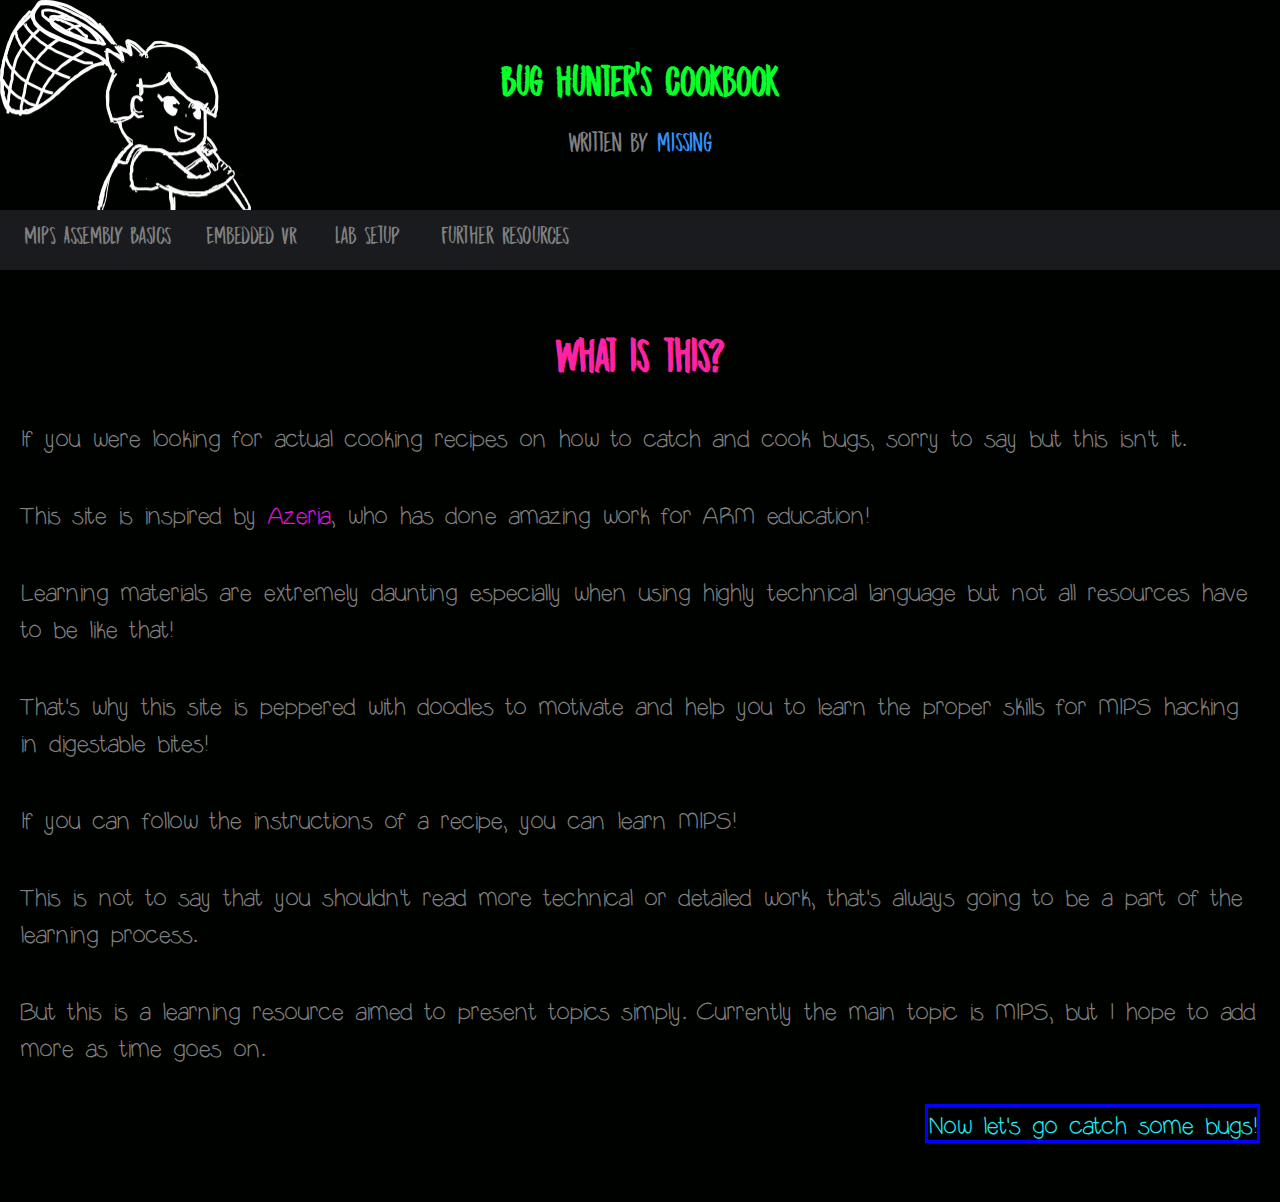
<file: index.html>
<!DOCTYPE html>
<html>
    <head>
        <meta name="viewport" content="width=device-width, initial-scale=1">
        <link rel="stylesheet" type="text/css" href="assets/css/main.css" title="default">
        <link rel="stylesheet" href="https://cdnjs.cloudflare.com/ajax/libs/font-awesome/4.7.0/css/font-awesome.min.css">
        <!-- Part 3: NDVVIxVFlfMU5fNExMX Thank you Eli for designing the fancy logo on the CTF Homepage. -->
        <script src="assets/scripts/mobile_nav_bar.js"></script>
    </head>
    
    <body>
        <div class="header">
            <h2>
                <a id="header_title" href="index.html">
                    Bug Hunter's Cookbook
                </a>
            </h2>
          <p>written by <a id="about_pg_link" href="#">missing</a></p>
        </div>

        <!-- sticky nav bar class -->
        <div class="topnav" id="navbar">

            <!-- desktop drop down layout is display: none on mobile screen -->
            <div class="dropdown">
                <button class="dropbtn">
                    <a id="a_color" href="./mips-asm/learning-mips-assembly-part-1.html">MIPS Assembly Basics</a>
                </button>
                <div class="dropdown-content">
                    <a href="./mips-asm/learning-mips-assembly-part-1.html">Part 1: Introduction to MIPS Assembly</a>
                    <a href="./mips-asm/computer-organization-crash-course-part-2.html">Part 2: Computer Organization Crash Course</a>
                    <a href="./mips-asm/mips-registers-part-3.html">Part 3: MIPS Registers</a>
                    <a href="./mips-asm/the-stack-part-4.html">Part 4: The Stack</a>
                    <a href="./mips-asm/mips-instruction-set-part-5.html">Part 5: MIPS Instruction Set</a>
                    <a href="./mips-asm/jumps-and-branches-part-6.html">Part 6: Jumps and Branches</a>
                    <a href="./mips-asm/calling-conventions-part-7.html">Part 7: Calling Conventions</a>
                </div>
            </div> 
            
            <div class="dropdown">
                <button class="dropbtn">
                    <a id="a_color" href="#">Embedded VR</a>
                </button>
                <div class="dropdown-content">
                    <a href="#">Getting Physical Access</a>
                    <a href="#">Dumping the Firmware</a>
                    <a href="#">Identifying the Attack Surface</a>
                    <a href="#">Finding Bugs - Fuzzing</a>
                    <a href="#">Reverse Engineering the Firmware</a>
                    <a href="#">Finding Bugs - Static Analysis</a>
                </div>
            </div> 
            
            <div class="dropdown">
                <button class="dropbtn"><a id="a_color" href="#">Lab Setup</a></button>
                <div class="dropdown-content">
                  <a href="#">Setting up and using MARS MIPS simulator</a>
                  <a href="#">Labbing on a MIPS qemu VM</a>
                </div>
            </div> 
            <!-- [D] Further Resources DESKTOP dropdown block -->
            <div class="dropdown">
                <button class="dropbtn"><a id="a_color" href="./resources.html">Further Resources</a></button>
                <div class="dropdown-content">
                  <a href="http://www.devttys0.com/">devttys0</a>
                  <a href="https://www.amazon.com/Second-Morgan-Kaufmann-Computer-Architecture/dp/0120884216">See MIPS Run</a>
                  <a href="https://azeria-labs.com/">Azeria Labs</a>
                </div>
            </div> 
            
            <!-- mobile drop down layout is display: none on desktop -->
            <div class="mobiledrop">
                <button onclick="show_mobile_element('mdropdown1')">
                    MIPS Assembly Basics
                </button>
                <div id="mdropdown1">
                    <a href="./mips-asm/learning-mips-assembly-part-1.html">Part 1: Introduction to MIPS Assembly</a>
                    <a href="./mips-asm/computer-organization-crash-course-part-2.html">Part 2: Computer Organization Crash Course</a>
                    <a href="./mips-asm/mips-registers-part-3.html">Part 3: MIPS Registers</a>
                    <a href="./mips-asm/the-stack-part-4.html">Part 4: The Stack</a>
                    <a href="./mips-asm/mips-instruction-set-part-5.html">Part 5: MIPS Instruction Set</a>
                    <a href="./mips-asm/jumps-and-branches-part-6.html">Part 6: Jumps and Branches</a>
                    <a href="./mips-asm/calling-conventions-part-7.html">Part 7: Calling Conventions</a>
                </div>
            </div>
            
            <div class="mobiledrop">
                <button onclick="show_mobile_element('mdropdown2')">
                    Embedded VR
                </button>
                <div id="mdropdown2">
                    <a href="#">Getting Physical Access</a>
                    <a href="#">Dumping the Firmware</a>
                    <a href="#">Identifying the Attack Surface</a>
                    <a href="#">Finding Bugs - Fuzzing</a>
                    <a href="#">Reverse Engineering the Firmware</a>
                    <a href="#">Finding Bugs - Static Analysis</a>
                </div>
            </div>
            
            <div class="mobiledrop">
                <button onclick="show_mobile_element('mdropdown3')">
                    Lab Setup
                </button>
                <div id="mdropdown3">
                    <a href="#">Setting up and using MARS MIPS simulator</a>
                    <a href="#">Labbing on a MIPS qemu VM</a>
                </div>
            </div>
            <!-- [M] Further Resources MOBILE dropdown block -->
            <div class="mobiledrop">
                <button onclick="show_mobile_element('mdropdown4')">
                    Further Resources
                </button>
                <div id="mdropdown4">
                    <a href="http://www.devttys0.com/">devttys0</a>
                    <a href="https://www.amazon.com/Second-Morgan-Kaufmann-Computer-Architecture/dp/0120884216">See MIPS Run</a>
                    <a href="https://azeria-labs.com/">Azeria Labs</a>
                </div>
            </div>
            
            <!-- button for accessing mobile drop down layout activated on small screen size -->
            <a href="javascript:void(0);" style="font-size:15px;" class="icon" onclick="access_mobile_nav_bar()">&#9776;</a>

        <!-- end of navbar -->
        </div>

        <div class="content">
            <h3 id="section_head">What is this?</h3>
            <p>If you were looking for actual cooking recipes on how to catch and cook bugs, sorry to say but this isn't it.</p>
                        
            <p>This site is inspired by <a id="styled_link" href="https://azeria-labs.com/">Azeria</a>, who has done amazing work for ARM education!</p>
            <!-- please don't sue me -->
            <p>Learning materials are extremely daunting especially when using highly technical language but not all resources have to be like that!</p>
            <p>That's why this site is peppered with doodles to motivate and help you to learn the proper skills for MIPS hacking in digestable bites!</p>
            <p>If you can follow the instructions of a recipe, you can learn MIPS!</p>
            <p>This is not to say that you shouldn't read more technical or detailed work, that's always going to be a part of the learning process.</p>
            <p>But this is a learning resource aimed to present topics simply. Currently the main topic is MIPS, but I hope to add more as time goes on. </p>
                        
            <p id="next_page"><a href="./mips-asm/learning-mips-assembly-part-1.html">Now let's go catch some bugs!</a></p>
                    
            <p style="display: none;">Also I suck at web development</p>
        </div>
        
        <!-- javascript for sticky nav bar -->
        <script>
	    window.onscroll = function() { scroll_sticky_nav_bar() };

	    var navbar = document.getElementById("navbar");
	    var sticky = navbar.offsetTop;

	    function scroll_sticky_nav_bar() {
		if (window.pageYOffset >= sticky) {
		    navbar.classList.add("sticky")
		} else if (list_includes_topnav_responsive_sticky(navbar.classList) == true) {
		    console.log("list includes topnav responsive sticky");
		} else {
		    navbar.classList.remove("sticky");
		}
	    }
        </script>
        
    </body>
    
</html>
</file>
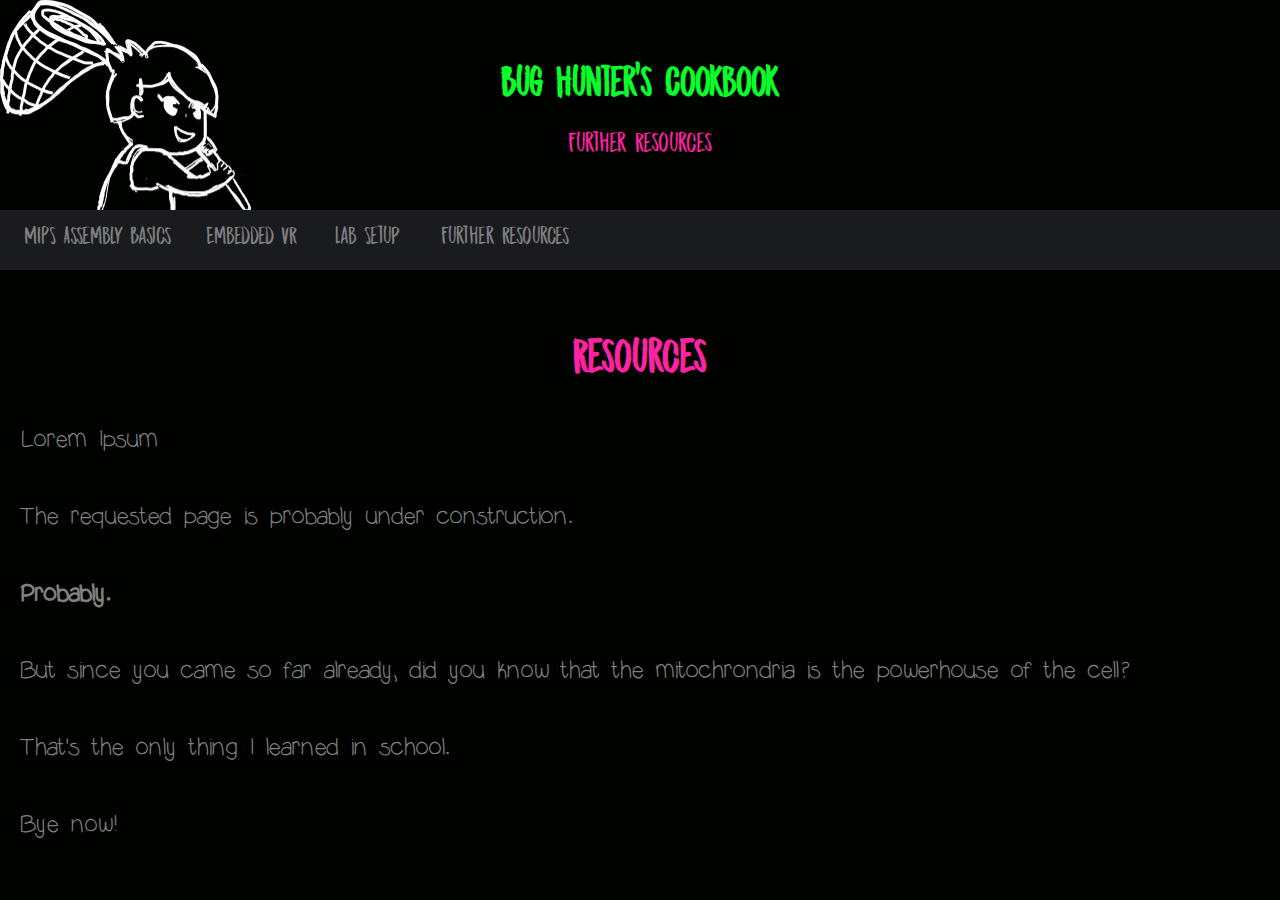
<file: resources.html>
<!DOCTYPE html>
<html>
    <head>
        <meta name="viewport" content="width=device-width, initial-scale=1">
        <link rel="stylesheet" type="text/css" href="assets/css/main.css" title="default">
        <link rel="stylesheet" href="https://cdnjs.cloudflare.com/ajax/libs/font-awesome/4.7.0/css/font-awesome.min.css">
        <!-- insert javascript for mobile layout drop down -->
        <script src="assets/scripts/mobile_nav_bar.js"></script>
    </head>
    
    <body>
        <div class="header">
            <h2>
                <a id="header_title" href="index.html">
                    Bug Hunter's Cookbook
                </a>
            </h2>
            <p id="section_head">Further Resources</p>
        </div>

        <!-- sticky nav bar class -->
        <div class="topnav" id="navbar">

            <!-- desktop drop down layout is display: none on mobile screen -->
            <div class="dropdown">
                <button class="dropbtn">
                    <a id="a_color" href="./mips-asm/learning-mips-assembly-part-1.html">MIPS Assembly Basics</a>
                </button>
                <div class="dropdown-content">
                    <a href="./mips-asm/learning-mips-assembly-part-1.html">Part 1: Introduction to MIPS Assembly</a>
                    <a href="./mips-asm/computer-organization-crash-course-part-2.html">Part 2: Computer Organization Crash Course</a>
                    <a href="./mips-asm/mips-registers-part-3.html">Part 3: MIPS Registers</a>
                    <a href="./mips-asm/the-stack-part-4.html">Part 4: The Stack</a>
                    <a href="./mips-asm/mips-instruction-set-part-5.html">Part 5: MIPS Instruction Set</a>
                    <a href="./mips-asm/jumps-and-branches-part-6.html">Part 6: Jumps and Branches</a>
                    <a href="./mips-asm/calling-conventions-part-7.html">Part 7: Calling Conventions</a>
                </div>
            </div> 
            
            <div class="dropdown">
                <button class="dropbtn">
                    <a id="a_color" href="#">Embedded VR</a>
                </button>
                <div class="dropdown-content">
                    <a href="#">Getting Physical Access</a>
                    <a href="#">Dumping the Firmware</a>
                    <a href="#">Identifying the Attack Surface</a>
                    <a href="#">Finding Bugs - Fuzzing</a>
                    <a href="#">Reverse Engineering the Firmware</a>
                    <a href="#">Finding Bugs - Static Analysis</a>
                </div>
            </div> 
            
            <div class="dropdown">
                <button class="dropbtn"><a id="a_color" href="#">Lab Setup</a></button>
                <div class="dropdown-content">
                  <a href="#">Setting up and using MARS MIPS simulator</a>
                  <a href="#">Labbing on a MIPS qemu VM</a>
                </div>
            </div> 
            <!-- [D] Further Resources DESKTOP dropdown block -->
            <div class="dropdown">
                <button class="dropbtn"><a id="a_color" href="./resources.html">Further Resources</a></button>
                <div class="dropdown-content">
                  <a href="http://www.devttys0.com/">devttys0</a>
                  <a href="https://www.amazon.com/Second-Morgan-Kaufmann-Computer-Architecture/dp/0120884216">See MIPS Run</a>
                  <a href="https://azeria-labs.com/">Azeria Labs</a>
                </div>
            </div> 
            
            <!-- mobile drop down layout is display: none on desktop -->
            <div class="mobiledrop">
                <button onclick="show_mobile_element('mdropdown1')">
                    MIPS Assembly Basics
                </button>
                <div id="mdropdown1">
                    <a href="./mips-asm/learning-mips-assembly-part-1.html">Part 1: Introduction to MIPS Assembly</a>
                    <a href="./mips-asm/computer-organization-crash-course-part-2.html">Part 2: Computer Organization Crash Course</a>
                    <a href="./mips-asm/mips-registers-part-3.html">Part 3: MIPS Registers</a>
                    <a href="./mips-asm/the-stack-part-4.html">Part 4: The Stack</a>
                    <a href="./mips-asm/mips-instruction-set-part-5.html">Part 5: MIPS Instruction Set</a>
                    <a href="./mips-asm/jumps-and-branches-part-6.html">Part 6: Jumps and Branches</a>
                    <a href="./mips-asm/calling-conventions-part-7.html">Part 7: Calling Conventions</a>
                </div>
            </div>
            
            <div class="mobiledrop">
                <button onclick="show_mobile_element('mdropdown2')">
                    Embedded VR
                </button>
                <div id="mdropdown2">
                    <a href="#">Getting Physical Access</a>
                    <a href="#">Dumping the Firmware</a>
                    <a href="#">Identifying the Attack Surface</a>
                    <a href="#">Finding Bugs - Fuzzing</a>
                    <a href="#">Reverse Engineering the Firmware</a>
                    <a href="#">Finding Bugs - Static Analysis</a>
                </div>
            </div>
            
            <div class="mobiledrop">
                <button onclick="show_mobile_element('mdropdown3')">
                    Lab Setup
                </button>
                <div id="mdropdown3">
                    <a href="#">Setting up and using MARS MIPS simulator</a>
                    <a href="#">Labbing on a MIPS qemu VM</a>
                </div>
            </div>
            <!-- [M] Further Resources MOBILE dropdown block -->
            <div class="mobiledrop">
                <button onclick="show_mobile_element('mdropdown4')">
                    Further Resources
                </button>
                <div id="mdropdown4">
                    <a href="http://www.devttys0.com/">devttys0</a>
                    <a href="https://www.amazon.com/Second-Morgan-Kaufmann-Computer-Architecture/dp/0120884216">See MIPS Run</a>
                    <a href="https://azeria-labs.com/">Azeria Labs</a>
                </div>
            </div>
                
            <!-- button for accessing mobile drop down layout activated on small screen size -->
            <a href="javascript:void(0);" style="font-size:15px;" class="icon" onclick="access_mobile_nav_bar()">&#9776;</a>

        <!-- end of navbar -->
        </div>

        <div class="content">
          <h3 id="section_head">Resources</h3>
          <p>Lorem Ipsum</p>
          <p>The requested page is probably under construction.</p>
            <p><b>Probably.</b></p>
          <p>But since you came so far already, did you know that the mitochrondria is the powerhouse of the cell?</p>
          <p>That's the only thing I learned in school.</p>
          <p>Bye now!</p>
        </div>
        
        <!-- javascript for sticky nav bar -->
        <script>
            window.onscroll = function() { scroll_sticky_nav_bar() };

            var navbar = document.getElementById("navbar");
            var sticky = navbar.offsetTop;

            function scroll_sticky_nav_bar() {
              if (window.pageYOffset >= sticky) {
                navbar.classList.add("sticky")
   	      } else if (list_includes_topnav_responsive_sticky(navbar.classList) == true) {

              } else {
                navbar.classList.remove("sticky");
              }
            }
        </script>
        
    </body>
    
</html>
</file>
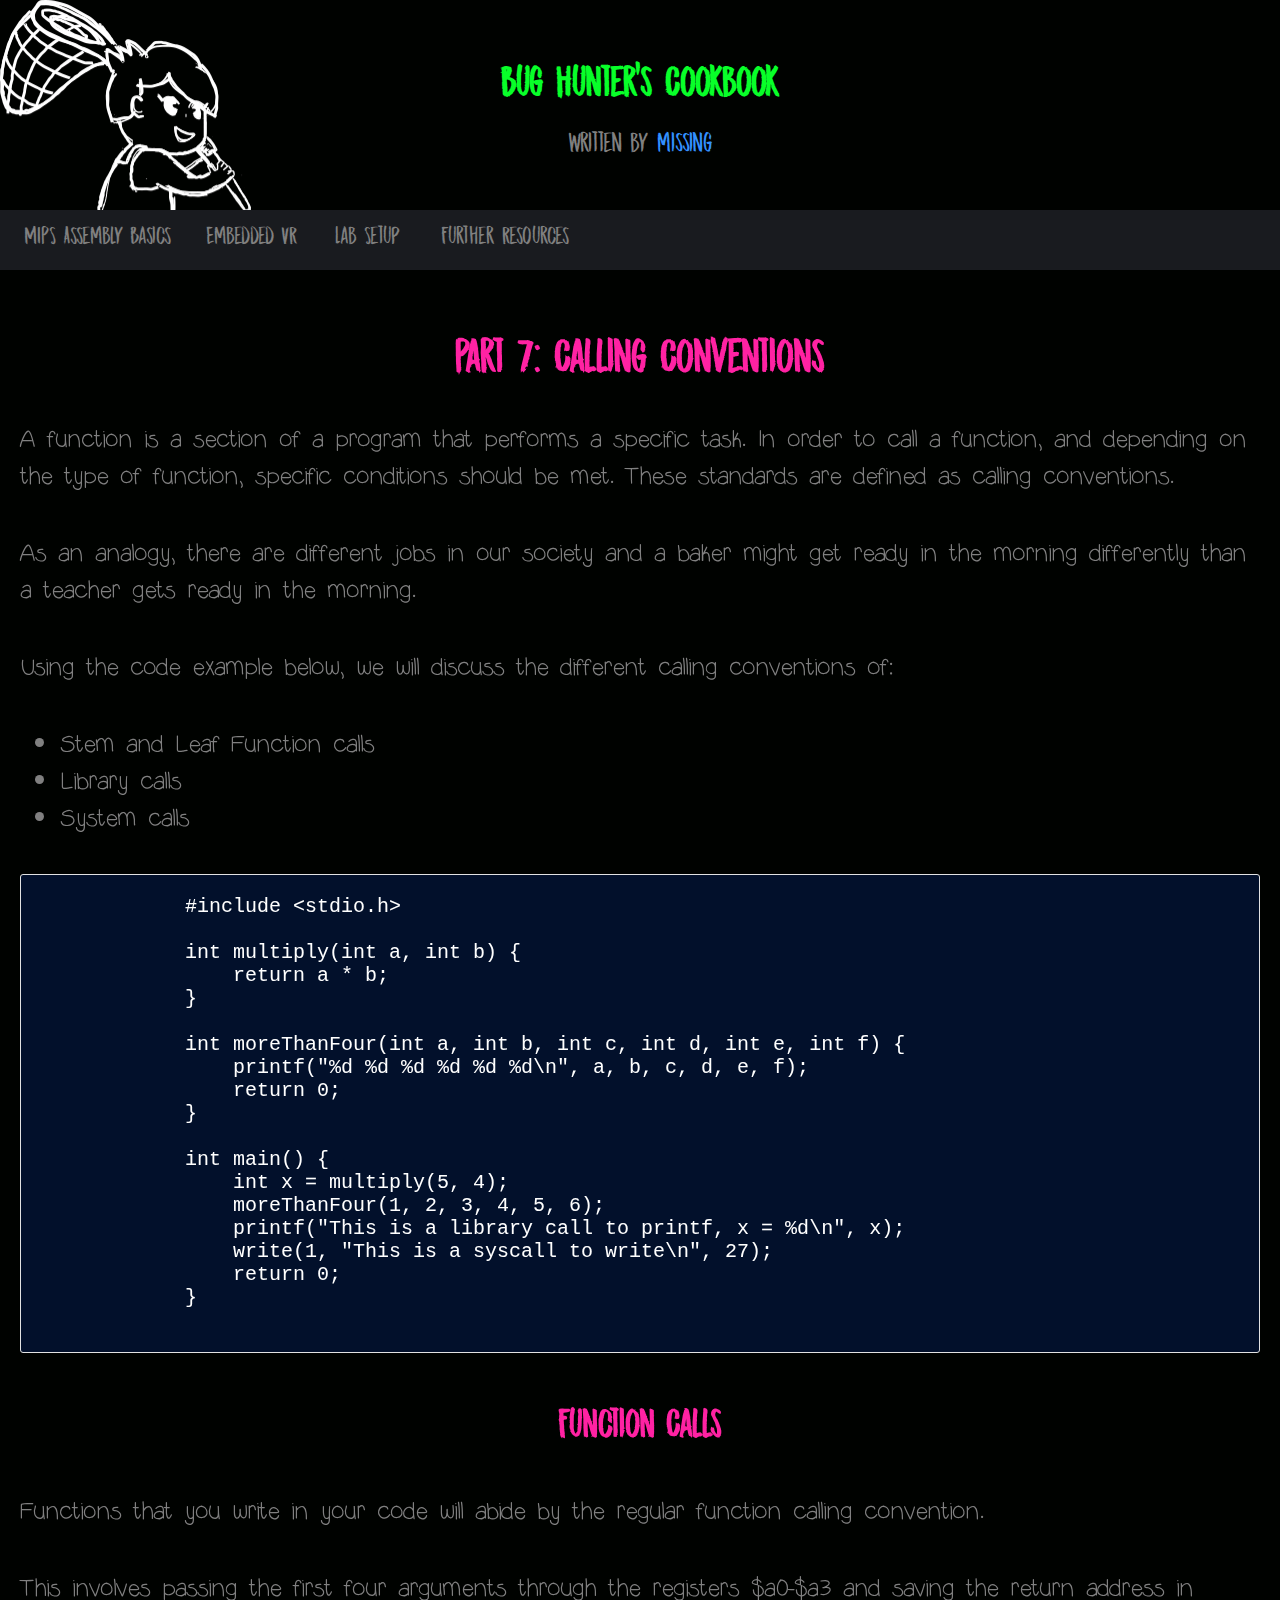
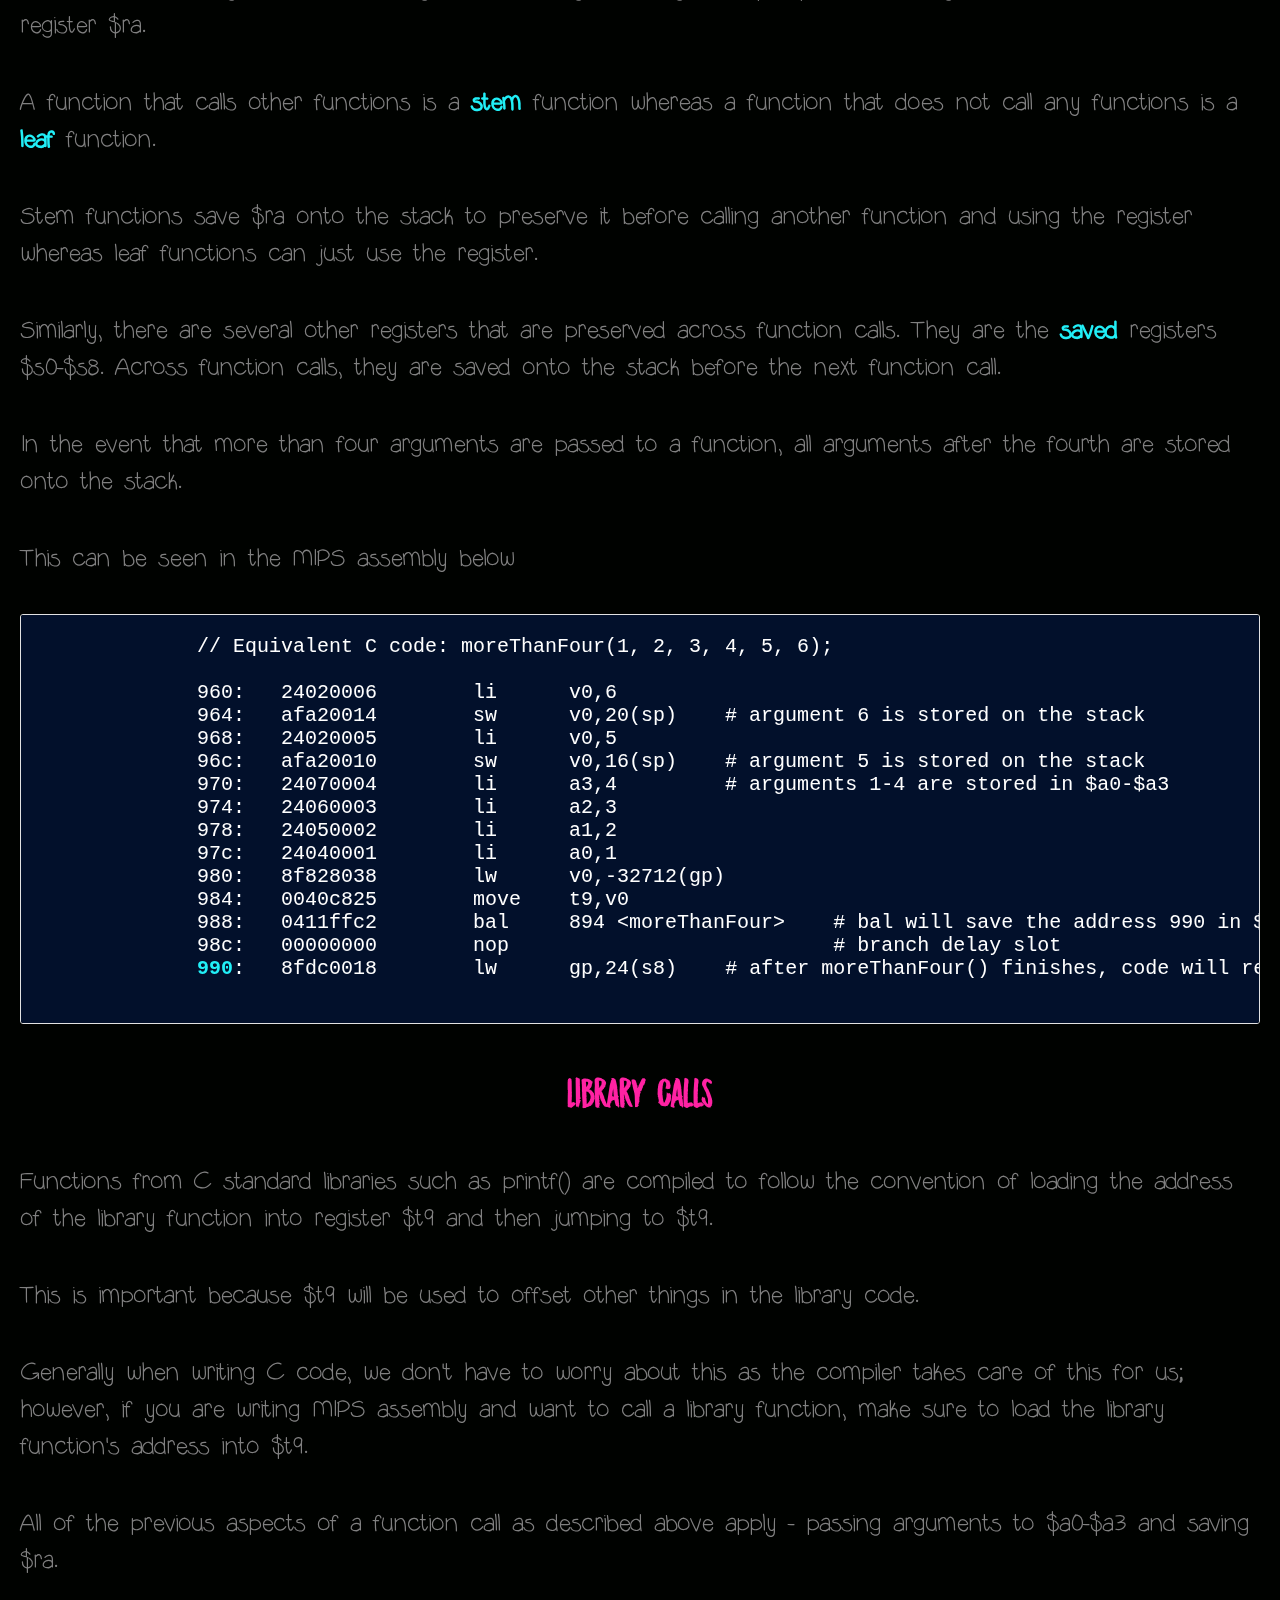
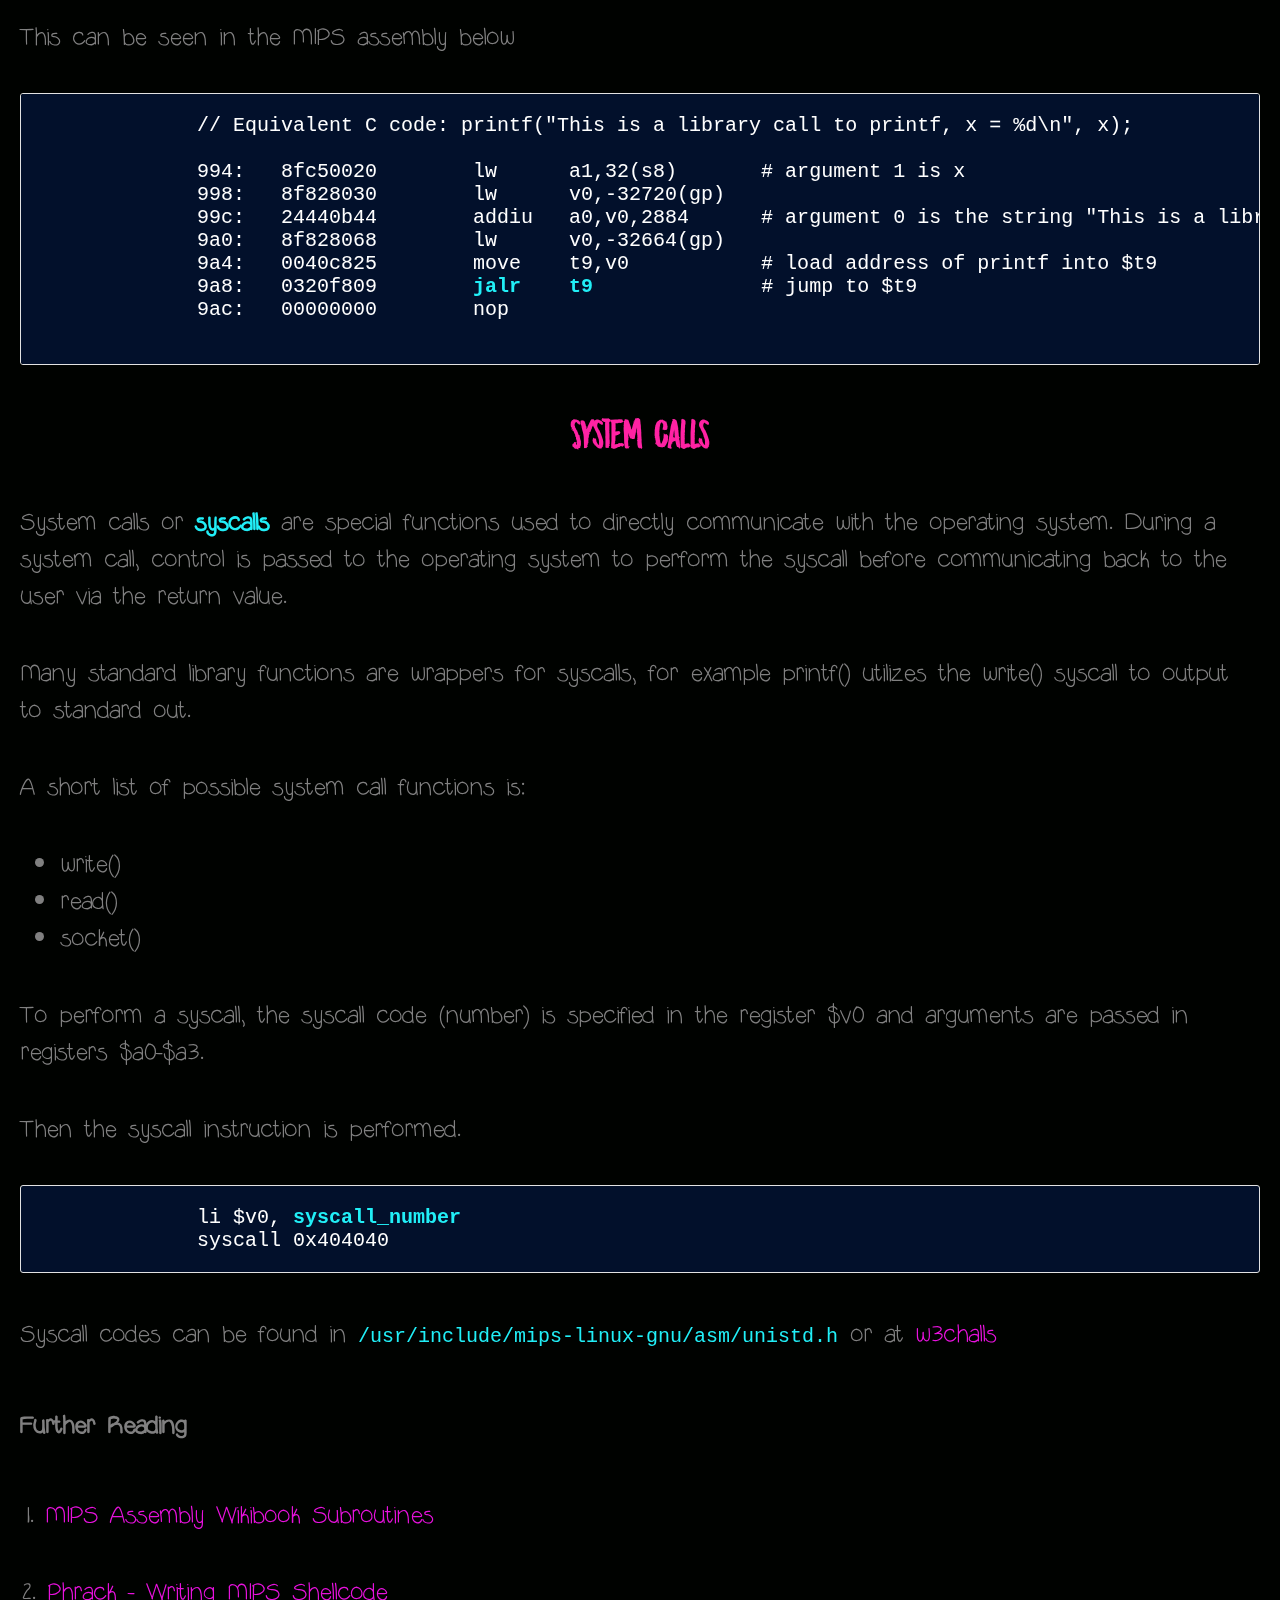
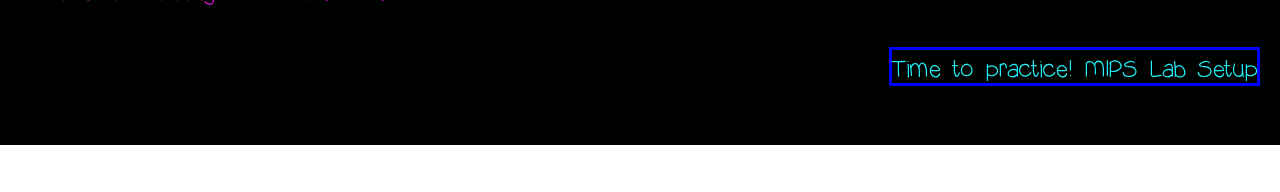
<file: mips-asm/calling-conventions-part-7.html>
<!DOCTYPE html>
<html>
    <head>
        <meta name="viewport" content="width=device-width, initial-scale=1">
        <link rel="stylesheet" type="text/css" href="../assets/css/main.css" title="default">
        <link rel="stylesheet" href="https://cdnjs.cloudflare.com/ajax/libs/font-awesome/4.7.0/css/font-awesome.min.css">
        <!-- insert javascript for mobile layout drop down -->
        <script src="../assets/scripts/mobile_nav_bar.js"></script>
    </head>
    
    <body>
        <div class="header">
            <h2>
                <a id="header_title" href="../index.html">
                    Bug Hunter's Cookbook
                </a>
            </h2>
            <p>written by <a id="about_pg_link" href="#">missing</a></p>
        </div>

        <!-- sticky nav bar class -->
        <div class="topnav" id="navbar">

            <!-- desktop drop down layout is display: none on mobile screen -->
            <div class="dropdown">
                <button class="dropbtn">
                    <a id="a_color" href="../mips-asm/learning-mips-assembly-part-1.html">MIPS Assembly Basics</a>
                </button>
                <div class="dropdown-content">
                    <a href="../mips-asm/learning-mips-assembly-part-1.html">Part 1: Introduction to MIPS Assembly</a>
                    <a href="../mips-asm/computer-organization-crash-course-part-2.html">Part 2: Computer Organization Crash Course</a>
                    <a href="../mips-asm/mips-registers-part-3.html">Part 3: MIPS Registers</a>
                    <a href="../mips-asm/the-stack-part-4.html">Part 4: The Stack</a>
                    <a href="../mips-asm/mips-instruction-set-part-5.html">Part 5: MIPS Instruction Set</a>
                    <a href="../mips-asm/jumps-and-branches-part-6.html">Part 6: Jumps and Branches</a>
                    <a href="../mips-asm/calling-conventions-part-7.html">Part 7: Calling Conventions</a>
                </div>
            </div> 
            
            <div class="dropdown">
                <button class="dropbtn">
                    <a id="a_color" href="#">Embedded VR</a>
                </button>
                <div class="dropdown-content">
                    <a href="#">Getting Physical Access</a>
                    <a href="#">Dumping the Firmware</a>
                    <a href="#">Identifying the Attack Surface</a>
                    <a href="#">Finding Bugs - Fuzzing</a>
                    <a href="#">Reverse Engineering the Firmware</a>
                    <a href="#">Finding Bugs - Static Analysis</a>
                </div>
            </div> 
            
            <div class="dropdown">
                <button class="dropbtn"><a id="a_color" href="#">Lab Setup</a></button>
                <div class="dropdown-content">
                  <a href="#">Setting up and using MARS MIPS simulator</a>
                  <a href="#">Labbing on a MIPS qemu VM</a>
                </div>
            </div> 
            <!-- [D] Further Resources DESKTOP dropdown block -->
            <div class="dropdown">
                <button class="dropbtn"><a id="a_color" href="./resources.html">Further Resources</a></button>
                <div class="dropdown-content">
                  <a href="http://www.devttys0.com/">devttys0</a>
                  <a href="https://www.amazon.com/Second-Morgan-Kaufmann-Computer-Architecture/dp/0120884216">See MIPS Run</a>
                  <a href="https://azeria-labs.com/">Azeria Labs</a>
                </div>
            </div> 
            
            <!-- mobile drop down layout is display: none on desktop -->
            <div class="mobiledrop">
                <button onclick="show_mobile_element('mdropdown1')">
                    MIPS Assembly Basics
                </button>
                <div id="mdropdown1">
                    <a href="../mips-asm/learning-mips-assembly-part-1.html">Part 1: Introduction to MIPS Assembly</a>
                    <a href="../mips-asm/computer-organization-crash-course-part-2.html">Part 2: Computer Organization Crash Course</a>
                    <a href="../mips-asm/mips-registers-part-3.html">Part 3: MIPS Registers</a>
                    <a href="../mips-asm/the-stack-part-4.html">Part 4: The Stack</a>
                    <a href="../mips-asm/mips-instruction-set-part-5.html">Part 5: MIPS Instruction Set</a>
                    <a href="../mips-asm/jumps-and-branches-part-6.html">Part 6: Jumps and Branches</a>
                    <a href="../mips-asm/calling-conventions-part-7.html">Part 7: Calling Conventions</a>
                </div>
            </div>
            
            <div class="mobiledrop">
                <button onclick="show_mobile_element('mdropdown2')">
                    Embedded VR
                </button>
                <div id="mdropdown2">
                    <a href="#">Getting Physical Access</a>
                    <a href="#">Dumping the Firmware</a>
                    <a href="#">Identifying the Attack Surface</a>
                    <a href="#">Finding Bugs - Fuzzing</a>
                    <a href="#">Reverse Engineering the Firmware</a>
                    <a href="#">Finding Bugs - Static Analysis</a>
                </div>
            </div>
            
            <div class="mobiledrop">
                <button onclick="show_mobile_element('mdropdown3')">
                    Lab Setup
                </button>
                <div id="mdropdown3">
                    <a href="#">Setting up and using MARS MIPS simulator</a>
                    <a href="#">Labbing on a MIPS qemu VM</a>
                </div>
            </div>
            <!-- [M] Further Resources MOBILE dropdown block -->
            <div class="mobiledrop">
                <button onclick="show_mobile_element('mdropdown4')">
                    Further Resources
                </button>
                <div id="mdropdown4">
                    <a href="http://www.devttys0.com/">devttys0</a>
                    <a href="https://www.amazon.com/Second-Morgan-Kaufmann-Computer-Architecture/dp/0120884216">See MIPS Run</a>
                    <a href="https://azeria-labs.com/">Azeria Labs</a>
                </div>
            </div>
                
            <!-- button for accessing mobile drop down layout activated on small screen size -->
            <a href="javascript:void(0);" style="font-size:15px;" class="icon" onclick="access_mobile_nav_bar()">&#9776;</a>

        <!-- end of navbar -->
        </div>

        <div class="content">
            <h3 id="section_head">Part 7: Calling Conventions</h3>
            <p>A function is a section of a program that performs a specific task. In order to call a function, and depending on the type of function, specific conditions should be met. These standards are defined as calling conventions.</p>
            
            <p>As an analogy, there are different jobs in our society and a baker might get ready in the morning differently than a teacher gets ready in the morning.</p>
                        
            <!-- <p align="center"><img src="#"></p> -->
            
            <p>Using the code example below, we will discuss the different calling conventions of:</p>
            <ul>
                <li>Stem and Leaf Function calls</li>
                <li>Library calls</li>
                <li>System calls</li>
            </ul>
            <pre id="inline_code">
            #include &lt;stdio.h&gt;

            int multiply(int a, int b) {
                return a * b;
            }
            
            int moreThanFour(int a, int b, int c, int d, int e, int f) {
                printf("%d %d %d %d %d %d\n", a, b, c, d, e, f);
                return 0;
            }

            int main() {
                int x = multiply(5, 4);
                moreThanFour(1, 2, 3, 4, 5, 6);
                printf("This is a library call to printf, x = %d\n", x);
                write(1, "This is a syscall to write\n", 27);
                return 0;
            }
            </pre>
            
            <h4 id="section_head">Function Calls</h4>
            <p>Functions that you write in your code will abide by the regular function calling convention.</p>
            <p>This involves passing the first four arguments through the registers $a0-$a3 and saving the return address in register $ra.</p>
            <p>A function that calls other functions is a <b id="inline_bold">stem</b> function whereas a function that does not call any functions is a <b id="inline_bold">leaf</b> function.</p>
            <p>Stem functions save $ra onto the stack to preserve it before calling another function and using the register whereas leaf functions can just use the register.</p>
            <p>Similarly, there are several other registers that are preserved across function calls. They are the <b id="inline_bold">saved</b> registers $s0-$s8. Across function calls, they are saved onto the stack before the next function call.</p>
            <p>In the event that more than four arguments are passed to a function, all arguments after the fourth are stored onto the stack.</p>
            <p>This can be seen in the MIPS assembly below</p>
            <pre id="inline_code">
             // Equivalent C code: moreThanFour(1, 2, 3, 4, 5, 6);
             
             960:   24020006        li      v0,6
             964:   afa20014        sw      v0,20(sp)    # argument 6 is stored on the stack
             968:   24020005        li      v0,5
             96c:   afa20010        sw      v0,16(sp)    # argument 5 is stored on the stack
             970:   24070004        li      a3,4         # arguments 1-4 are stored in $a0-$a3
             974:   24060003        li      a2,3
             978:   24050002        li      a1,2
             97c:   24040001        li      a0,1
             980:   8f828038        lw      v0,-32712(gp)
             984:   0040c825        move    t9,v0
             988:   0411ffc2        bal     894 &lt;moreThanFour&gt;    # bal will save the address 990 in $ra
             98c:   00000000        nop                           # branch delay slot
             <b id="inline_bold">990</b>:   8fdc0018        lw      gp,24(s8)    # after moreThanFour() finishes, code will return here
            </pre>
        
            <h4 id="section_head">Library Calls</h4>
            <p>Functions from C standard libraries such as printf() are compiled to follow the convention of loading the address of the library function into register $t9 and then jumping to $t9.</p>
            <p>This is important because $t9 will be used to offset other things in the library code.</p>
            <p>Generally when writing C code, we don't have to worry about this as the compiler takes care of this for us; however, if you are writing MIPS assembly and want to call a library function, make sure to load the library function's address into $t9.</p>
            <p>All of the previous aspects of a function call as described above apply - passing arguments to $a0-$a3 and saving $ra.</p>
            <p>This can be seen in the MIPS assembly below</p>
            <pre id="inline_code">
             // Equivalent C code: printf("This is a library call to printf, x = %d\n", x);
             
             994:   8fc50020        lw      a1,32(s8)       # argument 1 is x
             998:   8f828030        lw      v0,-32720(gp)
             99c:   24440b44        addiu   a0,v0,2884      # argument 0 is the string "This is a library call to printf, x = %d\n"
             9a0:   8f828068        lw      v0,-32664(gp)
             9a4:   0040c825        move    t9,v0           # load address of printf into $t9
             9a8:   0320f809        <b id="inline_bold">jalr    t9</b>              # jump to $t9
             9ac:   00000000        nop
            </pre>
            
            <h4 id="section_head">System Calls</h4>
            <p>System calls or <b id="inline_bold">syscalls</b> are special functions used to directly communicate with the operating system. During a system call, control is passed to the operating system to perform the syscall before communicating back to the user via the return value.</p>
            <p>Many standard library functions are wrappers for syscalls, for example printf() utilizes the write() syscall to output to standard out.</p>
            <p>A short list of possible system call functions is:</p>
            <ul>
                <li>write()</li>
                <li>read()</li>
                <li>socket()</li>
            </ul>
            <p>To perform a syscall, the syscall code (number) is specified in the register $v0 and arguments are passed in registers $a0-$a3.</p>
            <p>Then the syscall instruction is performed.</p>
            <pre id="inline_code">
             li $v0, <b id="inline_bold">syscall_number</b>
             syscall 0x404040</pre>
            <p>Syscall codes can be found in <code style="font-size:20px; color:rgb(33, 239, 247);">/usr/include/mips-linux-gnu/asm/unistd.h</code> or at <a id="styled_link" href="https://w3challs.com/syscalls/?arch=mips_o32">w3challs</a> </p>
                       
            <h4>Further Reading</h4>
            <p>1. <a id="styled_link" href="https://en.wikibooks.org/wiki/MIPS_Assembly/Subroutines">MIPS Assembly Wikibook Subroutines</a></p>
            <p>2. <a id="styled_link" href="http://phrack.org/issues/56/15.html">Phrack - Writing MIPS Shellcode</a></p>
            
            <p id="next_page"><a href="../404.html">Time to practice! MIPS Lab Setup</a></p>    
        </div>
        
        <!-- javascript for sticky nav bar -->
        <script>
            window.onscroll = function() { scroll_sticky_nav_bar() };

            var navbar = document.getElementById("navbar");
            var sticky = navbar.offsetTop;

            function scroll_sticky_nav_bar() {
              if (window.pageYOffset >= sticky) {
                navbar.classList.add("sticky")
              } else if (list_includes_topnav_responsive_sticky(navbar.classList) == true) {

              } else {
                navbar.classList.remove("sticky");
              }
            }
        </script>
        
    </body>
    
</html>
</file>
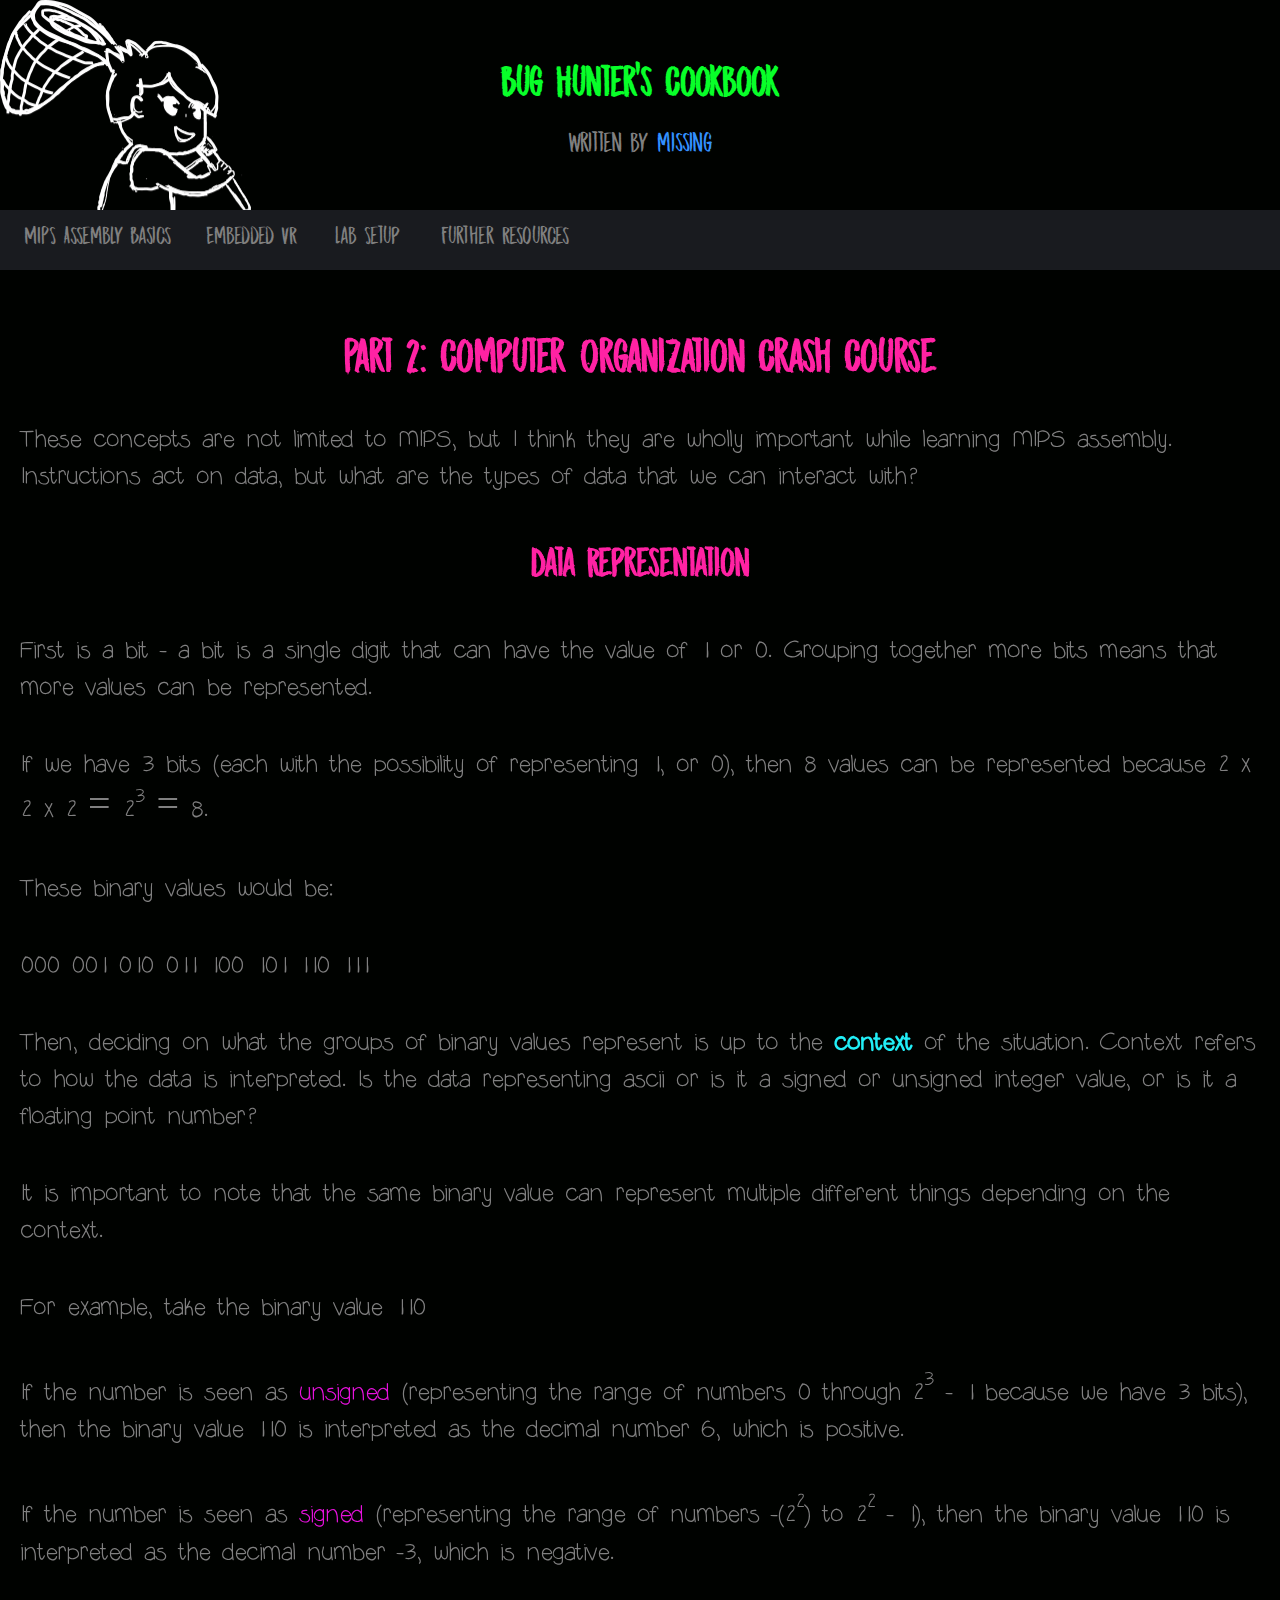
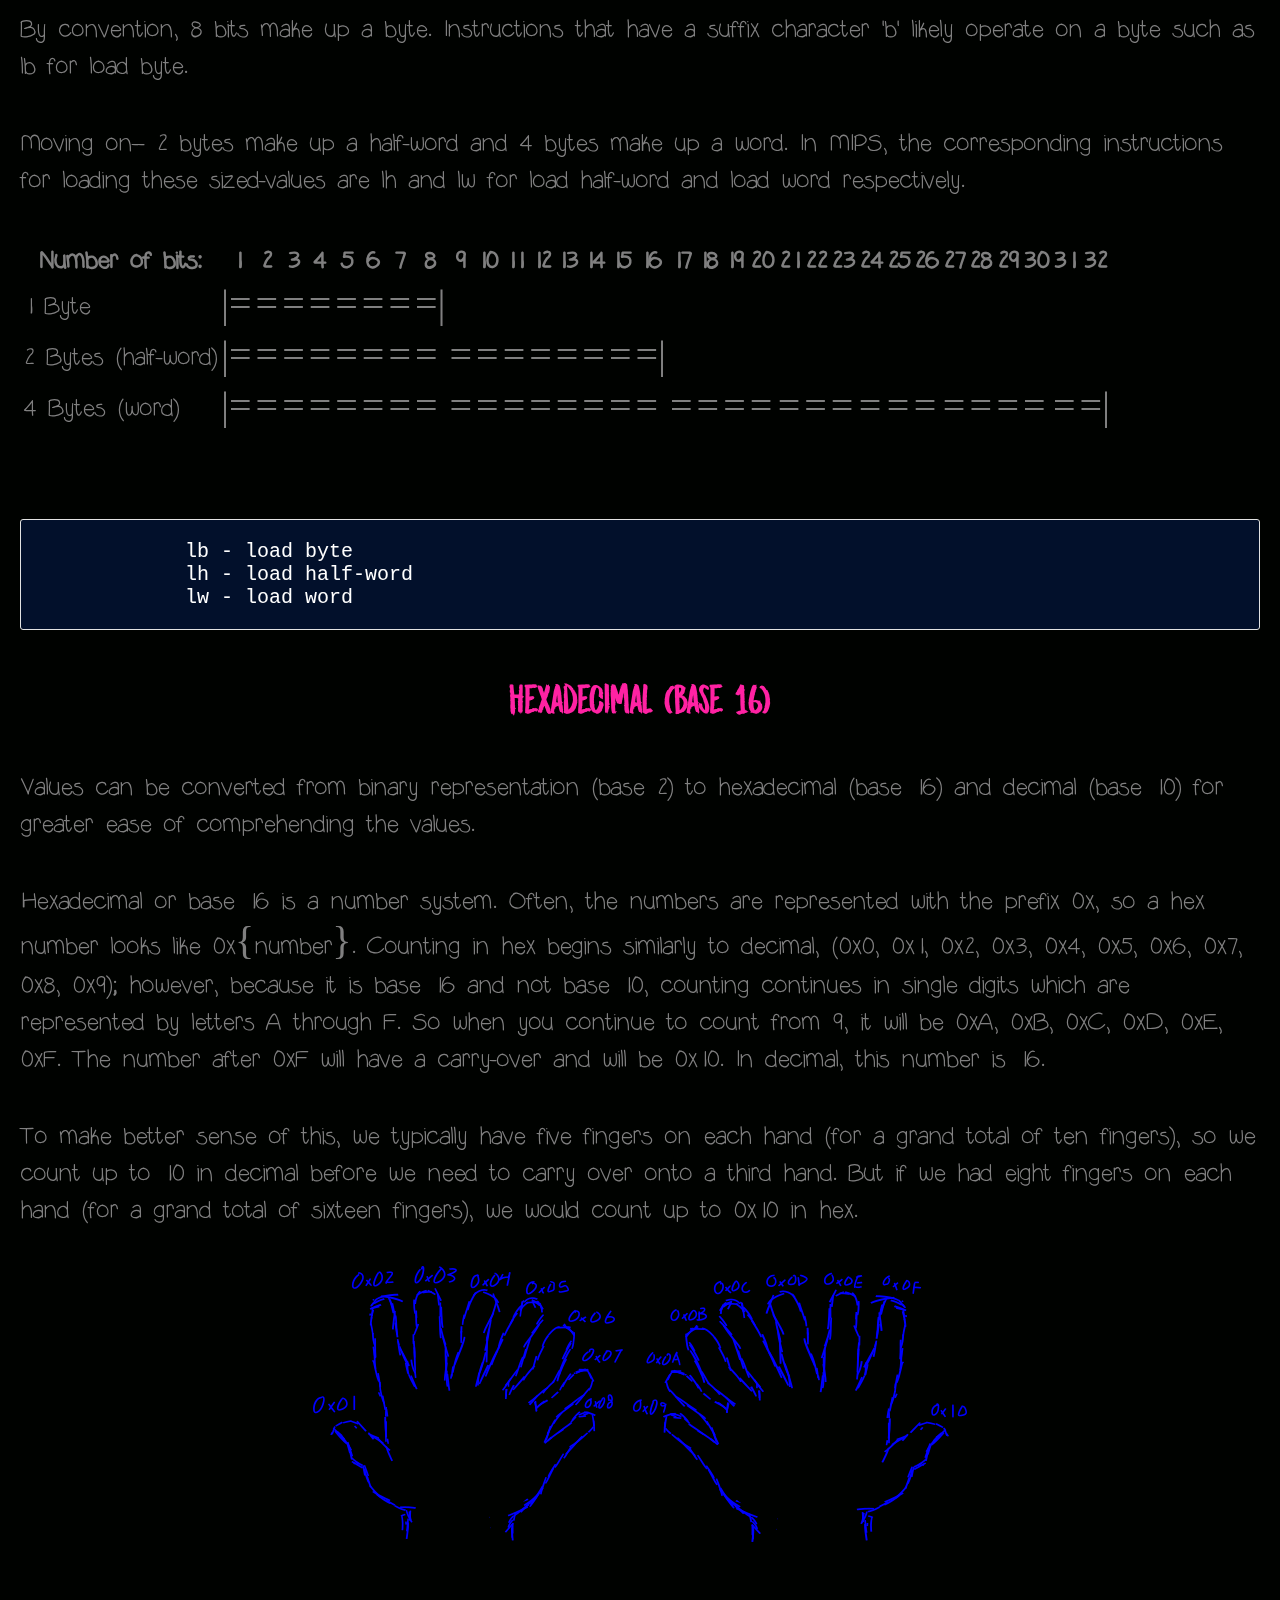
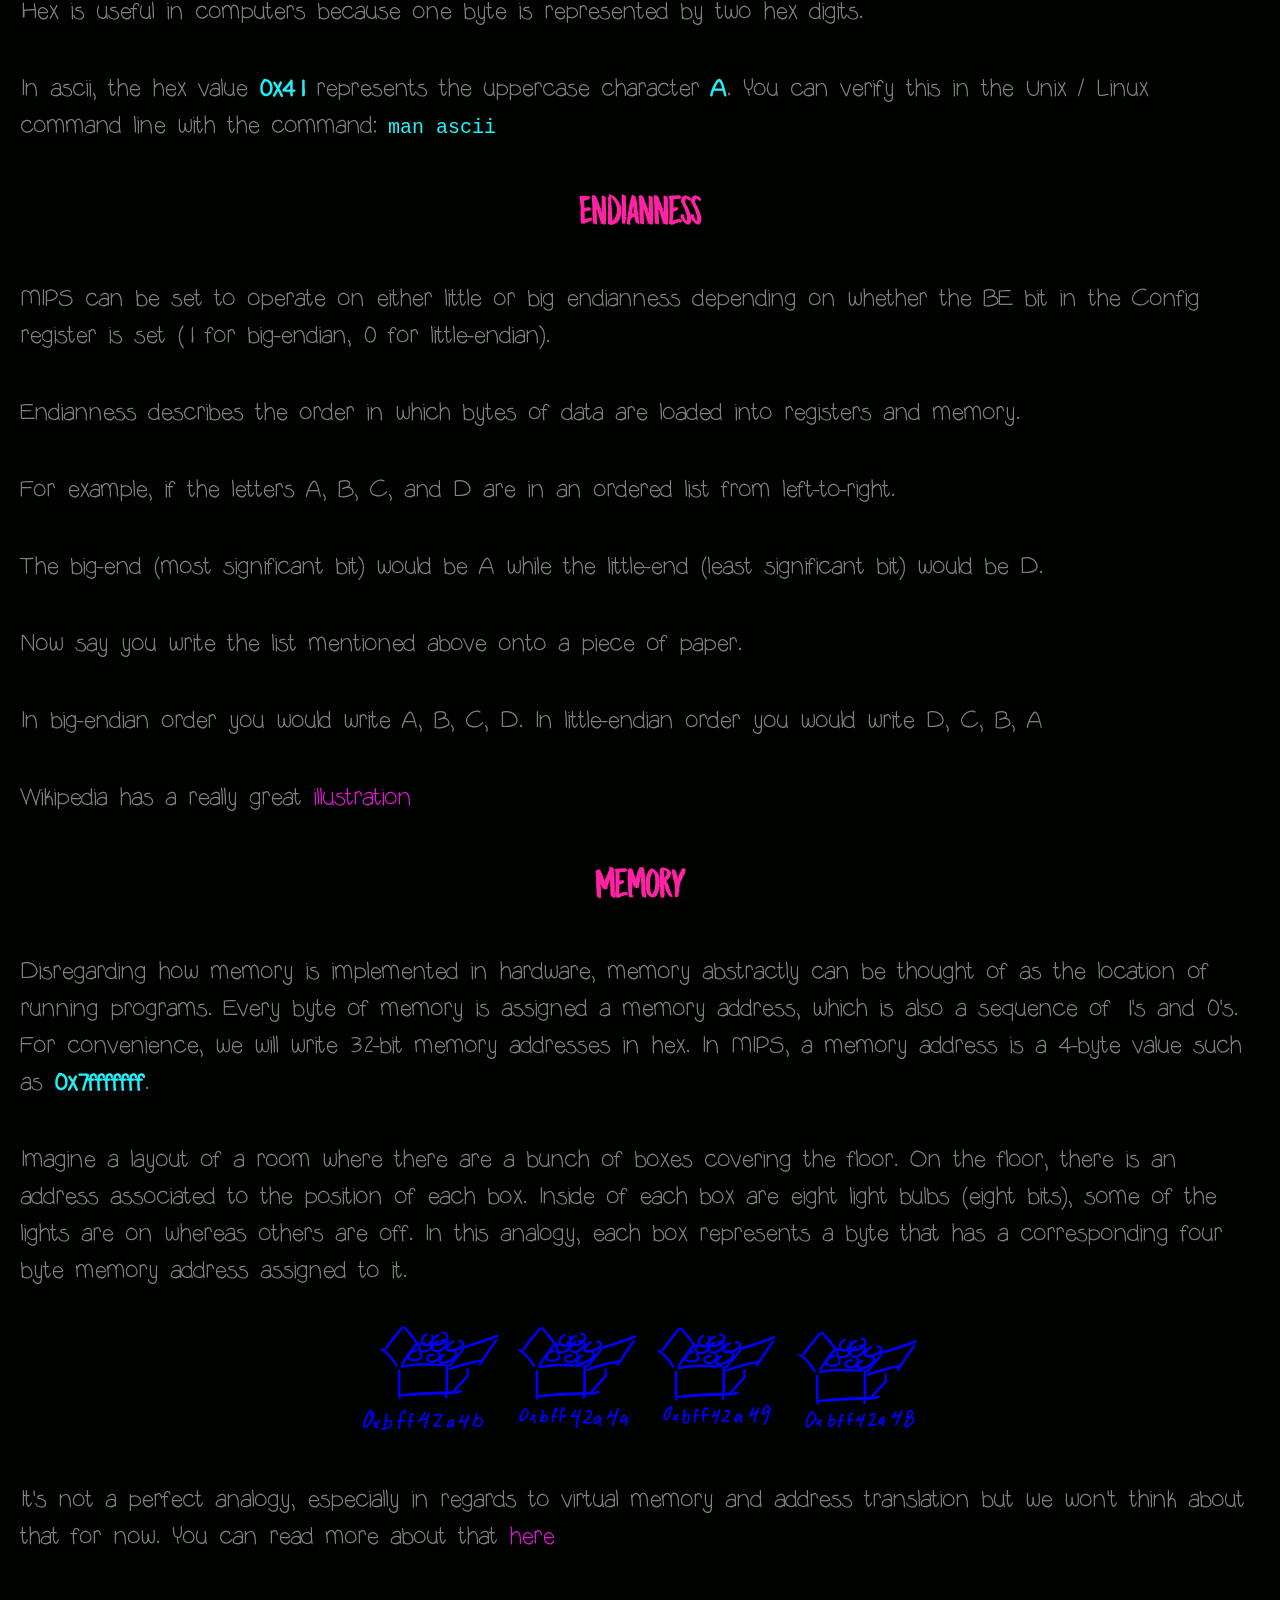
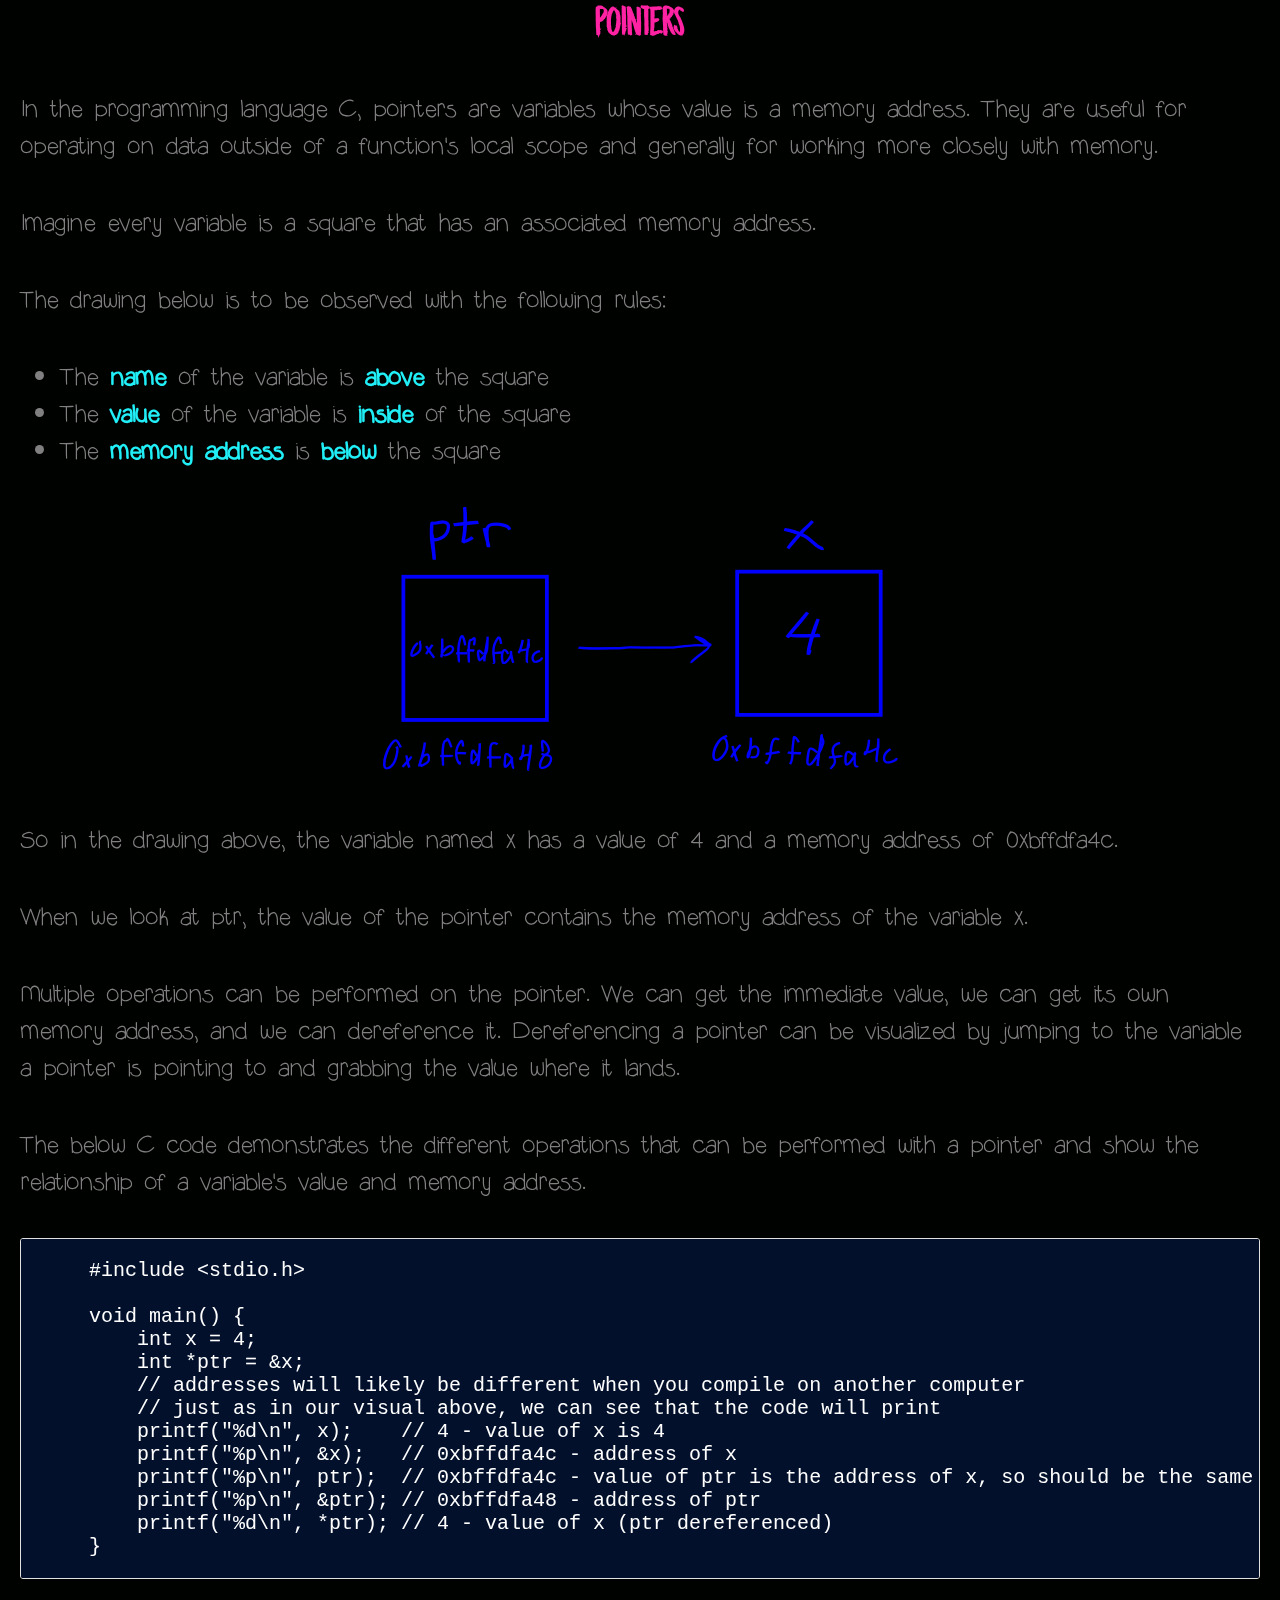
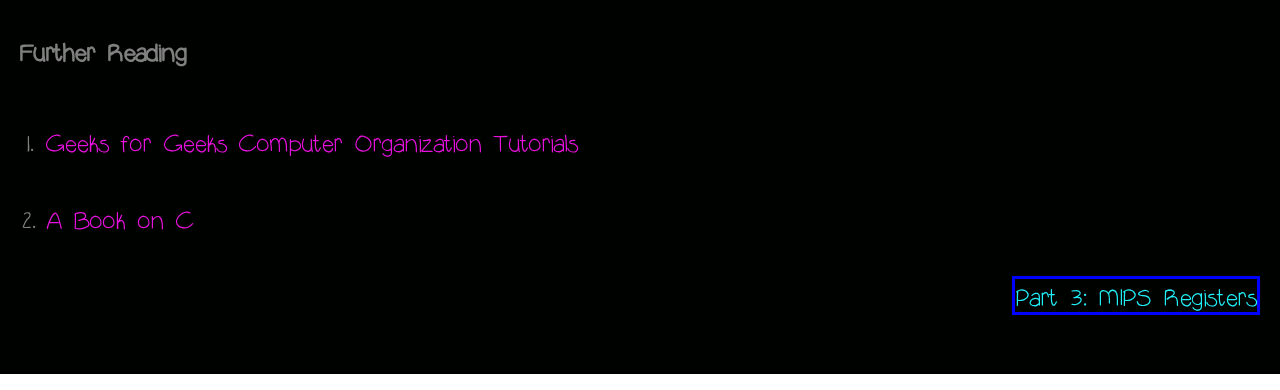
<file: mips-asm/computer-organization-crash-course-part-2.html>
<!DOCTYPE html>
<html>
    <head>
        <meta name="viewport" content="width=device-width, initial-scale=1">
        <link rel="stylesheet" type="text/css" href="../assets/css/main.css" title="default">
        <link rel="stylesheet" href="https://cdnjs.cloudflare.com/ajax/libs/font-awesome/4.7.0/css/font-awesome.min.css">
        <!-- insert javascript for mobile layout drop down -->
        <script src="../assets/scripts/mobile_nav_bar.js"></script>
    </head>
    
    <body>
        <div class="header">
            <h2>
                <a id="header_title" href="../index.html">
                    Bug Hunter's Cookbook
                </a>
            </h2>
            <p>written by <a id="about_pg_link" href="#">missing</a></p>
        </div>

        <!-- sticky nav bar class -->
        <div class="topnav" id="navbar">

            <!-- desktop drop down layout is display: none on mobile screen -->
            <div class="dropdown">
                <button class="dropbtn">
                    <a id="a_color" href="../mips-asm/learning-mips-assembly-part-1.html">MIPS Assembly Basics</a>
                </button>
                <div class="dropdown-content">
                    <a href="../mips-asm/learning-mips-assembly-part-1.html">Part 1: Introduction to MIPS Assembly</a>
                    <a href="../mips-asm/computer-organization-crash-course-part-2.html">Part 2: Computer Organization Crash Course</a>
                    <a href="../mips-asm/mips-registers-part-3.html">Part 3: MIPS Registers</a>
                    <a href="../mips-asm/the-stack-part-4.html">Part 4: The Stack</a>
                    <a href="../mips-asm/mips-instruction-set-part-5.html">Part 5: MIPS Instruction Set</a>
                    <a href="../mips-asm/jumps-and-branches-part-6.html">Part 6: Jumps and Branches</a>
                    <a href="../mips-asm/calling-conventions-part-7.html">Part 7: Calling Conventions</a>
                </div>
            </div> 
            
            <div class="dropdown">
                <button class="dropbtn">
                    <a id="a_color" href="#">Embedded VR</a>
                </button>
                <div class="dropdown-content">
                    <a href="#">Getting Physical Access</a>
                    <a href="#">Dumping the Firmware</a>
                    <a href="#">Identifying the Attack Surface</a>
                    <a href="#">Finding Bugs - Fuzzing</a>
                    <a href="#">Reverse Engineering the Firmware</a>
                    <a href="#">Finding Bugs - Static Analysis</a>
                </div>
            </div> 
            
            <div class="dropdown">
                <button class="dropbtn"><a id="a_color" href="#">Lab Setup</a></button>
                <div class="dropdown-content">
                  <a href="#">Setting up and using MARS MIPS simulator</a>
                  <a href="#">Labbing on a MIPS qemu VM</a>
                </div>
            </div> 
            <!-- [D] Further Resources DESKTOP dropdown block -->
            <div class="dropdown">
                <button class="dropbtn"><a id="a_color" href="./resources.html">Further Resources</a></button>
                <div class="dropdown-content">
                  <a href="http://www.devttys0.com/">devttys0</a>
                  <a href="https://www.amazon.com/Second-Morgan-Kaufmann-Computer-Architecture/dp/0120884216">See MIPS Run</a>
                  <a href="https://azeria-labs.com/">Azeria Labs</a>
                </div>
            </div> 
            
            <!-- mobile drop down layout is display: none on desktop -->
            <div class="mobiledrop">
                <button onclick="show_mobile_element('mdropdown1')">
                    MIPS Assembly Basics
                </button>
                <div id="mdropdown1">
                    <a href="../mips-asm/learning-mips-assembly-part-1.html">Part 1: Introduction to MIPS Assembly</a>
                    <a href="../mips-asm/computer-organization-crash-course-part-2.html">Part 2: Computer Organization Crash Course</a>
                    <a href="../mips-asm/mips-registers-part-3.html">Part 3: MIPS Registers</a>
                    <a href="../mips-asm/the-stack-part-4.html">Part 4: The Stack</a>
                    <a href="../mips-asm/mips-instruction-set-part-5.html">Part 5: MIPS Instruction Set</a>
                    <a href="../mips-asm/jumps-and-branches-part-6.html">Part 6: Jumps and Branches</a>
                    <a href="../mips-asm/calling-conventions-part-7.html">Part 7: Calling Conventions</a>
                </div>
            </div>
            
            <div class="mobiledrop">
                <button onclick="show_mobile_element('mdropdown2')">
                    Embedded VR
                </button>
                <div id="mdropdown2">
                    <a href="#">Getting Physical Access</a>
                    <a href="#">Dumping the Firmware</a>
                    <a href="#">Identifying the Attack Surface</a>
                    <a href="#">Finding Bugs - Fuzzing</a>
                    <a href="#">Reverse Engineering the Firmware</a>
                    <a href="#">Finding Bugs - Static Analysis</a>
                </div>
            </div>
            
            <div class="mobiledrop">
                <button onclick="show_mobile_element('mdropdown3')">
                    Lab Setup
                </button>
                <div id="mdropdown3">
                    <a href="#">Setting up and using MARS MIPS simulator</a>
                    <a href="#">Labbing on a MIPS qemu VM</a>
                </div>
            </div>
            <!-- [M] Further Resources MOBILE dropdown block -->
            <div class="mobiledrop">
                <button onclick="show_mobile_element('mdropdown4')">
                    Further Resources
                </button>
                <div id="mdropdown4">
                    <a href="http://www.devttys0.com/">devttys0</a>
                    <a href="https://www.amazon.com/Second-Morgan-Kaufmann-Computer-Architecture/dp/0120884216">See MIPS Run</a>
                    <a href="https://azeria-labs.com/">Azeria Labs</a>
                </div>
            </div>
                
            <!-- button for accessing mobile drop down layout activated on small screen size -->
            <a href="javascript:void(0);" style="font-size:15px;" class="icon" onclick="access_mobile_nav_bar()">&#9776;</a>

        <!-- end of navbar -->
        </div>

        <div class="content">
            <h3 id="section_head">Part 2: Computer Organization Crash Course</h3>
            
            <p>These concepts are not limited to MIPS, but I think they are wholly important while learning MIPS assembly. Instructions act on data, but what are the types of data that we can interact with?</p>
            
            <h4 id="section_head">Data Representation</h4>
            <p>First is a bit - a bit is a single digit that can have the value of 1 or 0. Grouping together more bits means that more values can be represented.</p>
            
            <p>If we have 3 bits (each with the possibility of representing 1, or 0), then 8 values can be represented because 2 x 2 x 2 = 2<sup>3</sup> = 8.</p>
            <p>These binary values would be:</p>
            <p>000 001 010 011 100 101 110 111</p>
            <p>Then, deciding on what the groups of binary values represent is up to the <b id="inline_bold">context</b> of the situation. Context refers to how the data is interpreted. Is the data representing ascii or is it a signed or unsigned integer value, or is it a floating point number?</p>
            <p>It is important to note that the same binary value can represent multiple different things depending on the context.</p>
            <p>For example, take the binary value 110</p>
            <p>If the number is seen as <a id="styled_link" href="http://www.cs.uwm.edu/classes/cs315/Bacon/Lecture/HTML/ch04s10.html">unsigned</a> (representing the range of numbers 0 through 2<sup>3</sup> - 1 because we have 3 bits), then the binary value 110 is interpreted as the decimal number 6, which is positive.</p>
            <p>If the number is seen as <a id="styled_link" href="http://www.cs.uwm.edu/classes/cs315/Bacon/Lecture/HTML/ch04s13.html">signed</a> (representing the range of numbers -(2<sup>2</sup>) to 2<sup>2</sup> - 1), then the binary value 110 is interpreted as the decimal number -3, which is negative.</p>
            
            <p>By convention, 8 bits make up a byte. Instructions that have a suffix character 'b' likely operate on a byte such as lb for load byte.</p>

            <p>Moving on-- 2 bytes make up a half-word and 4 bytes make up a word. In MIPS, the corresponding instructions for loading these sized-values are lh and lw for load half-word and load word respectively.</p>
            
            <div style="display: block; margin-bottom: 50px;overflow-x: auto;">
                <table>
                    <tr>
                        <th>Number of bits:</th>
                        <th>1</th>
                        <th>2</th>
                        <th>3</th>
                        <th>4</th>
                        <th>5</th>
                        <th>6</th>
                        <th>7</th>
                        <th>8</th>
                        <th>9</th>
                        <th>10</th>
                        <th>11</th>
                        <th>12</th>
                        <th>13</th>
                        <th>14</th>
                        <th>15</th>
                        <th>16</th>
                        <th>17</th>
                        <th>18</th>
                        <th>19</th>
                        <th>20</th>
                        <th>21</th>
                        <th>22</th>
                        <th>23</th>
                        <th>24</th>
                        <th>25</th>
                        <th>26</th>
                        <th>27</th>
                        <th>28</th>
                        <th>29</th>
                        <th>30</th>
                        <th>31</th>
                        <th>32</th>
                    </tr>
                    <tr> <!-- row 1 -->
                        <td>1 Byte</td>
                        <td>|=</td>
                        <td>=</td>
                        <td>=</td>
                        <td>=</td>
                        <td>=</td>
                        <td>=</td>
                        <td>=</td>
                        <td>=|</td>
                    </tr>
                    <tr> <!-- row 2 -->
                        <td>2 Bytes (half-word)</td>
                        <td>|=</td>
                        <td>=</td>
                        <td>=</td>
                        <td>=</td>
                        <td>=</td>
                        <td>=</td>
                        <td>=</td>
                        <td>=</td>
                        <td>=</td>
                        <td>=</td>
                        <td>=</td>
                        <td>=</td>
                        <td>=</td>
                        <td>=</td>
                        <td>=</td>
                        <td>=|</td>
                    </tr>
                    <tr>
                        <td>4 Bytes (word)</td>
                        <td>|=</td>
                        <td>=</td>
                        <td>=</td>
                        <td>=</td>
                        <td>=</td>
                        <td>=</td>
                        <td>=</td>
                        <td>=</td>
                        <td>=</td>
                        <td>=</td>
                        <td>=</td>
                        <td>=</td>
                        <td>=</td>
                        <td>=</td>
                        <td>=</td>
                        <td>=</td>
                        <td>=</td>
                        <td>=</td>
                        <td>=</td>
                        <td>=</td>
                        <td>=</td>
                        <td>=</td>
                        <td>=</td>
                        <td>=</td>
                        <td>=</td>
                        <td>=</td>
                        <td>=</td>
                        <td>=</td>
                        <td>=</td>
                        <td>=</td>
                        <td>=</td>
                        <td>=|</td>
                    </tr>
                </table>
            </div>

            <br>
            <pre id="inline_code">
            lb - load byte
            lh - load half-word
            lw - load word</pre>     

            <h4 id="section_head">Hexadecimal (base 16)</h4>
            
            <p>Values can be converted from binary representation (base 2) to hexadecimal (base 16) and decimal (base 10) for greater ease of comprehending the values.</p>
                    
            <p>Hexadecimal or base 16 is a number system. Often, the numbers are represented with the prefix 0x, so a hex number looks like 0x{number}. Counting in hex begins similarly to decimal, (0x0, 0x1, 0x2, 0x3, 0x4, 0x5, 0x6, 0x7, 0x8, 0x9); however, because it is base 16 and not base 10, counting continues in single digits which are represented by letters A through F. So when you continue to count from 9, it will be 0xA, 0xB, 0xC, 0xD, 0xE, 0xF. The number after 0xF will have a carry-over and will be 0x10. In decimal, this number is 16.</p>
            
            <p>To make better sense of this, we typically have five fingers on each hand (for a grand total of ten fingers), so we count up to 10 in decimal before we need to carry over onto a third hand. But if we had eight fingers on each hand (for a grand total of sixteen fingers), we would count up to 0x10 in hex.</p>
            
            <p align="center"><img id="drawing" src="../assets/images/eight_fingers.png"></p>
            
            <p>Hex is useful in computers because one byte is represented by two hex digits.</p>
            
            <p>In ascii, the hex value <b id="inline_bold">0x41</b> represents the uppercase character <b id="inline_bold">A</b>. You can verify this in the Unix / Linux command line with the command: <code style="font-size:20px; color:rgb(33, 239, 247);">man ascii</code></p>
            
            <h4 id="section_head">Endianness</h4>
            <p>MIPS can be set to operate on either little or big endianness depending on whether the BE bit in the Config register is set (1 for big-endian, 0 for little-endian).</p>
            <p>Endianness describes the order in which bytes of data are loaded into registers and memory.</p>
            <p>For example, if the letters A, B, C, and D are in an ordered list from left-to-right.</p>
            <p>The big-end (most significant bit) would be A while the little-end (least significant bit) would be D.</p>
            <p>Now say you write the list mentioned above onto a piece of paper.</p>
            <p>In big-endian order you would write A, B, C, D. In little-endian order you would write D, C, B, A</p>
            <p>Wikipedia has a really great <a id="styled_link" href="https://en.wikipedia.org/wiki/Endianness">illustration</a></p>
                        
            <h4 id="section_head">Memory</h4>
            <p>Disregarding how memory is implemented in hardware, memory abstractly can be thought of as the location of running programs. Every byte of memory is assigned a memory address, which is also a sequence of 1's and 0's. For convenience, we will write 32-bit memory addresses in hex. In MIPS, a memory address is a 4-byte value such as <b id="inline_bold">0x7fffffff</b>.</p>
            
            <p>Imagine a layout of a room where there are a bunch of boxes covering the floor. On the floor, there is an address associated to the position of each box. Inside of each box are eight light bulbs (eight bits), some of the lights are on whereas others are off. In this analogy, each box represents a byte that has a corresponding four byte memory address assigned to it.</p>
            
            <p align="center"><img id="drawing" src="../assets/images/mem_boxes.png"></p>
            
            <p>It's not a perfect analogy, especially in regards to virtual memory and address translation but we won't think about that for now. You can read more about that <a id="styled_link" href="http://williams.comp.ncat.edu/addrtrans.htm">here</a></p>
            
            <h4 id="section_head">Pointers</h4>
            <p>In the programming language C, pointers are variables whose value is a memory address. They are useful for operating on data outside of a function's local scope and generally for working more closely with memory.</p>
                        
            <p>Imagine every variable is a square that has an associated memory address.</p> 
            
            <p>The drawing below is to be observed with the following rules:</p>
            
            <ul>
                <li>The <b id="inline_bold">name</b> of the variable is <b id="inline_bold">above</b> the square</li>
                <li>The <b id="inline_bold">value</b> of the variable is <b id="inline_bold">inside</b> of the square</li>
                <li>The <b id="inline_bold">memory address</b> is <b id="inline_bold">below</b> the square</li>
            </ul>
            
            <p align="center"><img id="drawing" src="../assets/images/ptrs.png"></p>
            
            <p>So in the drawing above, the variable named x has a value of 4 and a memory address of 0xbffdfa4c.</p>
            
            <p>When we look at ptr, the value of the pointer contains the memory address of the variable x.</p>
            
            <p>Multiple operations can be performed on the pointer. We can get the immediate value, we can get its own memory address, and we can dereference it. Dereferencing a pointer can be visualized by jumping to the variable a pointer is pointing to and grabbing the value where it lands.</p>
            
            <p>The below C code demonstrates the different operations that can be performed with a pointer and show the relationship of a variable's value and memory address.</p>
            
            <pre id="inline_code">
    #include &ltstdio.h&gt

    void main() {
        int x = 4;
        int *ptr = &x;
        // addresses will likely be different when you compile on another computer
        // just as in our visual above, we can see that the code will print
        printf("%d\n", x);    // 4 - value of x is 4
        printf("%p\n", &x);   // 0xbffdfa4c - address of x
        printf("%p\n", ptr);  // 0xbffdfa4c - value of ptr is the address of x, so should be the same as above
        printf("%p\n", &ptr); // 0xbffdfa48 - address of ptr
        printf("%d\n", *ptr); // 4 - value of x (ptr dereferenced)
    }</pre>
      
            <h4>Further Reading</h4>
            <p>1. <a id="styled_link" href="https://www.geeksforgeeks.org/computer-organization-and-architecture-tutorials/">Geeks for Geeks Computer Organization Tutorials</a></p>
            <p>2. <a id="styled_link" href="https://www.amazon.com/Book-Programming-4th-Al-Kelley/dp/0201183994">A Book on C</a></p>
            
            <p id="next_page"><a href="../mips-asm/mips-registers-part-3.html">Part 3: MIPS Registers</a></p>    
        </div>
        
        <!-- javascript for sticky nav bar -->
        <script>
            window.onscroll = function() { scroll_sticky_nav_bar() };

            var navbar = document.getElementById("navbar");
            var sticky = navbar.offsetTop;

            function scroll_sticky_nav_bar() {
              if (window.pageYOffset >= sticky) {
                navbar.classList.add("sticky")
              } else if (list_includes_topnav_responsive_sticky(navbar.classList) == true) {

              } else {
                navbar.classList.remove("sticky");
              }
            }
        </script>
        
    </body>
    
</html>
</file>
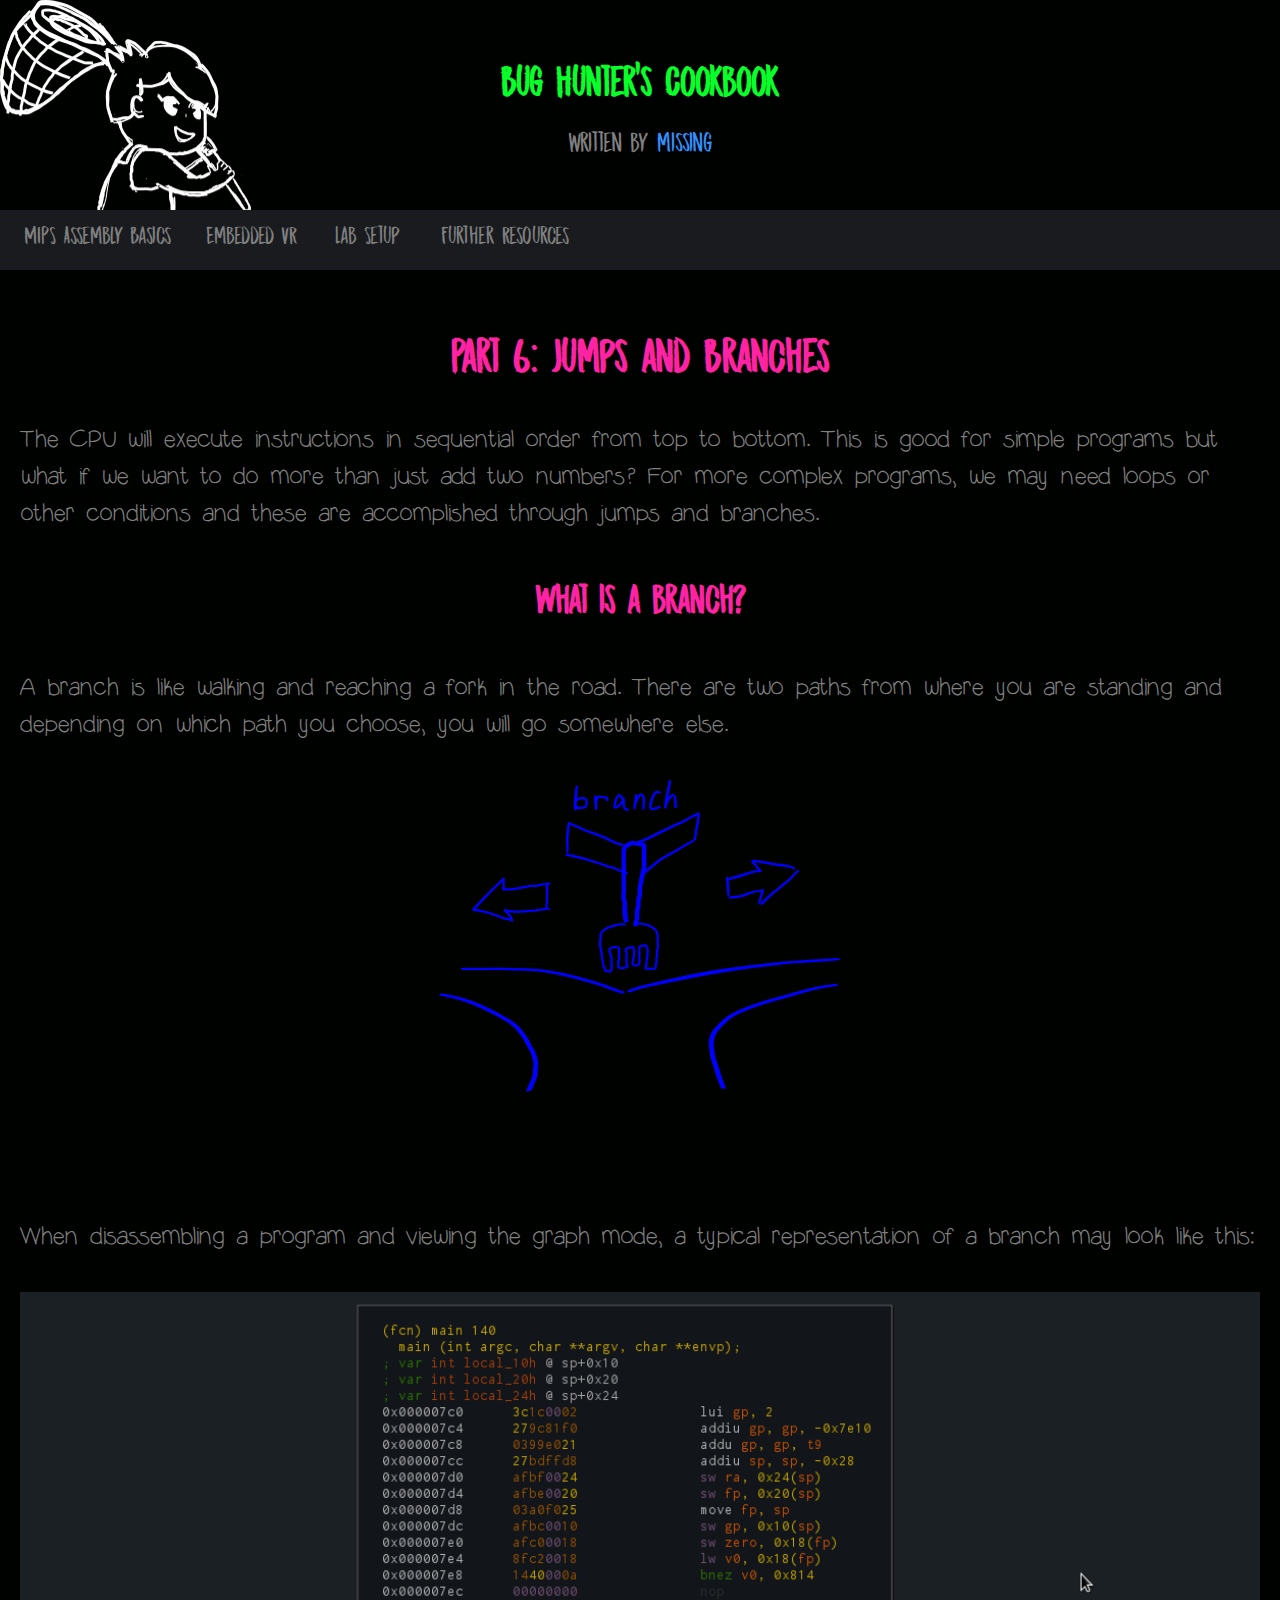
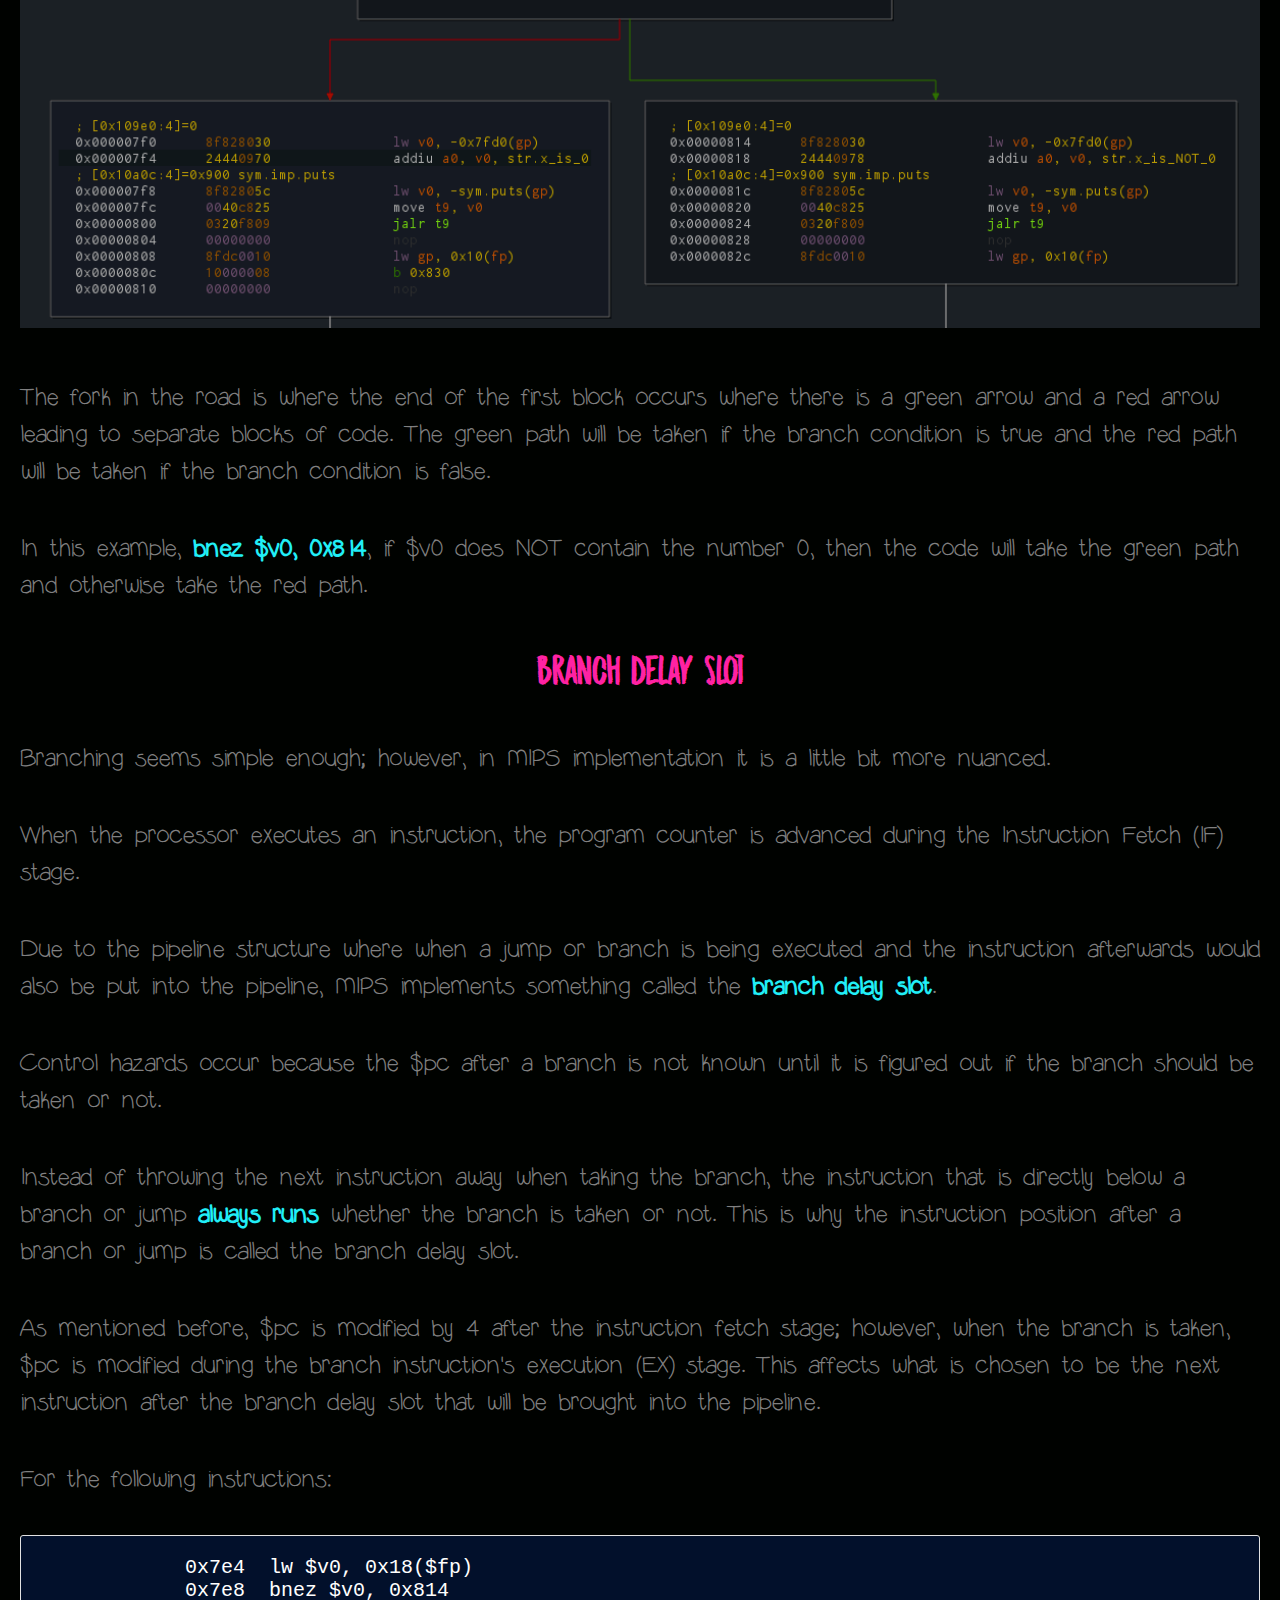
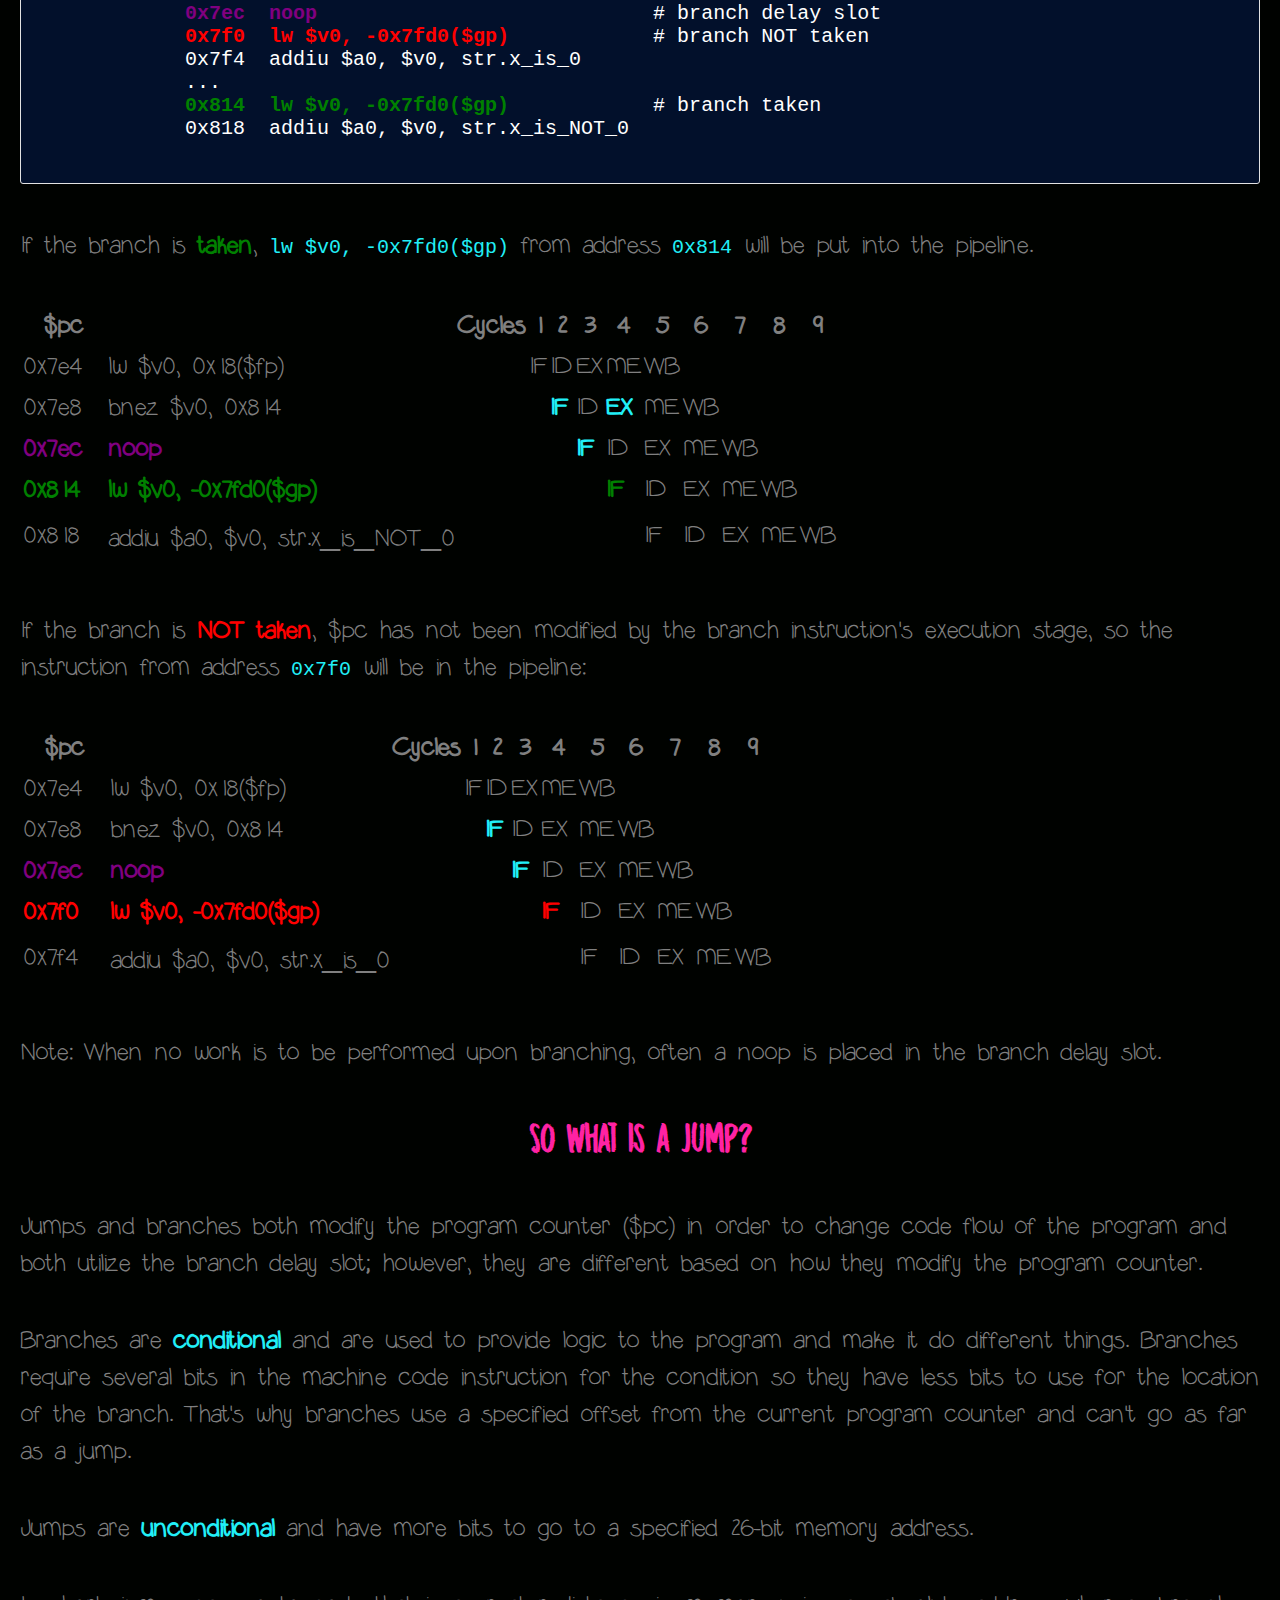
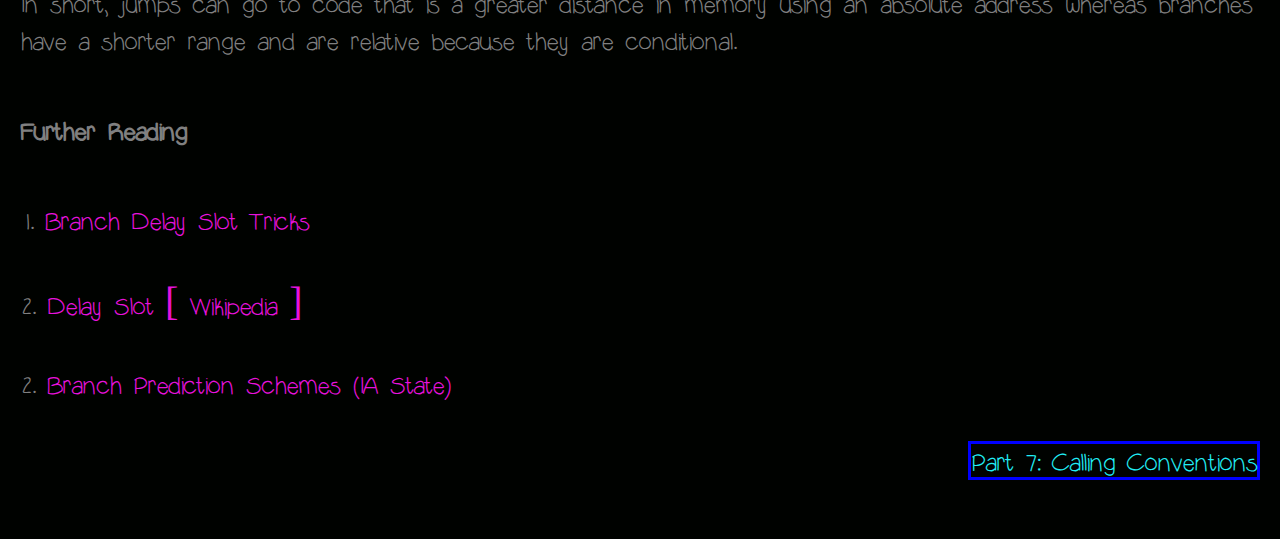
<file: mips-asm/jumps-and-branches-part-6.html>
<!DOCTYPE html>
<html>
    <head>
        <meta name="viewport" content="width=device-width, initial-scale=1">
        <link rel="stylesheet" type="text/css" href="../assets/css/main.css" title="default">
        <link rel="stylesheet" href="https://cdnjs.cloudflare.com/ajax/libs/font-awesome/4.7.0/css/font-awesome.min.css">
        <!-- insert javascript for mobile layout drop down -->
        <script src="../assets/scripts/mobile_nav_bar.js"></script>
    </head>
    
    <body>
        <div class="header">
            <h2>
                <a id="header_title" href="../index.html">
                    Bug Hunter's Cookbook
                </a>
            </h2>
            <p>written by <a id="about_pg_link" href="#">missing</a></p>
        </div>

        <!-- sticky nav bar class -->
        <div class="topnav" id="navbar">

            <!-- desktop drop down layout is display: none on mobile screen -->
            <div class="dropdown">
                <button class="dropbtn">
                    <a id="a_color" href="../mips-asm/learning-mips-assembly-part-1.html">MIPS Assembly Basics</a>
                </button>
                <div class="dropdown-content">
                    <a href="../mips-asm/learning-mips-assembly-part-1.html">Part 1: Introduction to MIPS Assembly</a>
                    <a href="../mips-asm/computer-organization-crash-course-part-2.html">Part 2: Computer Organization Crash Course</a>
                    <a href="../mips-asm/mips-registers-part-3.html">Part 3: MIPS Registers</a>
                    <a href="../mips-asm/the-stack-part-4.html">Part 4: The Stack</a>
                    <a href="../mips-asm/mips-instruction-set-part-5.html">Part 5: MIPS Instruction Set</a>
                    <a href="../mips-asm/jumps-and-branches-part-6.html">Part 6: Jumps and Branches</a>
                    <a href="../mips-asm/calling-conventions-part-7.html">Part 7: Calling Conventions</a>
                </div>
            </div> 
            
            <div class="dropdown">
                <button class="dropbtn">
                    <a id="a_color" href="#">Embedded VR</a>
                </button>
                <div class="dropdown-content">
                    <a href="#">Getting Physical Access</a>
                    <a href="#">Dumping the Firmware</a>
                    <a href="#">Identifying the Attack Surface</a>
                    <a href="#">Finding Bugs - Fuzzing</a>
                    <a href="#">Reverse Engineering the Firmware</a>
                    <a href="#">Finding Bugs - Static Analysis</a>
                </div>
            </div> 
            
            <div class="dropdown">
                <button class="dropbtn"><a id="a_color" href="#">Lab Setup</a></button>
                <div class="dropdown-content">
                  <a href="#">Setting up and using MARS MIPS simulator</a>
                  <a href="#">Labbing on a MIPS qemu VM</a>
                </div>
            </div> 
            <!-- [D] Further Resources DESKTOP dropdown block -->
            <div class="dropdown">
                <button class="dropbtn"><a id="a_color" href="./resources.html">Further Resources</a></button>
                <div class="dropdown-content">
                  <a href="http://www.devttys0.com/">devttys0</a>
                  <a href="https://www.amazon.com/Second-Morgan-Kaufmann-Computer-Architecture/dp/0120884216">See MIPS Run</a>
                  <a href="https://azeria-labs.com/">Azeria Labs</a>
                </div>
            </div> 
            
            <!-- mobile drop down layout is display: none on desktop -->
            <div class="mobiledrop">
                <button onclick="show_mobile_element('mdropdown1')">
                    MIPS Assembly Basics
                </button>
                <div id="mdropdown1">
                    <a href="../mips-asm/learning-mips-assembly-part-1.html">Part 1: Introduction to MIPS Assembly</a>
                    <a href="../mips-asm/computer-organization-crash-course-part-2.html">Part 2: Computer Organization Crash Course</a>
                    <a href="../mips-asm/mips-registers-part-3.html">Part 3: MIPS Registers</a>
                    <a href="../mips-asm/the-stack-part-4.html">Part 4: The Stack</a>
                    <a href="../mips-asm/mips-instruction-set-part-5.html">Part 5: MIPS Instruction Set</a>
                    <a href="../mips-asm/jumps-and-branches-part-6.html">Part 6: Jumps and Branches</a>
                    <a href="../mips-asm/calling-conventions-part-7.html">Part 7: Calling Conventions</a>
                </div>
            </div>
            
            <div class="mobiledrop">
                <button onclick="show_mobile_element('mdropdown2')">
                    Embedded VR
                </button>
                <div id="mdropdown2">
                    <a href="#">Getting Physical Access</a>
                    <a href="#">Dumping the Firmware</a>
                    <a href="#">Identifying the Attack Surface</a>
                    <a href="#">Finding Bugs - Fuzzing</a>
                    <a href="#">Reverse Engineering the Firmware</a>
                    <a href="#">Finding Bugs - Static Analysis</a>
                </div>
            </div>
            
            <div class="mobiledrop">
                <button onclick="show_mobile_element('mdropdown3')">
                    Lab Setup
                </button>
                <div id="mdropdown3">
                    <a href="#">Setting up and using MARS MIPS simulator</a>
                    <a href="#">Labbing on a MIPS qemu VM</a>
                </div>
            </div>
            <!-- [M] Further Resources MOBILE dropdown block -->
            <div class="mobiledrop">
                <button onclick="show_mobile_element('mdropdown4')">
                    Further Resources
                </button>
                <div id="mdropdown4">
                    <a href="http://www.devttys0.com/">devttys0</a>
                    <a href="https://www.amazon.com/Second-Morgan-Kaufmann-Computer-Architecture/dp/0120884216">See MIPS Run</a>
                    <a href="https://azeria-labs.com/">Azeria Labs</a>
                </div>
            </div>
                
            <!-- button for accessing mobile drop down layout activated on small screen size -->
            <a href="javascript:void(0);" style="font-size:15px;" class="icon" onclick="access_mobile_nav_bar()">&#9776;</a>

        <!-- end of navbar -->
        </div>

        <div class="content">
            <h3 id="section_head">Part 6: Jumps and Branches</h3>
            
            <p>The CPU will execute instructions in sequential order from top to bottom. This is good for simple programs but what if we want to do more than just add two numbers? For more complex programs, we may need loops or other conditions and these are accomplished through jumps and branches.</p>
            
            <h4 id="section_head">What is a branch?</h4>
            <p>A branch is like walking and reaching a fork in the road. There are two paths from where you are standing and depending on which path you choose, you will go somewhere else.</p>
            
            <p align="center"><img id="drawing" src="../assets/images/fork.png"></p>
            
            <p>When disassembling a program and viewing the graph mode, a typical representation of a branch may look like this: </p>
            
            <p align="center"><img id="drawing" src="../assets/images/branch_disasm.png" width="100%"></p>
            
            <p>The fork in the road is where the end of the first block occurs where there is a green arrow and a red arrow leading to separate blocks of code. The green path will be taken if the branch condition is true and the red path will be taken if the branch condition is false.</p>
            
            <p>In this example, <b id="inline_bold">bnez $v0, 0x814</b>, if $v0 does NOT contain the number 0, then the code will take the green path and otherwise take the red path.</p>
        
            <h4 id="section_head">Branch Delay Slot</h4>
            <p>Branching seems simple enough; however, in MIPS implementation it is a little bit more nuanced.</p>
            <p>When the processor executes an instruction, the program counter is advanced during the Instruction Fetch (IF) stage.</p>
            <p>Due to the pipeline structure where when a jump or branch is being executed and the instruction afterwards would also be put into the pipeline, MIPS implements something called the <b id="inline_bold">branch delay slot</b>.</p>
            <p>Control hazards occur because the $pc after a branch is not known until it is figured out if the branch should be taken or not.</p>
            <p>Instead of throwing the next instruction away when taking the branch, the instruction that is directly below a branch or jump <b id="inline_bold">always runs</b> whether the branch is taken or not. This is why the instruction position after a branch or jump is called the branch delay slot.</p>
            
            <p>As mentioned before, $pc is modified by 4 after the instruction fetch stage; however, when the branch is taken, $pc is modified during the branch instruction's execution (EX) stage. This affects what is chosen to be the next instruction after the branch delay slot that will be brought into the pipeline.</p>
            
            <p>For the following instructions: </p>
            <pre id="inline_code">
            0x7e4  lw $v0, 0x18($fp)
            0x7e8  bnez $v0, 0x814
            <b style="color:purple">0x7ec  noop</b>                            # branch delay slot
            <b style="color:red">0x7f0  lw $v0, -0x7fd0($gp)</b>            # branch NOT taken
            0x7f4  addiu $a0, $v0, str.x_is_0
            ...
            <b style="color:green">0x814  lw $v0, -0x7fd0($gp)</b>            # branch taken
            0x818  addiu $a0, $v0, str.x_is_NOT_0
            </pre>
            
            <p>If the branch is <b style="color:green">taken</b>, <code style="font-size:20px;color: rgb(33, 239, 247);">lw $v0, -0x7fd0($gp)</code> from address <code style="font-size:20px;color: rgb(33, 239, 247);">0x814</code> will be put into the pipeline.</p>
            <div style="display: block; margin-bottom: 50px;overflow-x: auto; ">
                <table>
                    <tr>
                        <th>$pc</th>
                        <th></th>
                        <th>Cycles</th>
                        <th>1</th>
                        <th>2</th>
                        <th>3</th>
                        <th>4</th>
                        <th>5</th>
                        <th>6</th>
                        <th>7</th>
                        <th>8</th>
                        <th>9</th>
                    </tr>
                    <tr> <!-- row 1 -->
                        <td>0x7e4</td>
                        <td>lw $v0, 0x18($fp)</td>
                        <td></td>
                        <td>IF</td>
                        <td>ID</td>
                        <td>EX</td>
                        <td>ME</td>
                        <td>WB</td>
                    </tr>
                    <tr> <!-- row 2 -->
                        <td>0x7e8</td>
                        <td>bnez $v0, 0x814</td>
                        <td></td>
                        <td></td>
                        <td><b id="inline_bold">IF</b></td>
                        <td>ID</td>
                        <td><b id="inline_bold">EX</b></td>
                        <td>ME</td>
                        <td>WB</td>
                    </tr>
                    <tr>
                        <td><b style="color:purple">0x7ec</b></td>
                        <td><b style="color:purple">noop</b></td>
                        <td></td>
                        <td></td>
                        <td></td>
                        <td><b id="inline_bold">IF</b></td>
                        <td>ID</td>
                        <td>EX</td>
                        <td>ME</td>
                        <td>WB</td>
                    </tr>
                    <tr>
                        <td><b style="color:green">0x814&nbsp;&nbsp;</b></td>
                        <td><b style="color:green">lw $v0, -0x7fd0($gp)</b></td>
                        <td></td>
                        <td></td>
                        <td></td>
                        <td></td>
                        <td><b style="color:green">IF</b></td>
                        <td>ID</td>
                        <td>EX</td>
                        <td>ME</td>
                        <td>WB</td>
                    </tr>
                    <tr>
                        <td>0x818</td>
                        <td>addiu $a0, $v0, str.x_is_NOT_0</td>
                        <td></td>
                        <td></td>
                        <td></td>
                        <td></td>
                        <td></td>
                        <td>IF</td>
                        <td>ID</td>
                        <td>EX</td>
                        <td>ME</td>
                        <td>WB</td>
                    </tr>
                </table>
            </div>
            
            <p>If the branch is <b style="color:red">NOT taken</b>, $pc has not been modified by the branch instruction's execution stage, so the instruction from address <code style="font-size:20px;color: rgb(33, 239, 247);">0x7f0</code> will be in the pipeline:</p>
            <div style="display: block; margin-bottom: 50px;overflow-x: auto; ">
                <table>
                    <tr>
                        <th>$pc</th>
                        <th></th>
                        <th>Cycles</th>
                        <th>1</th>
                        <th>2</th>
                        <th>3</th>
                        <th>4</th>
                        <th>5</th>
                        <th>6</th>
                        <th>7</th>
                        <th>8</th>
                        <th>9</th>
                    </tr>
                    <tr> <!-- row 1 -->
                        <td>0x7e4</td>
                        <td>lw $v0, 0x18($fp)</td>
                        <td></td>
                        <td>IF</td>
                        <td>ID</td>
                        <td>EX</td>
                        <td>ME</td>
                        <td>WB</td>
                    </tr>
                    <tr> <!-- row 2 -->
                        <td>0x7e8</td>
                        <td>bnez $v0, 0x814</td>
                        <td></td>
                        <td></td>
                        <td><b id="inline_bold">IF</b></td>
                        <td>ID</td>
                        <td>EX</td>
                        <td>ME</td>
                        <td>WB</td>
                    </tr>
                    <tr>
                        <td><b style="color:purple">0x7ec&nbsp;&nbsp;</b></td>
                        <td><b style="color:purple">noop</b></td>
                        <td></td>
                        <td></td>
                        <td></td>
                        <td><b id="inline_bold">IF</b></td>
                        <td>ID</td>
                        <td>EX</td>
                        <td>ME</td>
                        <td>WB</td>
                    </tr>
                    <tr>
                        <td><b style="color:red">0x7f0</b></td>
                        <td><b style="color:red">lw $v0, -0x7fd0($gp)</b></td>
                        <td></td>
                        <td></td>
                        <td></td>
                        <td></td>
                        <td><b style="color:red">IF</b></td>
                        <td>ID</td>
                        <td>EX</td>
                        <td>ME</td>
                        <td>WB</td>
                    </tr>
                    <tr>
                        <td>0x7f4</td>
                        <td>addiu $a0, $v0, str.x_is_0</td>
                        <td></td>
                        <td></td>
                        <td></td>
                        <td></td>
                        <td></td>
                        <td>IF</td>
                        <td>ID</td>
                        <td>EX</td>
                        <td>ME</td>
                        <td>WB</td>
                    </tr>
                </table>
            </div>
            
            <p>Note: When no work is to be performed upon branching, often a noop is placed in the branch delay slot.</p>
            
            <h4 id="section_head">So what is a jump?</h4>
            <p>Jumps and branches both modify the program counter ($pc) in order to change code flow of the program and both utilize the branch delay slot; however, they are different based on how they modify the program counter.</p>
            <p>Branches are <b id="inline_bold">conditional</b> and are used to provide logic to the program and make it do different things. Branches require several bits in the machine code instruction for the condition so they have less bits to use for the location of the branch. That's why branches use a specified offset from the current program counter and can't go as far as a jump.</p>
            <p>Jumps are <b id="inline_bold">unconditional</b> and have more bits to go to a specified 26-bit memory address.</p>
            <p>In short, jumps can go to code that is a greater distance in memory using an absolute address whereas branches have a shorter range and are relative because they are conditional.</p>

            
            <h4>Further Reading</h4>
            <p>1. <a id="styled_link" href="https://blogs.msdn.microsoft.com/oldnewthing/20180412-00/?p=98495">Branch Delay Slot Tricks</a></p>
            <p>2. <a id="styled_link" href="https://en.wikipedia.org/wiki/Delay_slot">Delay Slot [ Wikipedia ]</a></p>
            <p>2. <a id="styled_link" href="http://web.cs.iastate.edu/~prabhu/Tutorial/PIPELINE/branchPred.html#Delayed">Branch Prediction Schemes (IA State)</a></p>
            
            <p id="next_page"><a href="./calling-conventions-part-7.html">Part 7: Calling Conventions</a></p>    
        </div>
        
        <!-- javascript for sticky nav bar -->
        <script>
            window.onscroll = function() { scroll_sticky_nav_bar() };

            var navbar = document.getElementById("navbar");
            var sticky = navbar.offsetTop;

            function scroll_sticky_nav_bar() {
              if (window.pageYOffset >= sticky) {
                navbar.classList.add("sticky")
              } else if (list_includes_topnav_responsive_sticky(navbar.classList) == true) {

              } else {
                navbar.classList.remove("sticky");
              }
            }
        </script>
        
    </body>
    
</html>
</file>
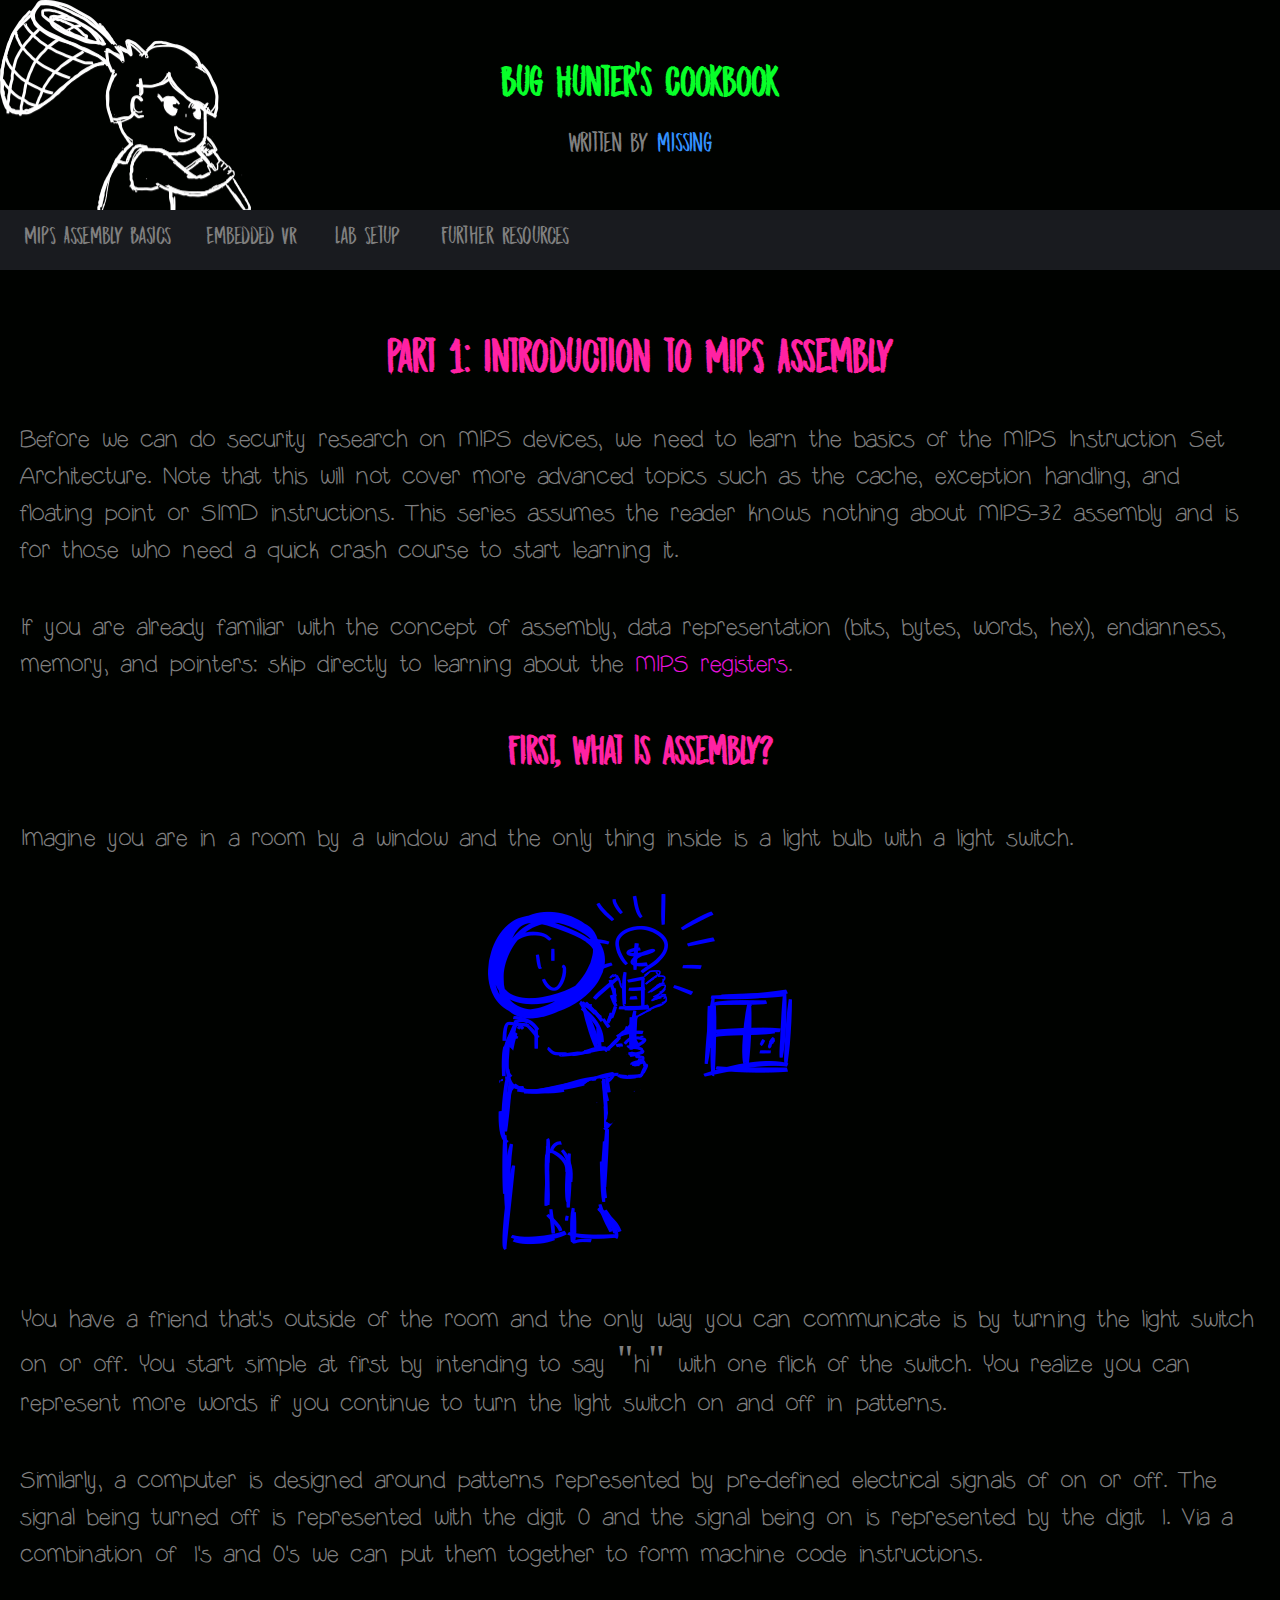
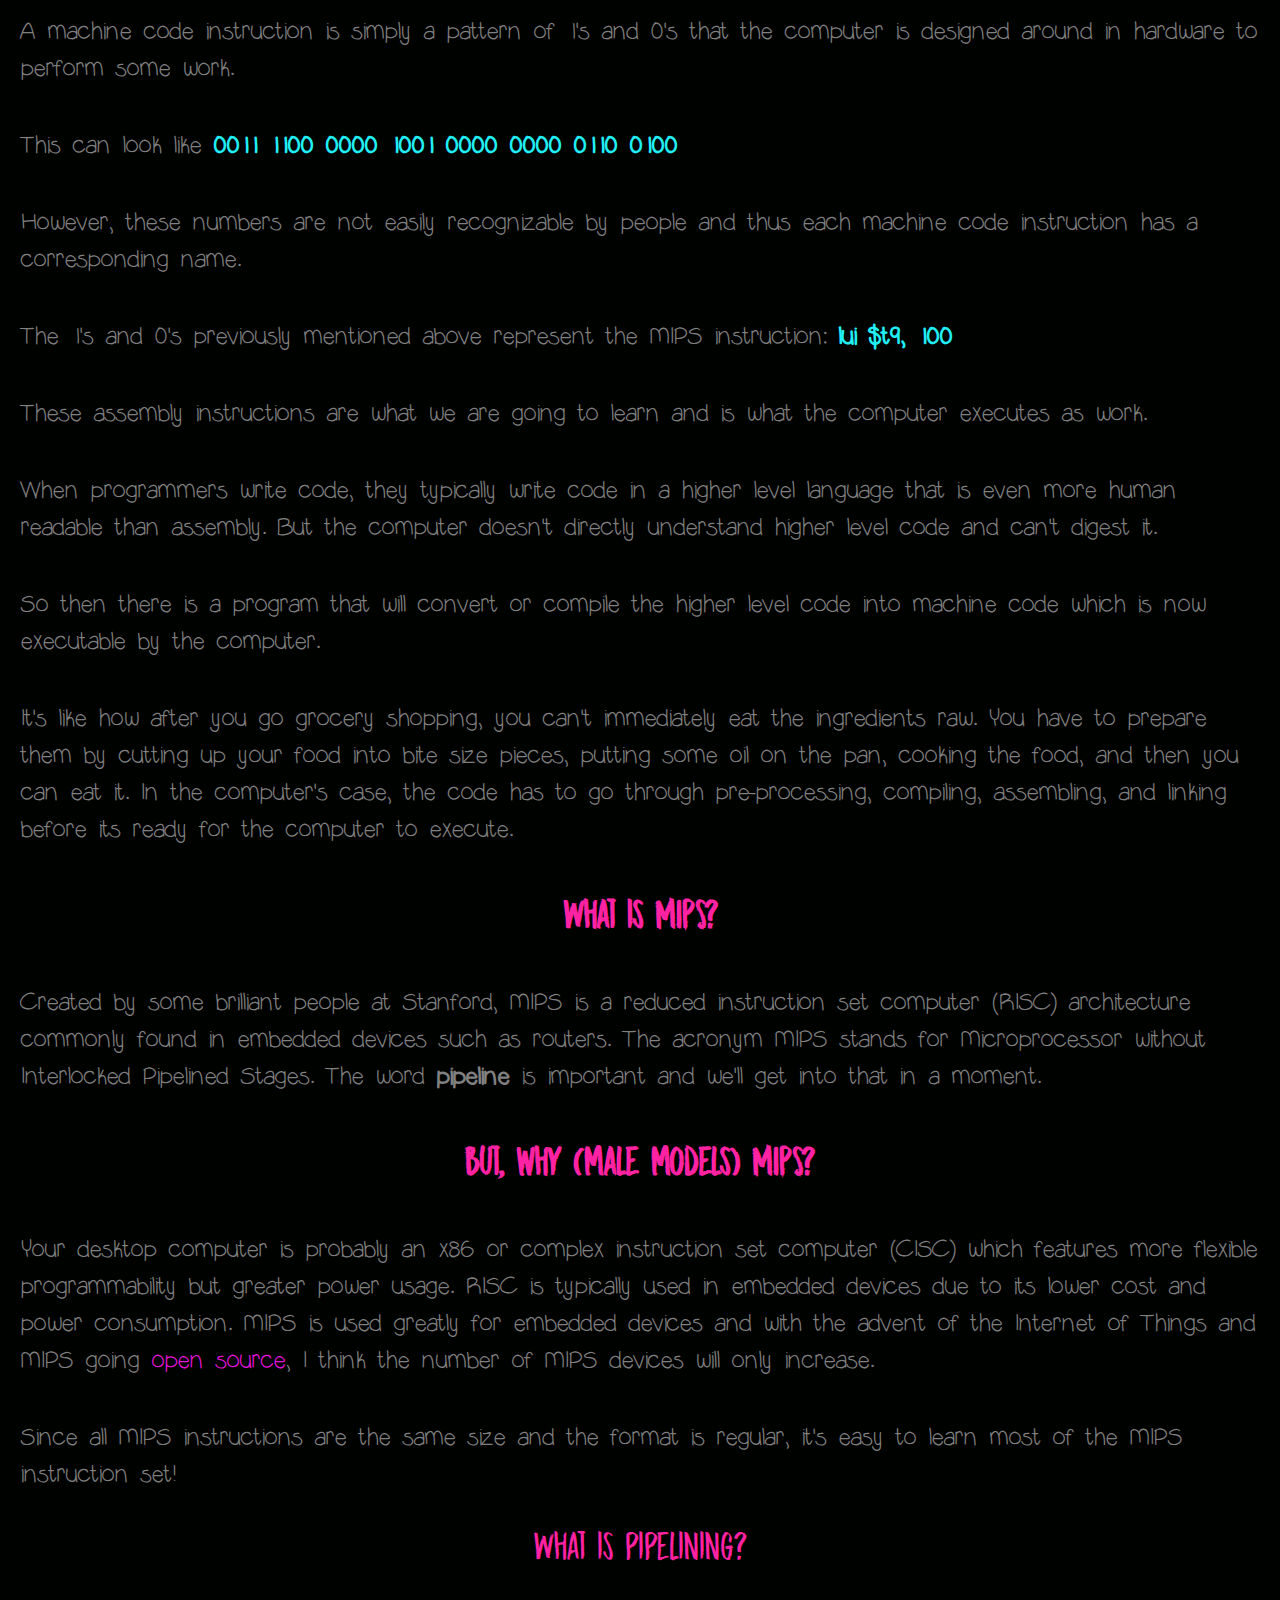
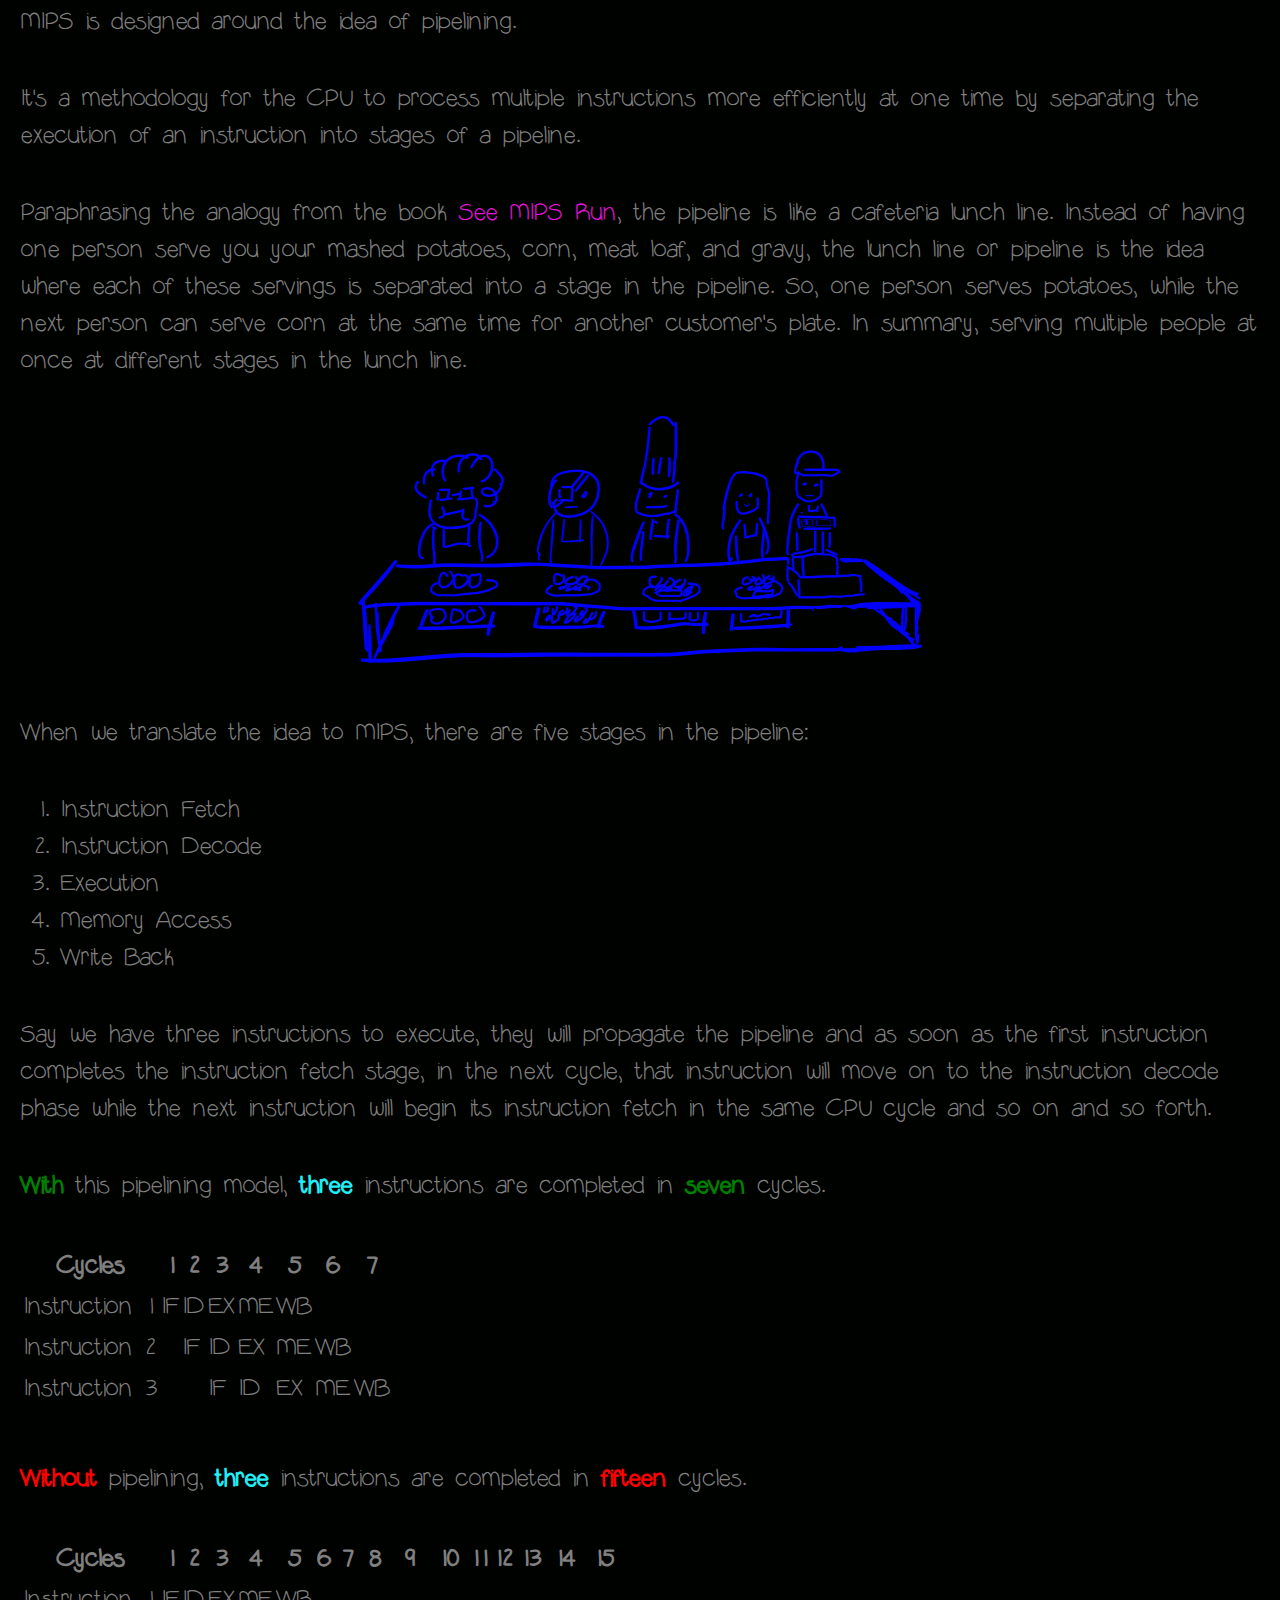
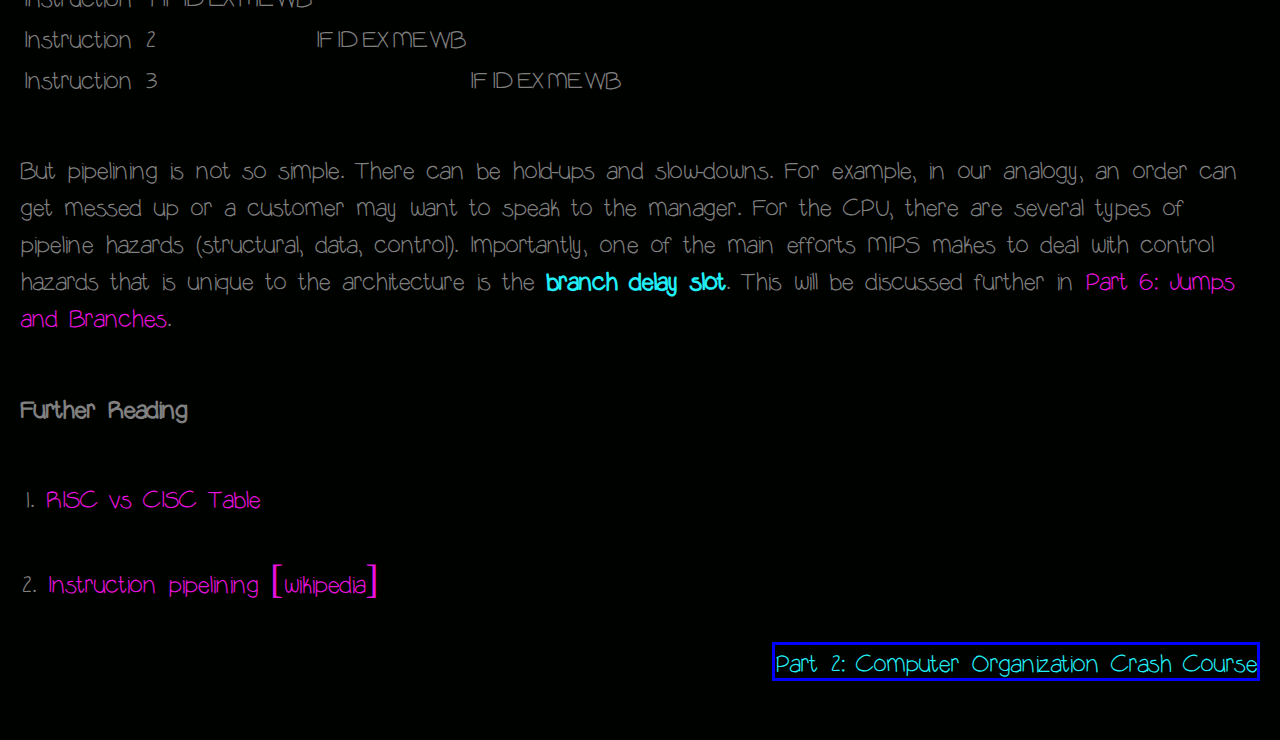
<file: mips-asm/learning-mips-assembly-part-1.html>
<!DOCTYPE html>
<html>
    <head>
        <meta name="viewport" content="width=device-width, initial-scale=1">
        <link rel="stylesheet" type="text/css" href="../assets/css/main.css" title="default">
        <link rel="stylesheet" href="https://cdnjs.cloudflare.com/ajax/libs/font-awesome/4.7.0/css/font-awesome.min.css">
        <!-- insert javascript for mobile layout drop down -->
        <script src="../assets/scripts/mobile_nav_bar.js"></script>
    </head>
    
    <body>
        <div class="header">
            <h2>
                <a id="header_title" href="../index.html">
                    Bug Hunter's Cookbook
                </a>
            </h2>
            <p>written by <a id="about_pg_link" href="#">missing</a></p>
        </div>

        <!-- sticky nav bar class -->
        <div class="topnav" id="navbar">

            <!-- desktop drop down layout is display: none on mobile screen -->
            <div class="dropdown">
                <button class="dropbtn">
                    <a id="a_color" href="../mips-asm/learning-mips-assembly-part-1.html">MIPS Assembly Basics</a>
                </button>
                <div class="dropdown-content">
                    <a href="../mips-asm/learning-mips-assembly-part-1.html">Part 1: Introduction to MIPS Assembly</a>
                    <a href="../mips-asm/computer-organization-crash-course-part-2.html">Part 2: Computer Organization Crash Course</a>
                    <a href="../mips-asm/mips-registers-part-3.html">Part 3: MIPS Registers</a>
                    <a href="../mips-asm/the-stack-part-4.html">Part 4: The Stack</a>
                    <a href="../mips-asm/mips-instruction-set-part-5.html">Part 5: MIPS Instruction Set</a>
                    <a href="../mips-asm/jumps-and-branches-part-6.html">Part 6: Jumps and Branches</a>
                    <a href="../mips-asm/calling-conventions-part-7.html">Part 7: Calling Conventions</a>
                </div>
            </div> 
            
            <div class="dropdown">
                <button class="dropbtn">
                    <a id="a_color" href="#">Embedded VR</a>
                </button>
                <div class="dropdown-content">
                    <a href="#">Getting Physical Access</a>
                    <a href="#">Dumping the Firmware</a>
                    <a href="#">Identifying the Attack Surface</a>
                    <a href="#">Finding Bugs - Fuzzing</a>
                    <a href="#">Reverse Engineering the Firmware</a>
                    <a href="#">Finding Bugs - Static Analysis</a>
                </div>
            </div> 
            
            <div class="dropdown">
                <button class="dropbtn"><a id="a_color" href="#">Lab Setup</a></button>
                <div class="dropdown-content">
                  <a href="#">Setting up and using MARS MIPS simulator</a>
                  <a href="#">Labbing on a MIPS qemu VM</a>
                </div>
            </div> 
            <!-- [D] Further Resources DESKTOP dropdown block -->
            <div class="dropdown">
                <button class="dropbtn"><a id="a_color" href="./resources.html">Further Resources</a></button>
                <div class="dropdown-content">
                  <a href="http://www.devttys0.com/">devttys0</a>
                  <a href="https://www.amazon.com/Second-Morgan-Kaufmann-Computer-Architecture/dp/0120884216">See MIPS Run</a>
                  <a href="https://azeria-labs.com/">Azeria Labs</a>
                </div>
            </div> 
            
            <!-- mobile drop down layout is display: none on desktop -->
            <div class="mobiledrop">
                <button onclick="show_mobile_element('mdropdown1')">
                    MIPS Assembly Basics
                </button>
                <div id="mdropdown1">
                    <a href="../mips-asm/learning-mips-assembly-part-1.html">Part 1: Introduction to MIPS Assembly</a>
                    <a href="../mips-asm/computer-organization-crash-course-part-2.html">Part 2: Computer Organization Crash Course</a>
                    <a href="../mips-asm/mips-registers-part-3.html">Part 3: MIPS Registers</a>
                    <a href="../mips-asm/the-stack-part-4.html">Part 4: The Stack</a>
                    <a href="../mips-asm/mips-instruction-set-part-5.html">Part 5: MIPS Instruction Set</a>
                    <a href="../mips-asm/jumps-and-branches-part-6.html">Part 6: Jumps and Branches</a>
                    <a href="../mips-asm/calling-conventions-part-7.html">Part 7: Calling Conventions</a>
                </div>
            </div>
            
            <div class="mobiledrop">
                <button onclick="show_mobile_element('mdropdown2')">
                    Embedded VR
                </button>
                <div id="mdropdown2">
                    <a href="#">Getting Physical Access</a>
                    <a href="#">Dumping the Firmware</a>
                    <a href="#">Identifying the Attack Surface</a>
                    <a href="#">Finding Bugs - Fuzzing</a>
                    <a href="#">Reverse Engineering the Firmware</a>
                    <a href="#">Finding Bugs - Static Analysis</a>
                </div>
            </div>
            
            <div class="mobiledrop">
                <button onclick="show_mobile_element('mdropdown3')">
                    Lab Setup
                </button>
                <div id="mdropdown3">
                    <a href="#">Setting up and using MARS MIPS simulator</a>
                    <a href="#">Labbing on a MIPS qemu VM</a>
                </div>
            </div>
            <!-- [M] Further Resources MOBILE dropdown block -->
            <div class="mobiledrop">
                <button onclick="show_mobile_element('mdropdown4')">
                    Further Resources
                </button>
                <div id="mdropdown4">
                    <a href="http://www.devttys0.com/">devttys0</a>
                    <a href="https://www.amazon.com/Second-Morgan-Kaufmann-Computer-Architecture/dp/0120884216">See MIPS Run</a>
                    <a href="https://azeria-labs.com/">Azeria Labs</a>
                </div>
            </div>
            
            <!-- button for accessing mobile drop down layout activated on small screen size -->
            <a href="javascript:void(0);" style="font-size:15px;" class="icon" onclick="access_mobile_nav_bar()">&#9776;</a>

        <!-- end of navbar -->
        </div>

        <div class="content">
            <h3 id="section_head">Part 1: Introduction to MIPS Assembly</h3>
            <p>Before we can do security research on MIPS devices, we need to learn the basics of the MIPS Instruction Set Architecture. Note that this will not cover more advanced topics such as the cache, exception handling, and floating point or SIMD instructions. This series assumes the reader knows nothing about MIPS-32 assembly and is for those who need a quick crash course to start learning it.</p>
            
            <p>If you are already familiar with the concept of assembly, data representation (bits, bytes, words, hex), endianness, memory, and pointers: skip directly to learning about the <a id="styled_link" href="../mips-asm/mips-registers-part-3.html">MIPS registers</a>.</p>
            
            <h4 id="section_head">First, what is assembly?</h4>
            <p>Imagine you are in a room by a window and the only thing inside is a light bulb with a light switch. </p>
            
            <p align="center"><img id="drawing" src="../assets/images/light_switch.png"></p>
            
            <p>You have a friend that's outside of the room and the only way you can communicate is by turning the light switch on or off. You start simple at first by intending to say "hi" with one flick of the switch. You realize you can represent more words if you continue to turn the light switch on and off in patterns.</p>
            <p>Similarly, a computer is designed around patterns represented by pre-defined electrical signals of on or off. The signal being turned off is represented with the digit 0 and the signal being on is represented by the digit 1. Via a combination of 1's and 0's we can put them together to form machine code instructions.</p>
            <p>A machine code instruction is simply a pattern of 1's and 0's that the computer is designed around in hardware to perform some work.</p>
            <p>This can look like <b id="inline_bold">0011 1100 0000 1001 0000 0000 0110 0100</b></p>
            <p>However, these numbers are not easily recognizable by people and thus each machine code instruction has a corresponding name.</p>
            <p>The 1's and 0's previously mentioned above represent the MIPS instruction: <b id="inline_bold">lui $t9, 100</b></p>
            <p>These assembly instructions are what we are going to learn and is what the computer executes as work.</p>
            <p>When programmers write code, they typically write code in a higher level language that is even more human readable than assembly. But the computer doesn't directly understand higher level code and can't digest it.</p>
            <p>So then there is a program that will convert or compile the higher level code into machine code which is now executable by the computer.</p>
            <p>It's like how after you go grocery shopping, you can't immediately eat the ingredients raw. You have to prepare them by cutting up your food into bite size pieces, putting some oil on the pan, cooking the food, and then you can eat it. In the computer's case, the code has to go through pre-processing, compiling, assembling, and linking before its ready for the computer to execute.</p>
            
            <h4 id="section_head">What is MIPS?</h4>
            <p>Created by some brilliant people at Stanford, MIPS is a reduced instruction set computer (RISC) architecture commonly found in embedded devices such as routers. The acronym MIPS stands for Microprocessor without Interlocked Pipelined Stages. The word <b>pipeline</b> is important and we'll get into that in a moment.</p>
            
            <h4 id="section_head">But, why (male models) MIPS?</h4>
            <p>Your desktop computer is probably an x86 or complex instruction set computer (CISC) which features more flexible programmability but greater power usage. RISC is typically used in embedded devices due to its lower cost and power consumption. MIPS is used greatly for embedded devices and with the advent of the Internet of Things and MIPS going 
                <a id="styled_link" href="https://www.eetimes.com/document.asp?doc_id=1334087">open source</a>, I think the number of MIPS devices will only increase.
            </p>
            <p>Since all MIPS instructions are the same size and the format is regular, it's easy to learn most of the MIPS instruction set!</p>
            
            <p id="section_head">What is pipelining?</p>
            <p>MIPS is designed around the idea of pipelining.</p>
            <p>It's a methodology for the CPU to process multiple instructions more efficiently at one time by separating the execution of an instruction into stages of a pipeline.</p>
            <p>Paraphrasing the analogy from the book 
                <a id="styled_link" href="#">See MIPS Run</a>, the pipeline is like a cafeteria lunch line. Instead of having one person serve you your mashed potatoes, corn, meat loaf, and gravy, the lunch line or pipeline is the idea where each of these servings is separated into a stage in the pipeline. So, one person serves potatoes, while the next person can serve corn at the same time for another customer's plate. In summary, serving multiple people at once at different stages in the lunch line. 
            </p>
            
            <p align="center"><img id="drawing" src="../assets/images/lunch_line.png"></p>
            
            <p>When we translate the idea to MIPS, there are five stages in the pipeline:</p>
            
            <ol>
                <li>Instruction Fetch</li>
                <li>Instruction Decode</li>
                <li>Execution</li>
                <li>Memory Access</li>
                <li>Write Back</li>
            </ol>
            
            <p>Say we have three instructions to execute, they will propagate the pipeline and as soon as the first instruction completes the instruction fetch stage, in the next cycle, that instruction will move on to the instruction decode phase while the next instruction will begin its instruction fetch in the same CPU cycle and so on and so forth.</p>
            
            <p><b style="color:green;">With</b> this pipelining model, <b id="inline_bold">three</b> instructions are completed in <b style="color:green;">seven</b> cycles.</p>
            <div style="display: block; margin-bottom: 50px;overflow-x: auto; ">
                <table>
                    <tr>
                        <th>Cycles</th>
                        <th>1</th>
                        <th>2</th>
                        <th>3</th>
                        <th>4</th>
                        <th>5</th>
                        <th>6</th>
                        <th>7</th>
                    </tr>
                    <tr> <!-- row 1 -->
                        <td>Instruction 1</td>
                        <td>IF</td>
                        <td>ID</td>
                        <td>EX</td>
                        <td>ME</td>
                        <td>WB</td>
                    </tr>
                    <tr> <!-- row 2 -->
                        <td>Instruction 2</td>
                        <td></td>
                        <td>IF</td>
                        <td>ID</td>
                        <td>EX</td>
                        <td>ME</td>
                        <td>WB</td>
                    </tr>
                    <tr>
                        <td>Instruction 3</td>
                        <td></td>
                        <td></td>
                        <td>IF</td>
                        <td>ID</td>
                        <td>EX</td>
                        <td>ME</td>
                        <td>WB</td>
                    </tr>
                </table>
            </div>
            
            <p><b style="color:red;">Without</b> pipelining, <b id="inline_bold">three</b> instructions are completed in <b style="color:red;">fifteen</b> cycles.</p>
            
            <div style="display: block; margin-bottom: 50px;overflow-x: auto;">
                <table>
                    <tr>
                        <th>Cycles</th>
                        <th>1</th>
                        <th>2</th>
                        <th>3</th>
                        <th>4</th>
                        <th>5</th>
                        <th>6</th>
                        <th>7</th>
                        <th>8</th>
                        <th>9</th>
                        <th>10</th>
                        <th>11</th>
                        <th>12</th>
                        <th>13</th>
                        <th>14</th>
                        <th>15</th>
                    </tr>
                    <tr> <!-- row 1 -->
                        <td>Instruction 1</td>
                        <td>IF</td>
                        <td>ID</td>
                        <td>EX</td>
                        <td>ME</td>
                        <td>WB</td>
                    </tr>
                    <tr> <!-- row 2 -->
                        <td>Instruction 2</td>
                        <td></td>
                        <td></td>
                        <td></td>
                        <td></td>
                        <td></td>
                        <td>IF</td>
                        <td>ID</td>
                        <td>EX</td>
                        <td>ME</td>
                        <td>WB</td>
                    </tr>
                    <tr>
                        <td>Instruction 3</td>
                        <td></td>
                        <td></td>
                        <td></td>
                        <td></td>
                        <td></td>
                        <td></td>
                        <td></td>
                        <td></td>
                        <td></td>
                        <td></td>
                        <td>IF</td>
                        <td>ID</td>
                        <td>EX</td>
                        <td>ME</td>
                        <td>WB</td>
                    </tr>
                </table>
            </div>
            
            <p>But pipelining is not so simple. There can be hold-ups and slow-downs. For example, in our analogy, an order can get messed up or a customer may want to speak to the manager. For the CPU, there are several types of pipeline hazards (structural, data, control). Importantly, one of the main efforts MIPS makes to deal with control hazards that is unique to the architecture is the <b id="inline_bold">branch delay slot</b>. This will be discussed further in 
                <a id="styled_link" href="./jumps-and-branches-part-6.html">Part 6: Jumps and Branches</a>.
            </p>
            
      
            <h4>Further Reading</h4>
            <p>1. <a id="styled_link" href="https://rh6stzxdcl1wf9gj1fkj14uc-wpengine.netdna-ssl.com/wp-content/uploads/2018/01/table-1-RISC-CISC.jpg">RISC vs CISC Table</a></p>
            <p>2. <a id="styled_link" href="https://en.wikipedia.org/wiki/Instruction_pipelining">Instruction pipelining [wikipedia]</a></p>
            
            <p id="next_page"><a href="../mips-asm/computer-organization-crash-course-part-2.html">Part 2: Computer Organization Crash Course</a></p>
            
            
        </div>
        
        <!-- javascript for sticky nav bar -->
        <script>
            window.onscroll = function() { scroll_sticky_nav_bar() };

            var navbar = document.getElementById("navbar");
            var sticky = navbar.offsetTop;

            function scroll_sticky_nav_bar() {
              if (window.pageYOffset >= sticky) {
                navbar.classList.add("sticky")
              } else if (list_includes_topnav_responsive_sticky(navbar.classList) == true) {

              } else {
                navbar.classList.remove("sticky");
              }
            }
        </script>
        
    </body>
    
</html>
</file>
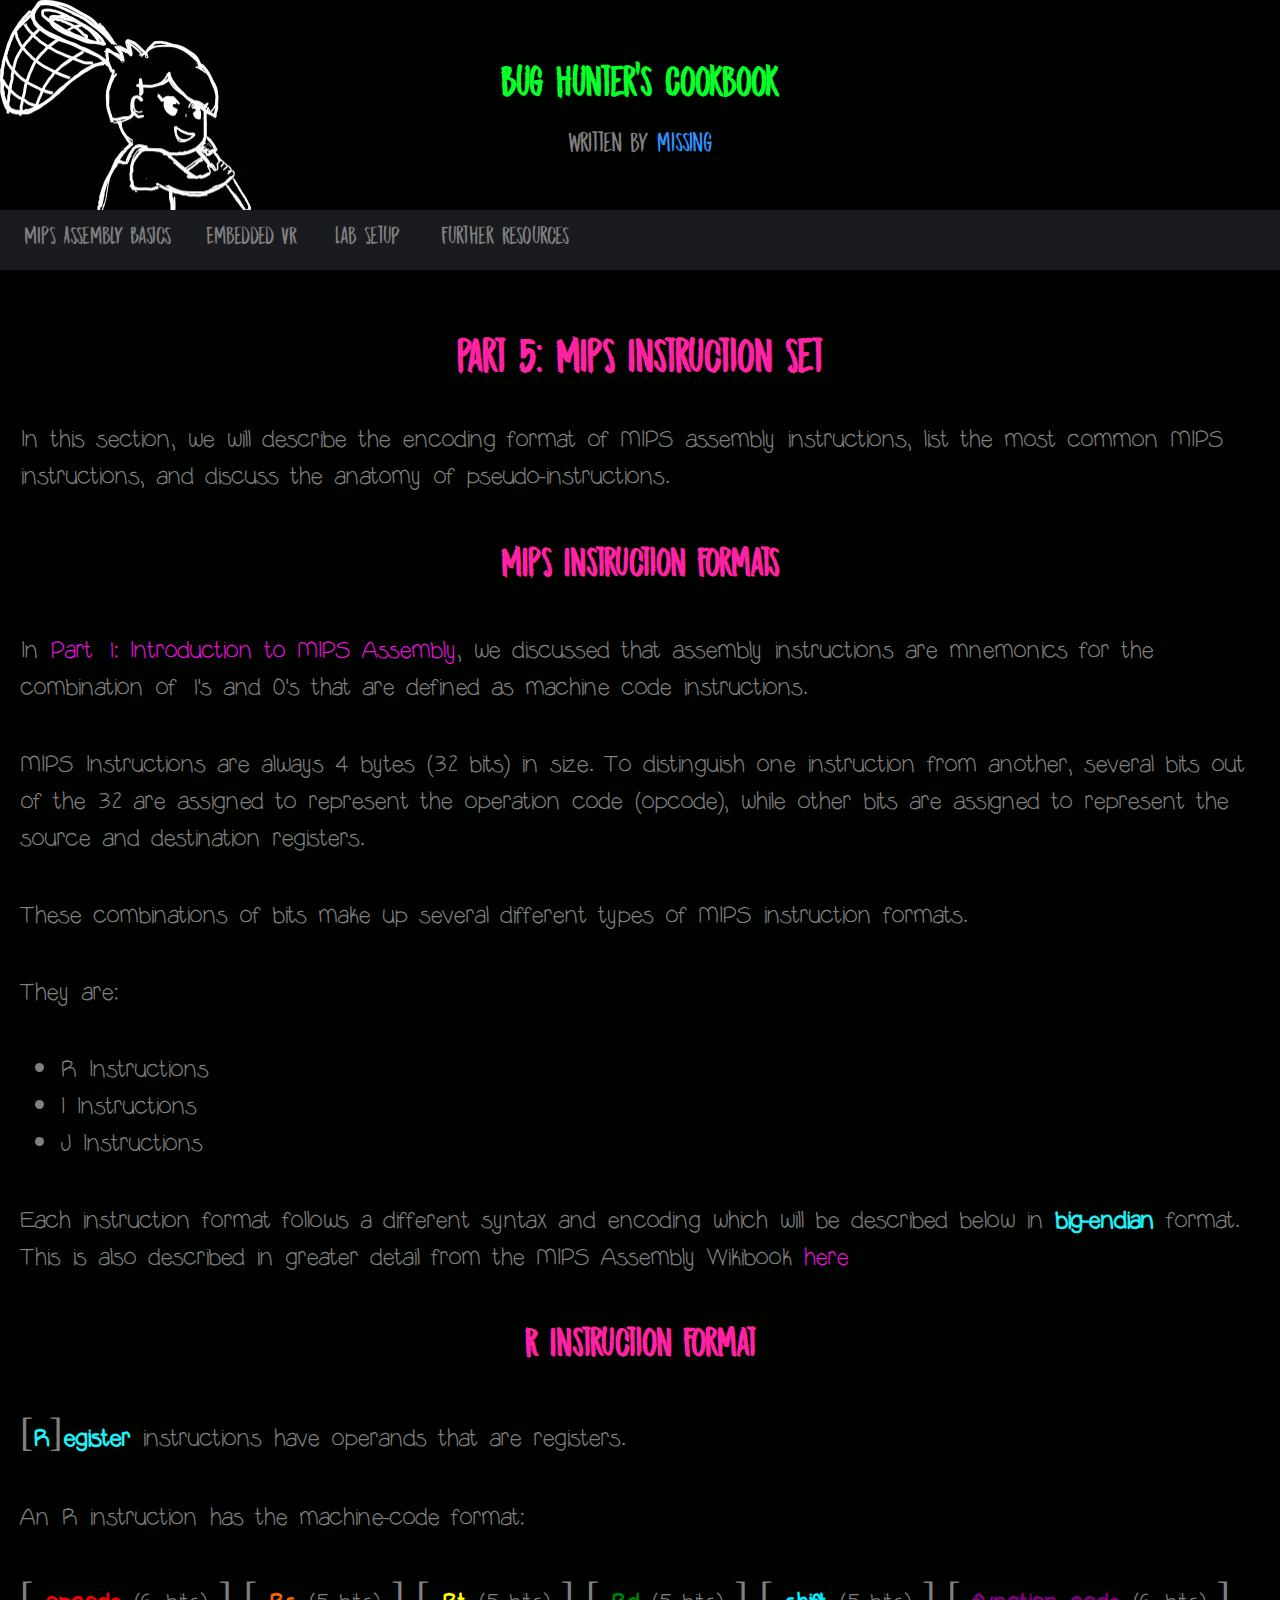
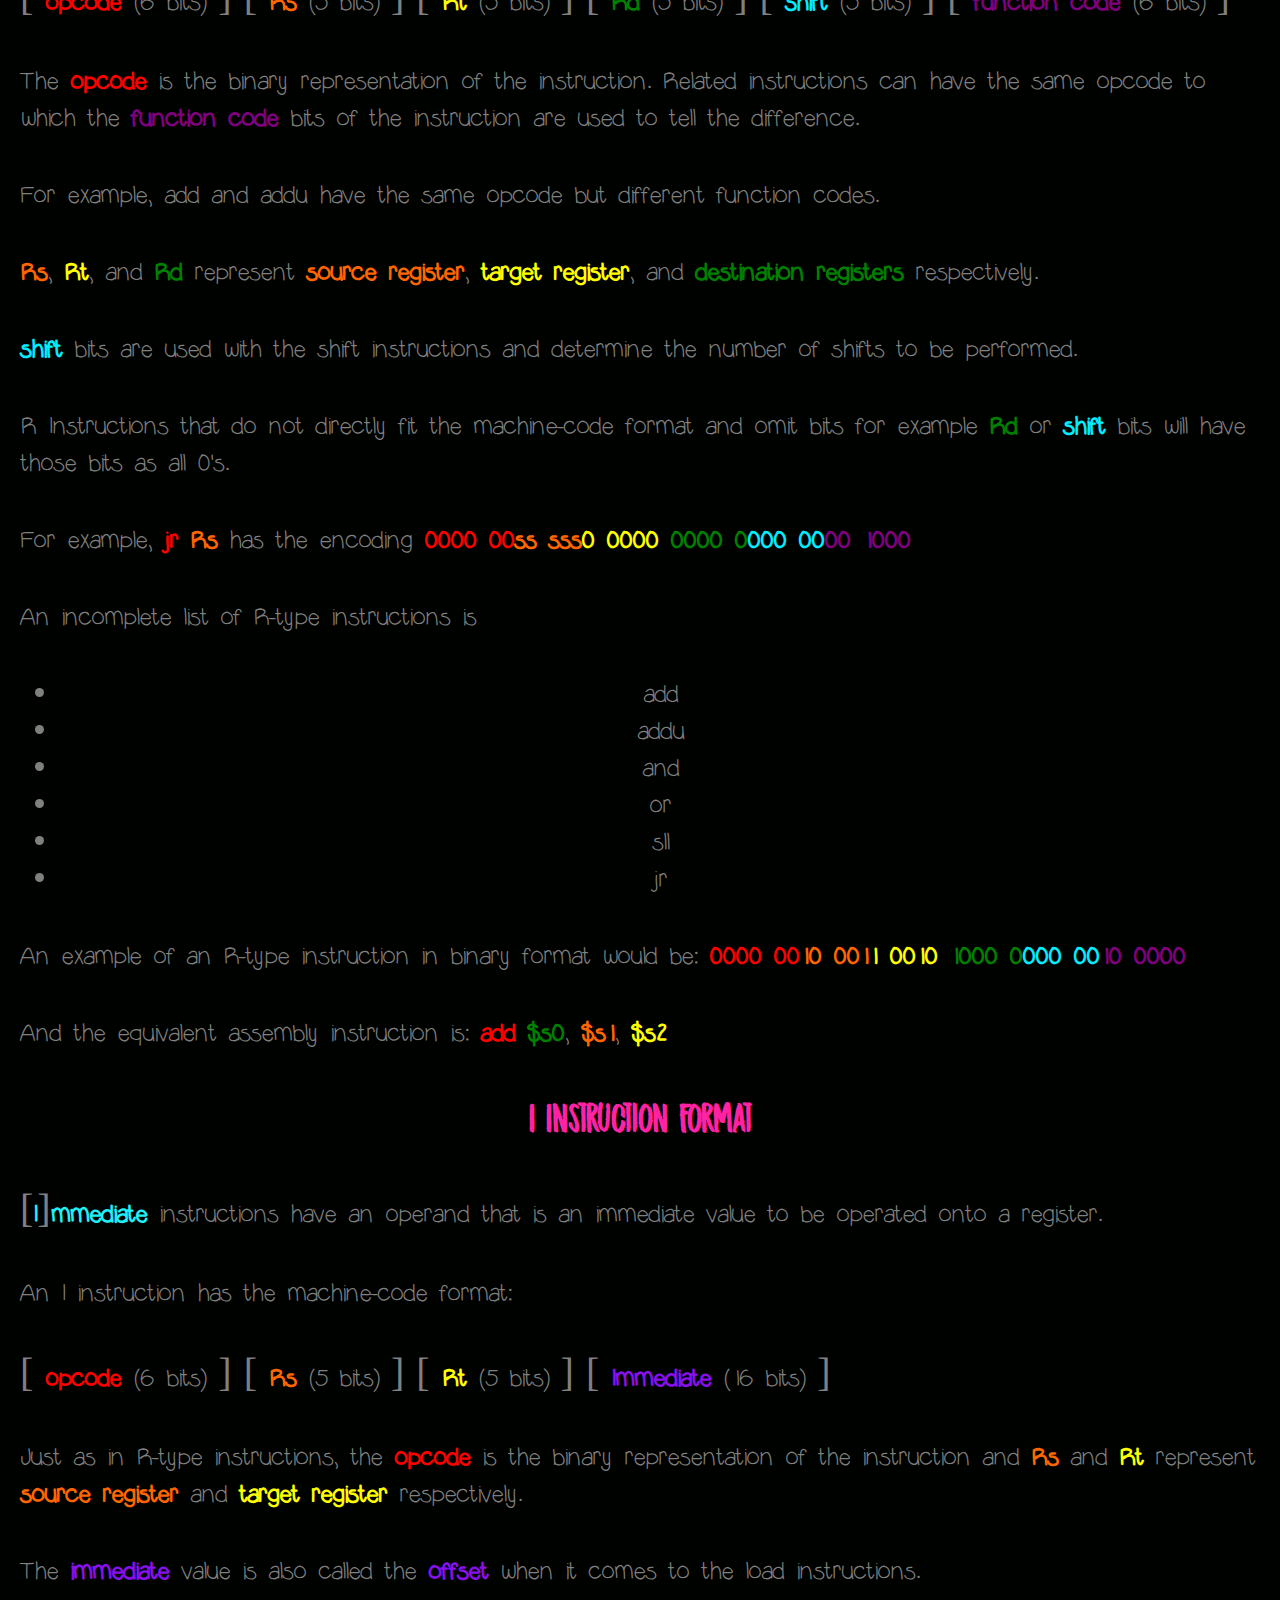
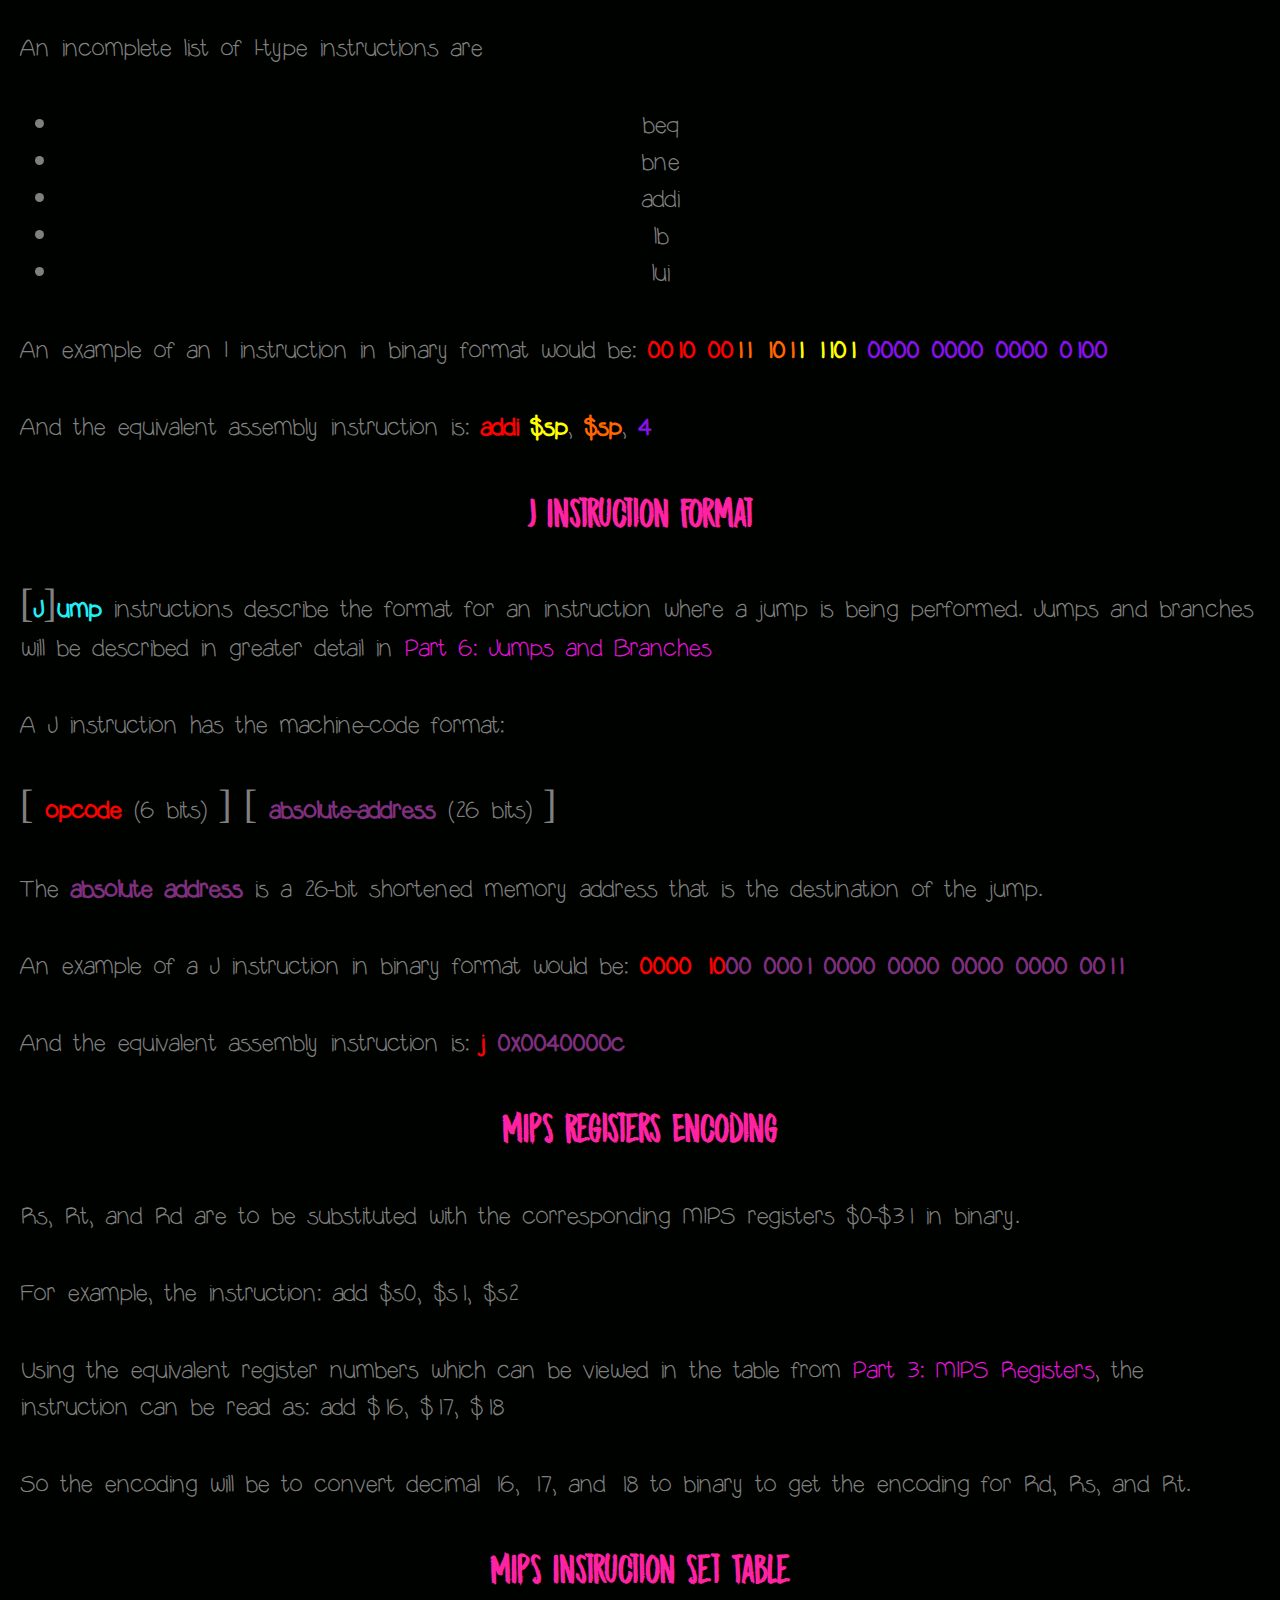
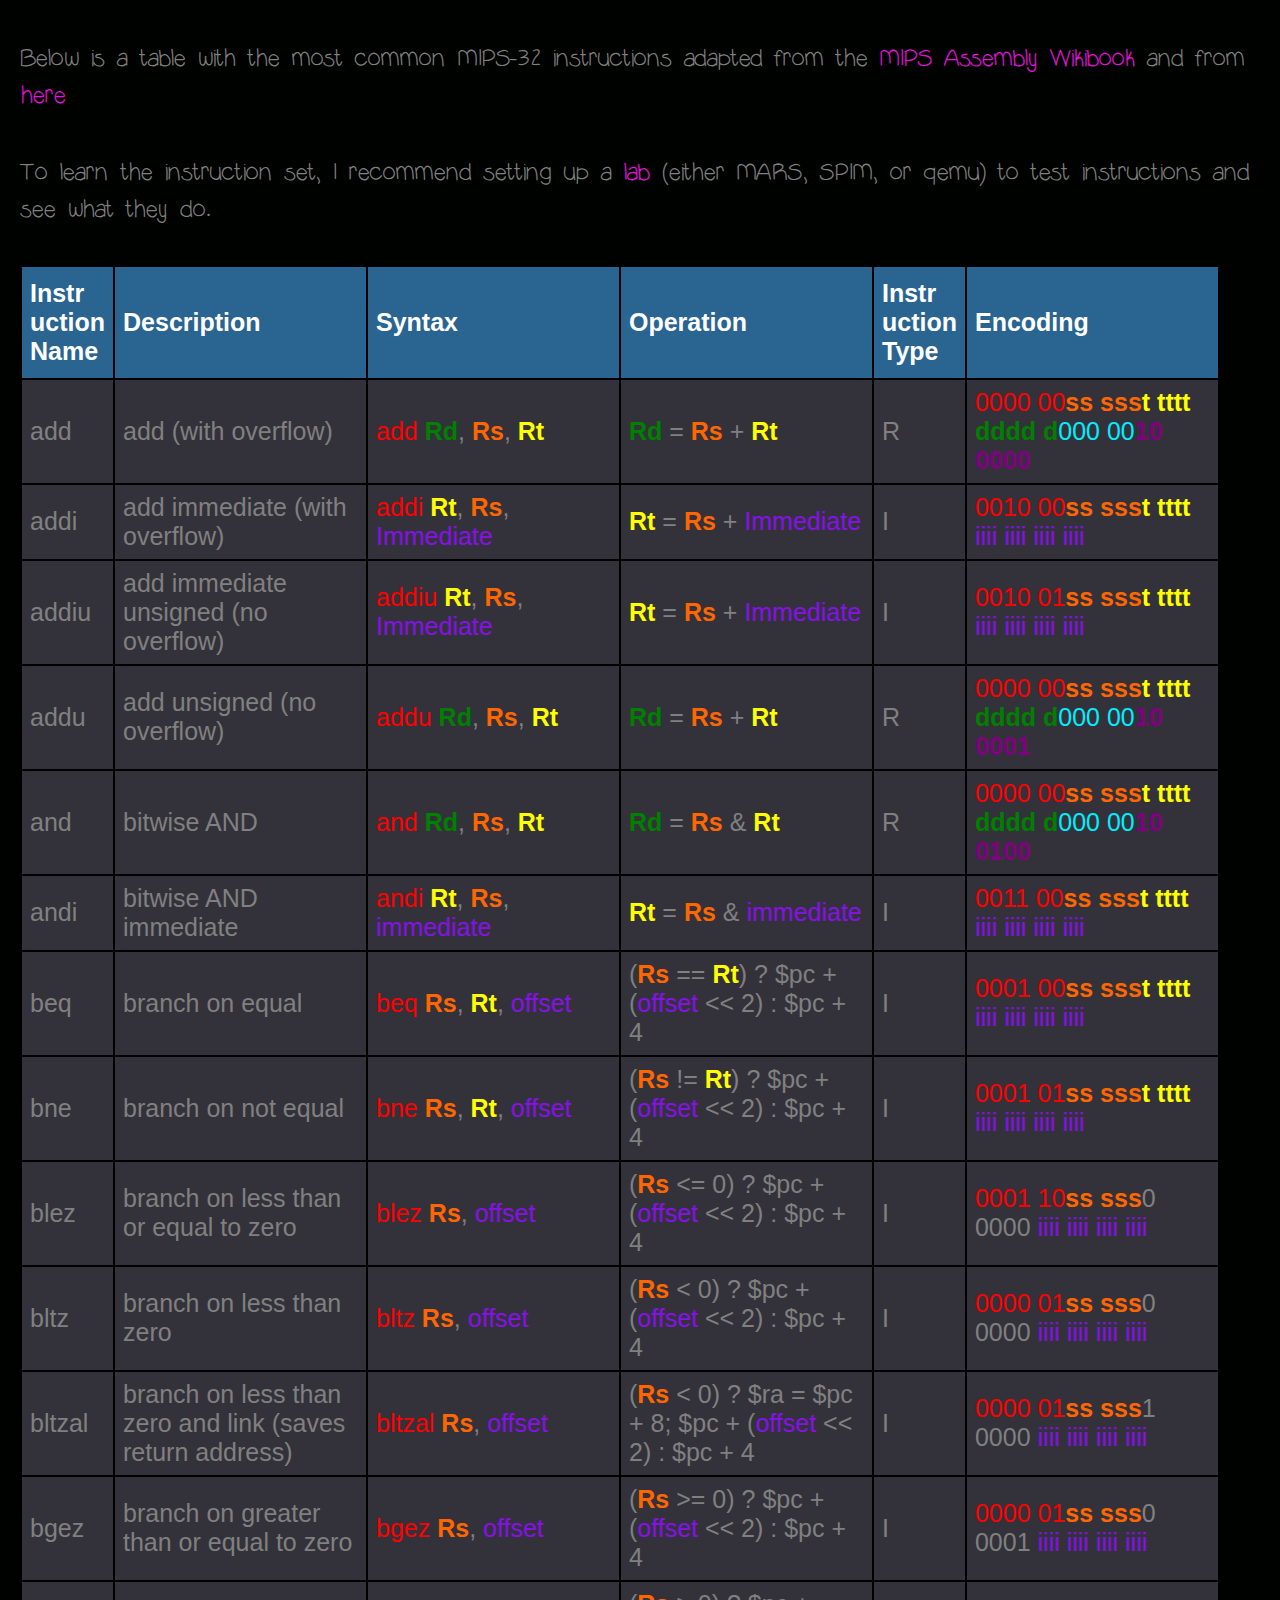
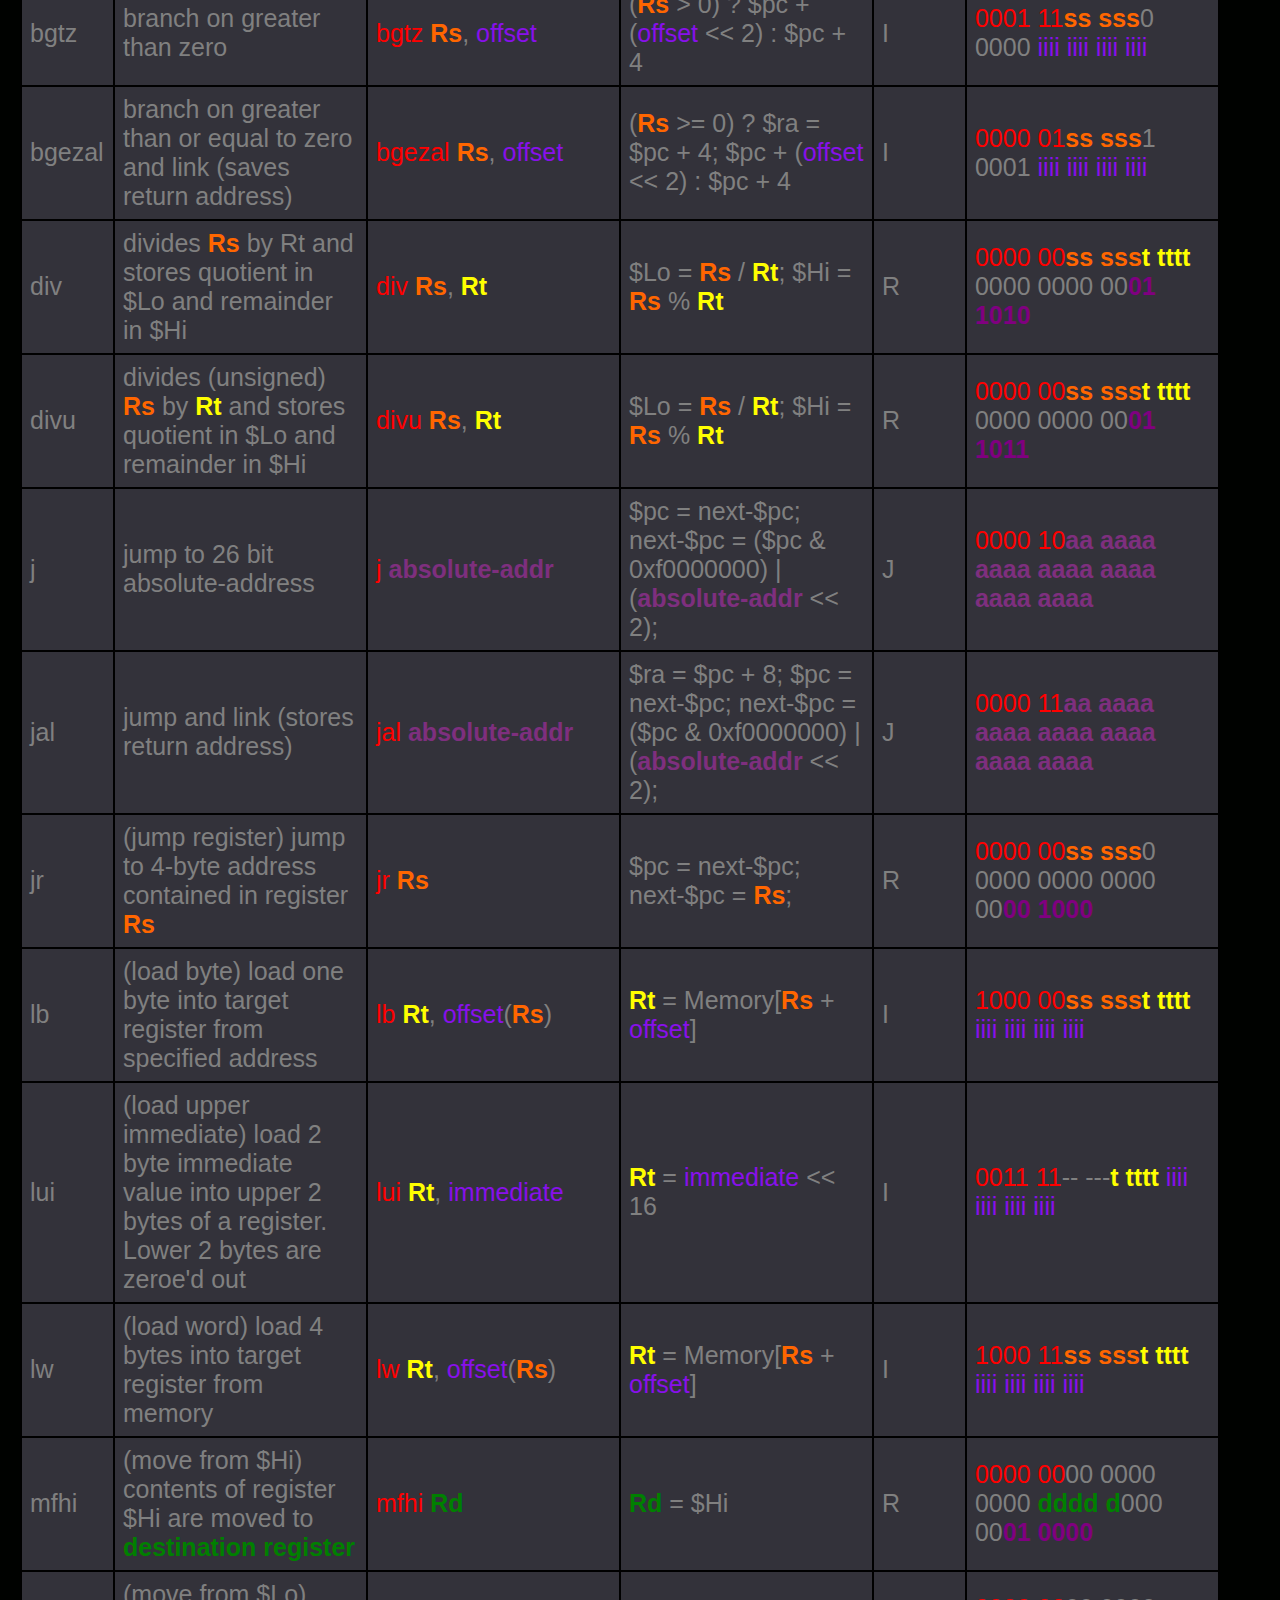
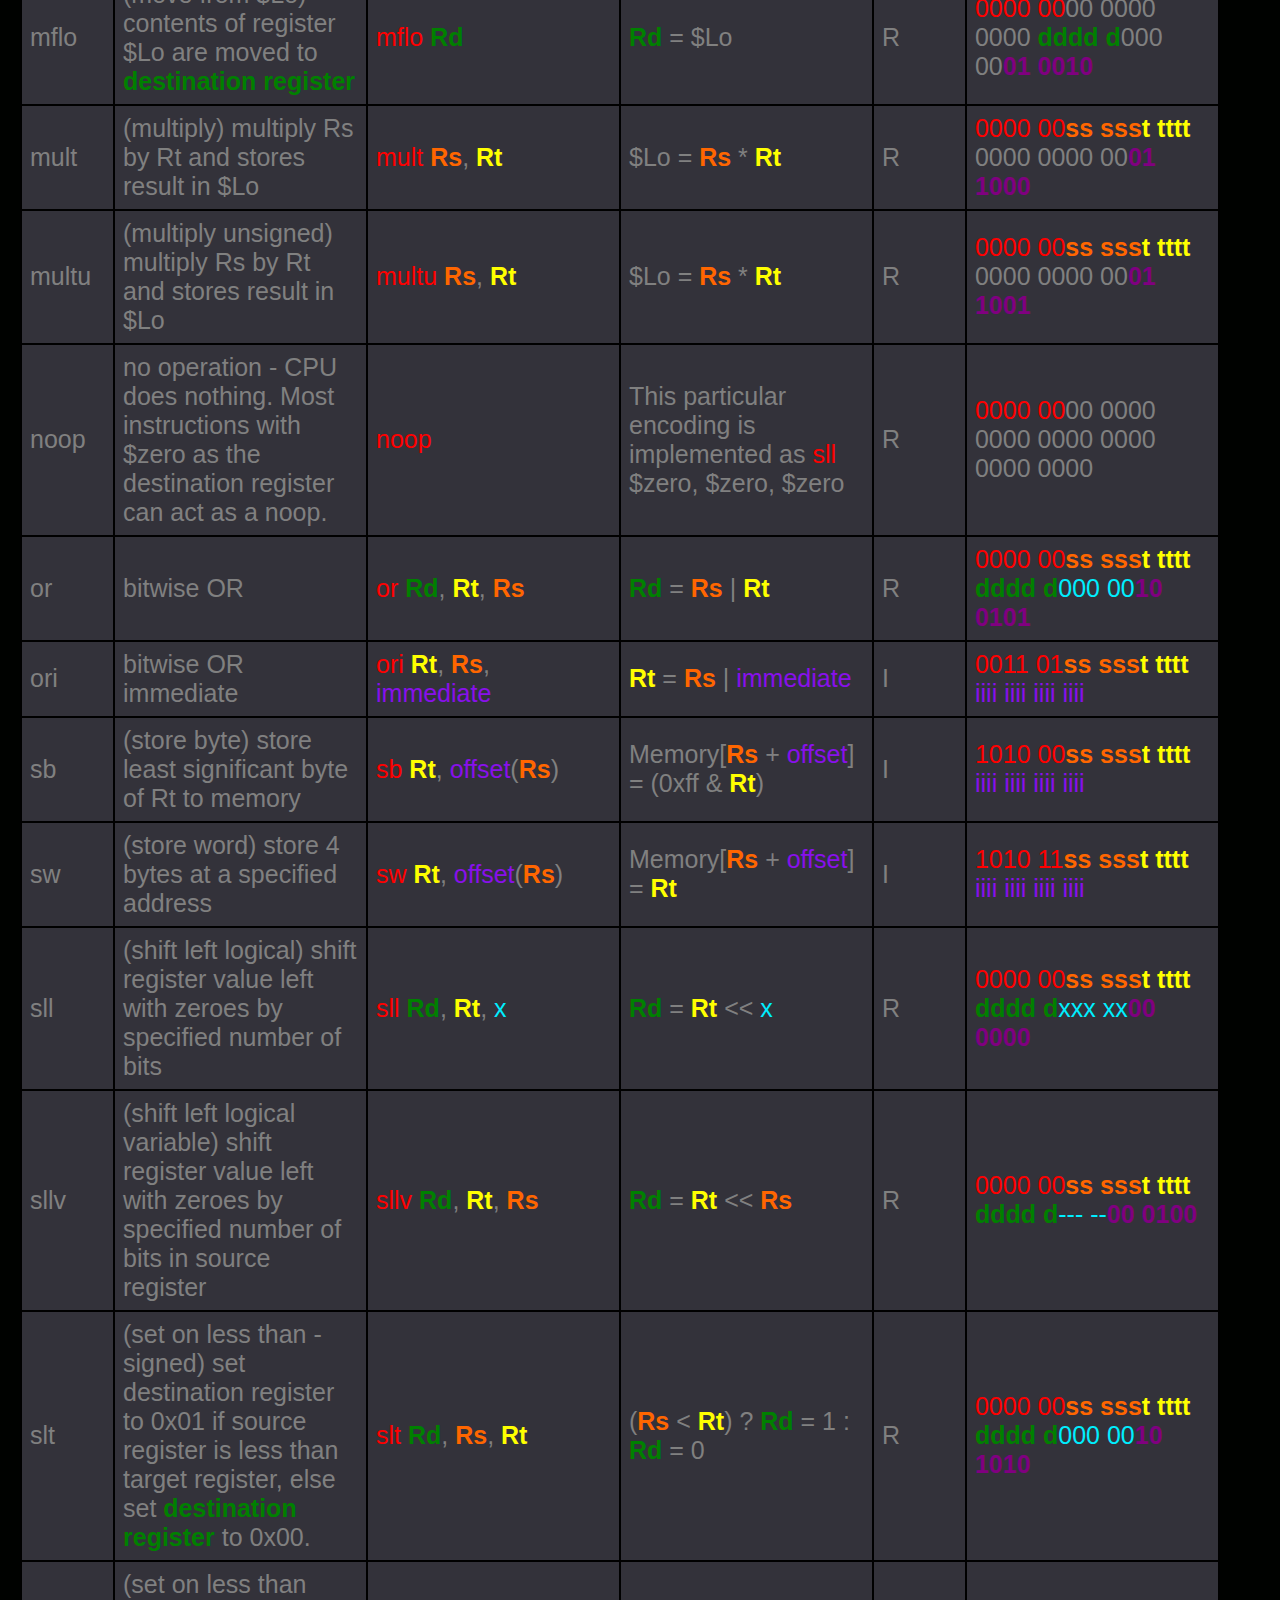
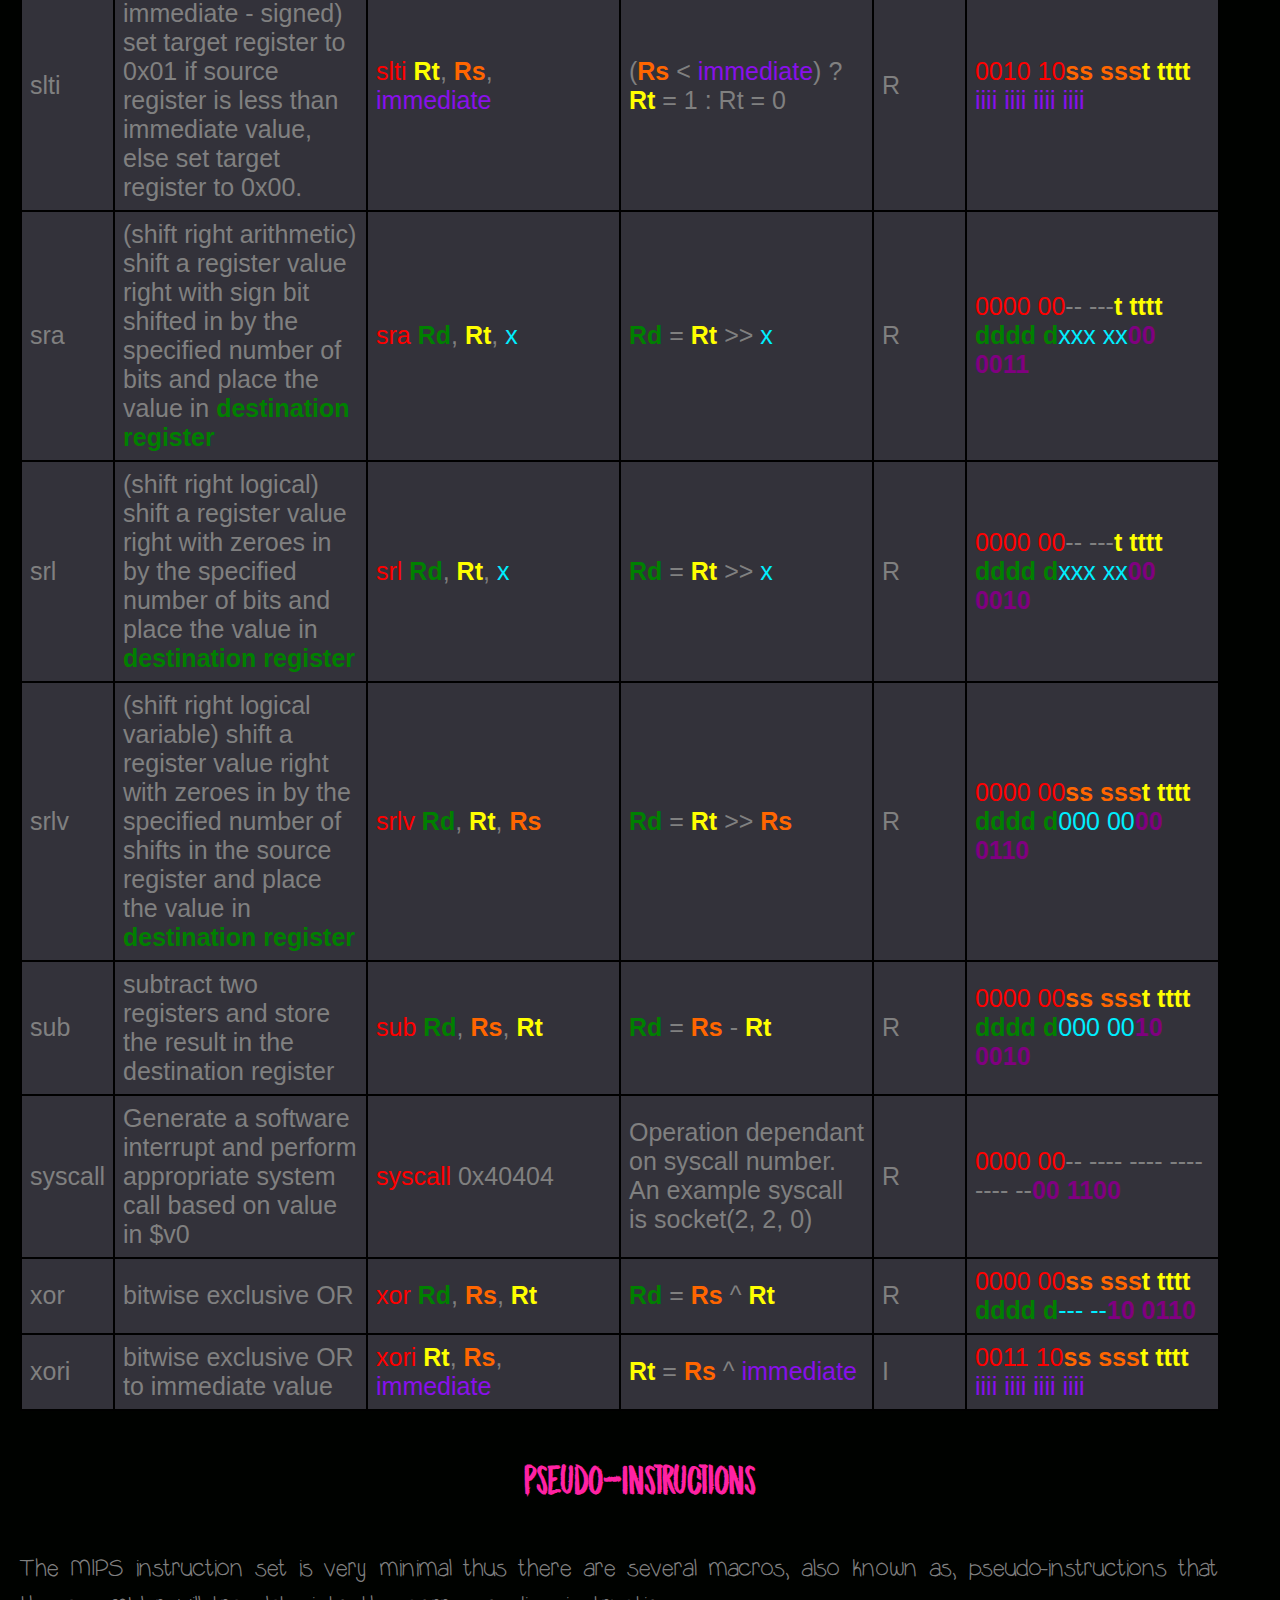
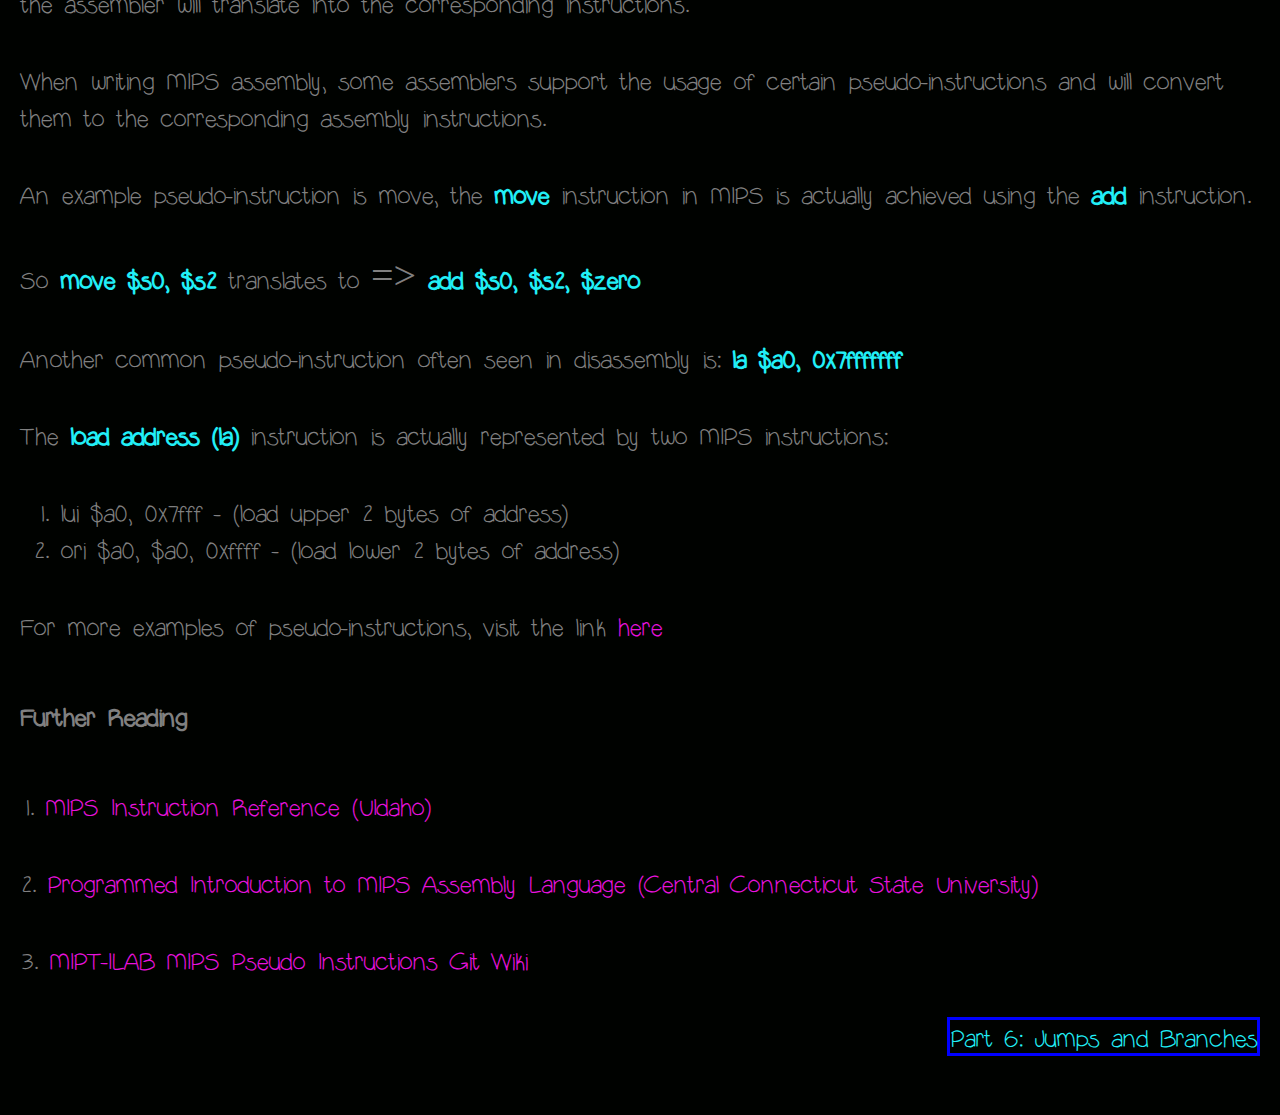
<file: mips-asm/mips-instruction-set-part-5.html>
<!DOCTYPE html>
<html>
    <head>
        <meta name="viewport" content="width=device-width, initial-scale=1">
        <link rel="stylesheet" type="text/css" href="../assets/css/main.css" title="default">
        <link rel="stylesheet" type="text/css" href="../assets/css/table.css">
        <link rel="stylesheet" href="https://cdnjs.cloudflare.com/ajax/libs/font-awesome/4.7.0/css/font-awesome.min.css">
        <!-- insert javascript for mobile layout drop down -->
        <script src="../assets/scripts/mobile_nav_bar.js"></script>
    </head>
    
    <body>
        <div class="header">
            <h2>
                <a id="header_title" href="../index.html">
                    Bug Hunter's Cookbook
                </a>
            </h2>
            <p>written by <a id="about_pg_link" href="#">missing</a></p>
        </div>

        <!-- sticky nav bar class -->
        <div class="topnav" id="navbar">

            <!-- desktop drop down layout is display: none on mobile screen -->
            <div class="dropdown">
                <button class="dropbtn">
                    <a id="a_color" href="../mips-asm/learning-mips-assembly-part-1.html">MIPS Assembly Basics</a>
                </button>
                <div class="dropdown-content">
                    <a href="../mips-asm/learning-mips-assembly-part-1.html">Part 1: Introduction to MIPS Assembly</a>
                    <a href="../mips-asm/computer-organization-crash-course-part-2.html">Part 2: Computer Organization Crash Course</a>
                    <a href="../mips-asm/mips-registers-part-3.html">Part 3: MIPS Registers</a>
                    <a href="../mips-asm/the-stack-part-4.html">Part 4: The Stack</a>
                    <a href="../mips-asm/mips-instruction-set-part-5.html">Part 5: MIPS Instruction Set</a>
                    <a href="../mips-asm/jumps-and-branches-part-6.html">Part 6: Jumps and Branches</a>
                    <a href="../mips-asm/calling-conventions-part-7.html">Part 7: Calling Conventions</a>
                </div>
            </div> 
            
            <div class="dropdown">
                <button class="dropbtn">
                    <a id="a_color" href="#">Embedded VR</a>
                </button>
                <div class="dropdown-content">
                    <a href="#">Getting Physical Access</a>
                    <a href="#">Dumping the Firmware</a>
                    <a href="#">Identifying the Attack Surface</a>
                    <a href="#">Finding Bugs - Fuzzing</a>
                    <a href="#">Reverse Engineering the Firmware</a>
                    <a href="#">Finding Bugs - Static Analysis</a>
                </div>
            </div> 
            
            <div class="dropdown">
                <button class="dropbtn"><a id="a_color" href="#">Lab Setup</a></button>
                <div class="dropdown-content">
                  <a href="#">Setting up and using MARS MIPS simulator</a>
                  <a href="#">Labbing on a MIPS qemu VM</a>
                </div>
            </div> 
            <!-- [D] Further Resources DESKTOP dropdown block -->
            <div class="dropdown">
                <button class="dropbtn"><a id="a_color" href="./resources.html">Further Resources</a></button>
                <div class="dropdown-content">
                  <a href="http://www.devttys0.com/">devttys0</a>
                  <a href="https://www.amazon.com/Second-Morgan-Kaufmann-Computer-Architecture/dp/0120884216">See MIPS Run</a>
                  <a href="https://azeria-labs.com/">Azeria Labs</a>
                </div>
            </div> 
            
            <!-- mobile drop down layout is display: none on desktop -->
            <div class="mobiledrop">
                <button onclick="show_mobile_element('mdropdown1')">
                    MIPS Assembly Basics
                </button>
                <div id="mdropdown1">
                    <a href="../mips-asm/learning-mips-assembly-part-1.html">Part 1: Introduction to MIPS Assembly</a>
                    <a href="../mips-asm/computer-organization-crash-course-part-2.html">Part 2: Computer Organization Crash Course</a>
                    <a href="../mips-asm/mips-registers-part-3.html">Part 3: MIPS Registers</a>
                    <a href="../mips-asm/the-stack-part-4.html">Part 4: The Stack</a>
                    <a href="../mips-asm/mips-instruction-set-part-5.html">Part 5: MIPS Instruction Set</a>
                    <a href="../mips-asm/jumps-and-branches-part-6.html">Part 6: Jumps and Branches</a>
                    <a href="../mips-asm/calling-conventions-part-7.html">Part 7: Calling Conventions</a>
                </div>
            </div>
            
            <div class="mobiledrop">
                <button onclick="show_mobile_element('mdropdown2')">
                    Embedded VR
                </button>
                <div id="mdropdown2">
                    <a href="#">Getting Physical Access</a>
                    <a href="#">Dumping the Firmware</a>
                    <a href="#">Identifying the Attack Surface</a>
                    <a href="#">Finding Bugs - Fuzzing</a>
                    <a href="#">Reverse Engineering the Firmware</a>
                    <a href="#">Finding Bugs - Static Analysis</a>
                </div>
            </div>
            
            <div class="mobiledrop">
                <button onclick="show_mobile_element('mdropdown3')">
                    Lab Setup
                </button>
                <div id="mdropdown3">
                    <a href="#">Setting up and using MARS MIPS simulator</a>
                    <a href="#">Labbing on a MIPS qemu VM</a>
                </div>
            </div>
            <!-- [M] Further Resources MOBILE dropdown block -->
            <div class="mobiledrop">
                <button onclick="show_mobile_element('mdropdown4')">
                    Further Resources
                </button>
                <div id="mdropdown4">
                    <a href="http://www.devttys0.com/">devttys0</a>
                    <a href="https://www.amazon.com/Second-Morgan-Kaufmann-Computer-Architecture/dp/0120884216">See MIPS Run</a>
                    <a href="https://azeria-labs.com/">Azeria Labs</a>
                </div>
            </div>
            
            <!-- button for accessing mobile drop down layout activated on small screen size -->
            <a href="javascript:void(0);" style="font-size:15px;" class="icon" onclick="access_mobile_nav_bar()">&#9776;</a>

        <!-- end of navbar -->
        </div>

        <div class="content">
            <h3 id="section_head">Part 5: MIPS Instruction Set</h3>
            <p>In this section, we will describe the encoding format of MIPS assembly instructions, list the most common MIPS instructions, and discuss the anatomy of pseudo-instructions.</p>
            
            <h4 id="section_head">MIPS Instruction Formats</h4>
            <p>In <a id="styled_link" href="./learning-mips-assembly-part-1.html">Part 1: Introduction to MIPS Assembly</a>, we discussed that assembly instructions are mnemonics for the combination of 1's and 0's that are defined as machine code instructions.</p>
            <p>MIPS Instructions are always 4 bytes (32 bits) in size. To distinguish one instruction from another, several bits out of the 32 are assigned to represent the operation code (opcode), while other bits are assigned to represent the source and destination registers.</p>
            <p>These combinations of bits make up several different types of MIPS instruction formats.</p>
            <p>They are: </p>
            <ul>
                <li>R Instructions</li>
                <li>I Instructions</li>
                <li>J Instructions</li>
            </ul>
            
            <p>Each instruction format follows a different syntax and encoding which will be described below in <b id="inline_bold">big-endian</b> format. This is also described in greater detail from the MIPS Assembly Wikibook <a id="styled_link" href="https://en.wikibooks.org/wiki/MIPS_Assembly/Instruction_Formats">here</a></p>
            
            <h4 id="section_head">R Instruction Format</h4>
            <p>[<b id="inline_bold">R</b>]<b id="inline_bold">egister</b> instructions have operands that are registers.</p>
            <p>An R instruction has the machine-code format: </p>
            <p>[ <b style="color:rgb(255, 0, 0);">opcode</b> (6 bits) ] [ <b style="color:rgb(255, 102, 0);">Rs</b> (5 bits) ] [ <b style="color:yellow;">Rt</b> (5 bits) ] [ <b style="color:green;">Rd</b> (5 bits) ] [ <b style="color:rgb(0, 238, 255);">shift</b> (5 bits) ] [ <b style="color:purple;">function code</b> (6 bits) ]</p>
            <p>The <b style="color:rgb(255, 0, 0);">opcode</b> is the binary representation of the instruction. Related instructions can have the same opcode to which the <b style="color:purple;">function code</b> bits of the instruction are used to tell the difference.</p>
            <p>For example, add and addu have the same opcode but different function codes.</p>
            <p><b style="color:rgb(255, 102, 0);">Rs</b>, <b style="color:yellow;">Rt</b>, and <b style="color:green;">Rd</b> represent <b style="color:rgb(255, 102, 0);">source register</b>, <b style="color:yellow;">target register</b>, and <b style="color:green;">destination registers</b> respectively.</p>
            <p><b style="color:rgb(0, 238, 255);">shift</b> bits are used with the shift instructions and determine the number of shifts to be performed.</p> 
            <p>R Instructions that do not directly fit the machine-code format and omit bits for example <b style="color:green;">Rd</b> or <b style="color:rgb(0, 238, 255);">shift</b> bits will have those bits as all 0's.</p>
            <p>For example, <b style="color:rgb(255, 0, 0);">jr</b> <b style="color:rgb(255, 102, 0);">Rs</b> has the encoding <b style="color:rgb(255, 0, 0);">0000 00</b><b style="color:rgb(255, 102, 0);">ss sss</b><b style="color:yellow">0 0000</b> <b style="color:green;">0000 0</b><b style="color:rgb(0, 238, 255);">000 00</b><b style="color:purple;">00 1000</b></p>
            <p>An incomplete list of R-type instructions is</p>
            <ul style="text-align:center;">
                <li>add</li>
                <li>addu</li>
                <li>and</li>
                <li>or</li>
                <li>sll</li>
                <li>jr</li>
            </ul>

            <p>An example of an R-type instruction in binary format would be: <b style="color:rgb(255, 0, 0);">0000 00</b><b style="color:rgb(255, 102, 0);">10 001</b><b style="color:yellow;">1 0010</b> <b style="color:green;">1000 0</b><b style="color:rgb(0, 238, 255);">000 00</b><b style="color:purple;">10 0000</b></p>
            
            <p>And the equivalent assembly instruction is: <b style="color:rgb(255, 0, 0);">add</b> <b style="color:green;">$s0</b>, <b style="color:rgb(255, 102, 0);">$s1</b>, <b style="color:yellow;">$s2</b></p>
            
            <h4 id="section_head">I Instruction Format</h4>
            <p>[<b id="inline_bold">I</b>]<b id="inline_bold">mmediate</b> instructions have an operand that is an immediate value to be operated onto a register.</p>
            <p>An I instruction has the machine-code format: </p>
            <p>[ <b style="color:rgb(255, 0, 0);">opcode</b> (6 bits) ] [ <b style="color:rgb(255, 102, 0);">Rs</b> (5 bits) ] [ <b style="color:yellow;">Rt</b> (5 bits) ] [ <b style="color:rgb(136, 16, 235)">Immediate</b> (16 bits) ]</p>
            <p>Just as in R-type instructions, the <b style="color:rgb(255, 0, 0);">opcode</b> is the binary representation of the instruction and <b style="color:rgb(255, 102, 0);">Rs</b> and <b style="color:yellow;">Rt</b> represent <b style="color:rgb(255, 102, 0);">source register</b> and <b style="color:yellow;">target register</b> respectively.</p>
            <p>The <b style="color:rgb(136, 16, 235)">immediate</b> value is also called the <b style="color:rgb(136, 16, 235)">offset</b> when it comes to the load instructions.</p>
            <p>An incomplete list of I-type instructions are</p>
            <ul style="text-align:center;">
                <li>beq</li>
                <li>bne</li>
                <li>addi</li>
                <li>lb</li>
                <li>lui</li>
            </ul>
            <p>An example of an I instruction in binary format would be: <b style="color:rgb(255, 0, 0);">0010 00</b><b style="color:rgb(255, 102, 0);">11 101</b><b style="color:yellow">1 1101</b> <b style="color:rgb(136, 16, 235)">0000 0000 0000 0100</b></p>
            
            <p>And the equivalent assembly instruction is: <b style="color:rgb(255, 0, 0);">addi</b> <b style="color:yellow;">$sp</b>, <b style="color:rgb(255, 102, 0);">$sp</b>, <b style="color:rgb(136, 16, 235)">4</b></p>
            
            <h4 id="section_head">J Instruction Format</h4>
            <p>[<b id="inline_bold">J</b>]<b id="inline_bold">ump</b> instructions describe the format for an instruction where a jump is being performed. Jumps and branches will be described in greater detail in <a id="styled_link" href="./jumps-and-branches-part-6.html">Part 6: Jumps and Branches</a></p>
            <p>A J instruction has the machine-code format: </p>
            <p>[ <b style="color:rgb(255, 0, 0);">opcode</b> (6 bits) ] [ <b style="color:rgb(126, 47, 126);">absolute-address</b> (26 bits) ]</p>
            <p>The <b style="color:rgb(126, 47, 126);">absolute address</b> is a 26-bit shortened memory address that is the destination of the jump.</p>
            <p>An example of a J instruction in binary format would be: <b style="color:rgb(255, 0, 0);">0000 10</b><b style="color:rgb(126, 47, 126);">00 0001 0000 0000 0000 0000 0011</b></p>
            
            <p>And the equivalent assembly instruction is: <b style="color:rgb(255, 0, 0);">j</b> <b style="color:rgb(126, 47, 126);">0x0040000c</b></p>
            
            <h4 id="section_head">MIPS Registers Encoding</h4>
            <p>Rs, Rt, and Rd are to be substituted with the corresponding MIPS registers $0-$31 in binary.</p>
            <p>For example, the instruction: add $s0, $s1, $s2</p>
            <p>Using the equivalent register numbers which can be viewed in the table from <a id="styled_link" href="./mips-registers-part-3.html">Part 3: MIPS Registers</a>, the instruction can be read as: add $16, $17, $18</p>
            <p>So the encoding will be to convert decimal 16, 17, and 18 to binary to get the encoding for Rd, Rs, and Rt.</p>
            
            <h4 id="section_head">MIPS Instruction Set Table</h4>

            <p>Below is a table with the most common MIPS-32 instructions adapted from the <a id="styled_link" href="https://en.wikibooks.org/wiki/MIPS_Assembly/Instruction_Formats">MIPS Assembly Wikibook</a> and from <a id="styled_link" href="http://www.mrc.uidaho.edu/mrc/people/jff/digital/MIPSir.html">here</a></p>
            
            <p>To learn the instruction set, I recommend setting up a <a id="styled_link" href="#">lab</a> (either MARS, SPIM, or qemu) to test instructions and see what they do.</p>
            
            <!-- Color-coded MIPS Instruction Set Table -->
            <div class="border">
                <table id="table">
                    <tr>
                        <th style="width:5%;">Instr<br>uction Name</th>
                        <th>Description</th>
                        <th>Syntax</th>
                        <th>Operation</th>
                        <th style="width:5%;">Instr<br>uction Type</th>
                        <th>Encoding</th>
                    </tr>
                    <tr> <!-- row 1 -->
                        <td>add</td>
                        <td>add (with overflow)</td>
                        <td><span style="color:rgb(255, 0, 0);">add</span> <b style="color:green;">Rd</b>, <b style="color:rgb(255, 102, 0);">Rs</b>, <b style="color:yellow;">Rt</b></td>
                        <td><b style="color:green;">Rd</b> = <b style="color:rgb(255, 102, 0);">Rs</b> + <b style="color:yellow;">Rt</b></td>
                        <td>R</td>
                        <td id="encoding"><span style="color:rgb(255, 0, 0);">0000 00</span><b style="color:rgb(255, 102, 0);">ss sss</b><b style="color:yellow;">t tttt</b> <b style="color:green;">dddd d</b><span style="color:rgb(0, 238, 255);">000 00</span><b style="color:purple;">10 0000</b></td>
                    </tr>
                    <tr> <!-- row 2 -->
                        <td>addi</td>
                        <td>add immediate (with overflow)</td>
                        <td><span style="color:rgb(255, 0, 0);">addi</span> <b style="color:yellow;">Rt</b>, <b style="color:rgb(255, 102, 0);">Rs</b>, <span style="color:rgb(136, 16, 235)">Immediate</span></td>
                        <td><b style="color:yellow;">Rt</b> = <b style="color:rgb(255, 102, 0);">Rs</b> + <span style="color:rgb(136, 16, 235)">Immediate</span></td>
                        <td>I</td>
                        <td id="encoding"><span style="color:rgb(255, 0, 0);">0010 00</span><b style="color:rgb(255, 102, 0);">ss sss</b><b style="color:yellow;">t tttt</b> <span style="color:rgb(136, 16, 235)">iiii iiii iiii iiii</span></td>
                    </tr>
                    <tr> <!-- row 3 -->
                        <td>addiu</td>
                        <td>add immediate unsigned (no overflow)</td>
                        <td><span style="color:rgb(255, 0, 0);">addiu</span> <b style="color:yellow;">Rt</b>, <b style="color:rgb(255, 102, 0);">Rs</b>, <span style="color:rgb(136, 16, 235)">Immediate</span></td>
                        <td><b style="color:yellow;">Rt</b> = <b style="color:rgb(255, 102, 0);">Rs</b> + <span style="color:rgb(136, 16, 235)">Immediate</span></td>
                        <td>I</td>
                        <td id="encoding"><span style="color:rgb(255, 0, 0);">0010 01</span><b style="color:rgb(255, 102, 0);">ss sss</b><b style="color:yellow;">t tttt</b> <span style="color:rgb(136, 16, 235)">iiii iiii iiii iiii</span></td>
                    </tr>
                    <tr> <!-- row 4 -->
                        <td>addu</td>
                        <td>add unsigned (no overflow)</td>
                        <td><span style="color:rgb(255, 0, 0);">addu</span> <b style="color:green;">Rd</b>, <b style="color:rgb(255, 102, 0);">Rs</b>, <b style="color:yellow;">Rt</b></td>
                        <td><b style="color:green;">Rd</b> = <b style="color:rgb(255, 102, 0);">Rs</b> + <b style="color:yellow;">Rt</b></td>
                        <td>R</td>
                        <td id="encoding"><span style="color:rgb(255, 0, 0);">0000 00</span><b style="color:rgb(255, 102, 0);">ss sss</b><b style="color:yellow;">t tttt</b> <b style="color:green;">dddd d</b><span style="color:rgb(0, 238, 255);">000 00</span><b style="color:purple;">10 0001</b></td>
                    </tr>
                    <tr> <!-- row 5 -->
                        <td>and</td>
                        <td>bitwise AND</td>
                        <td><span style="color:rgb(255, 0, 0);">and</span> <b style="color:green;">Rd</b>, <b style="color:rgb(255, 102, 0);">Rs</b>, <b style="color:yellow;">Rt</b></td>
                        <td><b style="color:green;">Rd</b> = <b style="color:rgb(255, 102, 0);">Rs</b> & <b style="color:yellow;">Rt</b></td>
                        <td>R</td>
                        <td id="encoding"><span style="color:rgb(255, 0, 0);">0000 00</span><b style="color:rgb(255, 102, 0);">ss sss</b><b style="color:yellow;">t tttt</b> <b style="color:green;">dddd d</b><span style="color:rgb(0, 238, 255);">000 00</span><b style="color:purple;">10 0100</b></td>
                    </tr>
                    <tr> <!-- row 6 -->
                        <td>andi</td>
                        <td>bitwise AND immediate</td>
                        <td><span style="color:rgb(255, 0, 0);">andi</span> <b style="color:yellow;">Rt</b>, <b style="color:rgb(255, 102, 0);">Rs</b>, <span style="color:rgb(136, 16, 235)">immediate</span></td>
                        <td><b style="color:yellow;">Rt</b> = <b style="color:rgb(255, 102, 0);">Rs</b> & <span style="color:rgb(136, 16, 235)">immediate</span></td>
                        <td>I</td>
                        <td id="encoding"><span style="color:rgb(255, 0, 0);">0011 00</span><b style="color:rgb(255, 102, 0);">ss sss</b><b style="color:yellow;">t tttt</b> <span style="color:rgb(136, 16, 235)">iiii iiii iiii iiii</span></td>
                    </tr>
                    <tr> <!-- row 7 -->
                        <td>beq</td>
                        <td>branch on equal</td>
                        <td><span style="color:rgb(255, 0, 0);">beq</span> <b style="color:rgb(255, 102, 0);">Rs</b>, <b style="color:yellow;">Rt</b>, <span style="color:rgb(136, 16, 235)">offset</span></td>
                        <td>(<b style="color:rgb(255, 102, 0);">Rs</b> == <b style="color:yellow;">Rt</b>) ? $pc + (<span style="color:rgb(136, 16, 235)">offset</span> << 2) : $pc + 4</td>
                        <td>I</td>
                        <td id="encoding"><span style="color:rgb(255, 0, 0);">0001 00</span><b style="color:rgb(255, 102, 0);">ss sss</b><b style="color:yellow;">t tttt</b> <span style="color:rgb(136, 16, 235)">iiii iiii iiii iiii</span></td>
                    </tr>
                    <tr> <!-- row 8 -->
                        <td>bne</td>
                        <td>branch on not equal</td>
                        <td><span style="color:rgb(255, 0, 0);">bne</span> <b style="color:rgb(255, 102, 0);">Rs</b>, <b style="color:yellow;">Rt</b>, <span style="color:rgb(136, 16, 235)">offset</span></td>
                        <td>(<b style="color:rgb(255, 102, 0);">Rs</b> != <b style="color:yellow;">Rt</b>) ? $pc + (<span style="color:rgb(136, 16, 235)">offset</span> << 2) : $pc + 4</td>
                        <td>I</td>
                        <td id="encoding"><span style="color:rgb(255, 0, 0);">0001 01</span><b style="color:rgb(255, 102, 0);">ss sss</b><b style="color:yellow;">t tttt</b> <span style="color:rgb(136, 16, 235)">iiii iiii iiii iiii</span></td>
                    </tr>
                    <tr> <!-- row 9 -->
                        <td>blez</td>
                        <td>branch on less than or equal to zero</td>
                        <td><span style="color:rgb(255, 0, 0);">blez</span> <b style="color:rgb(255, 102, 0);">Rs</b>, <span style="color:rgb(136, 16, 235)">offset</span></td>
                        <td>(<b style="color:rgb(255, 102, 0);">Rs</b> <= 0) ? $pc + (<span style="color:rgb(136, 16, 235)">offset</span> << 2) : $pc + 4</td>
                        <td>I</td>
                <td id="encoding"><span style="color:rgb(255, 0, 0);">0001 10</span><b style="color:rgb(255, 102, 0);">ss sss</b>0 0000 <span style="color:rgb(136, 16, 235)">iiii iiii iiii iiii</span></td>
                    </tr>
                    <tr> <!-- row 9 -->
                        <td>bltz</td>
                        <td>branch on less than zero</td>
                        <td><span style="color:rgb(255, 0, 0);">bltz</span> <b style="color:rgb(255, 102, 0);">Rs</b>, <span style="color:rgb(136, 16, 235)">offset</span></td>
                        <td>(<b style="color:rgb(255, 102, 0);">Rs</b> < 0) ? $pc + (<span style="color:rgb(136, 16, 235)">offset</span> << 2) : $pc + 4</td>
                        <td>I</td>
        <td id="encoding"><span style="color:rgb(255, 0, 0);">0000 01</span><b style="color:rgb(255, 102, 0);">ss sss</b>0 0000 <span style="color:rgb(136, 16, 235)">iiii iiii iiii iiii</span></td>
                    </tr>
                    <tr> <!-- row 9 -->
                        <td>bltzal</td>
                        <td>branch on less than zero and link (saves return address)</td>
                        <td><span style="color:rgb(255, 0, 0);">bltzal</span> <b style="color:rgb(255, 102, 0);">Rs</b>, <span style="color:rgb(136, 16, 235)">offset</span></td>
                        <td>(<b style="color:rgb(255, 102, 0);">Rs</b> < 0) ? $ra = $pc + 8; $pc + (<span style="color:rgb(136, 16, 235)">offset</span> << 2) : $pc + 4</td>
                        <td>I</td>
<td id="encoding"><span style="color:rgb(255, 0, 0);">0000 01</span><b style="color:rgb(255, 102, 0);">ss sss</b>1 0000 <span style="color:rgb(136, 16, 235)">iiii iiii iiii iiii</span></td>
                    </tr>
                    <tr> <!-- row 10 -->
                        <td>bgez</td>
                        <td>branch on greater than or equal to zero</td>
                        <td><span style="color:rgb(255, 0, 0);">bgez</span> <b style="color:rgb(255, 102, 0);">Rs</b>, <span style="color:rgb(136, 16, 235)">offset</span></td>
                        <td>(<b style="color:rgb(255, 102, 0);">Rs</b> >= 0) ? $pc + (<span style="color:rgb(136, 16, 235)">offset</span> << 2) : $pc + 4</td>
                        <td>I</td>
                        <td id="encoding"><span style="color:rgb(255, 0, 0);">0000 01</span><b style="color:rgb(255, 102, 0);">ss sss</b>0 0001 <span style="color:rgb(136, 16, 235)">iiii iiii iiii iiii</span></td>
                    </tr>
                    <tr> <!-- row 10 -->
                        <td>bgtz</td>
                        <td>branch on greater than zero</td>
                        <td><span style="color:rgb(255, 0, 0);">bgtz</span> <b style="color:rgb(255, 102, 0);">Rs</b>, <span style="color:rgb(136, 16, 235)">offset</span></td>
                        <td>(<b style="color:rgb(255, 102, 0);">Rs</b> > 0) ? $pc + (<span style="color:rgb(136, 16, 235)">offset</span> << 2) : $pc + 4</td>
                        <td>I</td>
                        <td id="encoding"><span style="color:rgb(255, 0, 0);">0001 11</span><b style="color:rgb(255, 102, 0);">ss sss</b>0 0000 <span style="color:rgb(136, 16, 235)">iiii iiii iiii iiii</span></td>
                    </tr>
                    <tr> <!-- row 9 -->
                        <td>bgezal</td>
                        <td>branch on greater than or equal to zero and link (saves return address)</td>
                        <td><span style="color:rgb(255, 0, 0);">bgezal</span> <b style="color:rgb(255, 102, 0);">Rs</b>, <span style="color:rgb(136, 16, 235)">offset</span></td>
                        <td>(<b style="color:rgb(255, 102, 0);">Rs</b> >= 0) ? $ra = $pc + 4; $pc + (<span style="color:rgb(136, 16, 235)">offset</span> << 2) : $pc + 4</td>
                        <td>I</td>
                        <td id="encoding"><span style="color:rgb(255, 0, 0);">0000 01</span><b style="color:rgb(255, 102, 0);">ss sss</b>1 0001 <span style="color:rgb(136, 16, 235)">iiii iiii iiii iiii</span></td>
                    </tr>
                    <tr> 
                        <td>div</td>
                        <td>divides <b style="color:rgb(255, 102, 0);">Rs</b> by Rt and stores quotient in $Lo and remainder in $Hi</td>
                        <td><span style="color:rgb(255, 0, 0);">div</span> <b style="color:rgb(255, 102, 0);">Rs</b>, <b style="color:yellow;">Rt</b></td>
                        <td>$Lo = <b style="color:rgb(255, 102, 0);">Rs</b> / <b style="color:yellow;">Rt</b>; $Hi = <b style="color:rgb(255, 102, 0);">Rs</b> % <b style="color:yellow;">Rt</b></td>
                        <td>R</td>
                        <td id="encoding"><span style="color:rgb(255, 0, 0);">0000 00</span><b style="color:rgb(255, 102, 0);">ss sss</b><b style="color:yellow;">t tttt</b> 0000 0000 00<b style="color:purple;">01 1010</b></td>
                    </tr>
                    <tr> 
                        <td>divu</td>
                        <td>divides (unsigned) <b style="color:rgb(255, 102, 0);">Rs</b> by <b style="color:yellow;">Rt</b> and stores quotient in $Lo and remainder in $Hi</td>
                        <td><span style="color:rgb(255, 0, 0);">divu</span> <b style="color:rgb(255, 102, 0);">Rs</b>, <b style="color:yellow;">Rt</b></td>
                        <td>$Lo = <b style="color:rgb(255, 102, 0);">Rs</b> / <b style="color:yellow;">Rt</b>; $Hi = <b style="color:rgb(255, 102, 0);">Rs</b> % <b style="color:yellow;">Rt</b></td>
                        <td>R</td>
                        <td id="encoding"><span style="color:rgb(255, 0, 0);">0000 00</span><b style="color:rgb(255, 102, 0);">ss sss</b><b style="color:yellow;">t tttt</b> 0000 0000 00<b style="color:purple;">01 1011</b></td>
                    </tr>
                    <tr> 
                        <td>j</td>
                        <td>jump to 26 bit absolute-address</td>
                        <td><span style="color:rgb(255, 0, 0);">j</span> <b style="color:rgb(126, 47, 126);">absolute-addr</b></td>
                        <td>$pc = next-$pc; next-$pc = ($pc & 0xf0000000) | (<b style="color:rgb(126, 47, 126);">absolute-addr</b> << 2);</td>
                        <td>J</td>
                        <td id="encoding"><span style="color:rgb(255, 0, 0);">0000 10</span><b style="color:rgb(126, 47, 126);">aa aaaa aaaa aaaa aaaa aaaa aaaa</b></td>
                    </tr>
                    <tr> 
                        <td>jal</td>
                        <td>jump and link (stores return address)</td>
                        <td><span style="color:rgb(255, 0, 0);">jal</span> <b style="color:rgb(126, 47, 126);">absolute-addr</b></td>
                        <td>$ra = $pc + 8; $pc = next-$pc; next-$pc = ($pc & 0xf0000000) | (<b style="color:rgb(126, 47, 126);">absolute-addr</b> << 2);</td>
                        <td>J</td>
                        <td id="encoding"><span style="color:rgb(255, 0, 0);">0000 11</span><b style="color:rgb(126, 47, 126);">aa aaaa aaaa aaaa aaaa aaaa aaaa</b></td>
                    </tr>
                    <tr> 
                        <td>jr</td>
                        <td>(jump register) jump to 4-byte address contained in register <b style="color:rgb(255, 102, 0);">Rs</b></td>
                        <td><span style="color:rgb(255, 0, 0);">jr</span> <b style="color:rgb(255, 102, 0);">Rs</b></td>
                        <td>$pc = next-$pc; next-$pc = <b style="color:rgb(255, 102, 0);">Rs</b>;</td>
                        <td>R</td>
                        <td id="encoding"><span style="color:rgb(255, 0, 0);">0000 00</span><b style="color:rgb(255, 102, 0);">ss sss</b>0 0000 0000 0000 00<b style="color:purple;">00 1000</b></td>
                    </tr>
                    <tr> 
                        <td>lb</td>
                        <td>(load byte) load one byte into target register from specified address</td>
                        <td><span style="color:rgb(255, 0, 0);">lb</span> <b style="color:yellow;">Rt</b>, <span style="color:rgb(136, 16, 235)">offset</span>(<b style="color:rgb(255, 102, 0);">Rs</b>)</td>
                        <td><b style="color:yellow;">Rt</b> = Memory[<b style="color:rgb(255, 102, 0);">Rs</b> + <span style="color:rgb(136, 16, 235)">offset</span>]</td>
                        <td>I</td>
                        <td id="encoding"><span style="color:rgb(255, 0, 0);">1000 00</span><b style="color:rgb(255, 102, 0);">ss sss</b><b style="color:yellow;">t tttt</b> <span style="color:rgb(136, 16, 235)">iiii iiii iiii iiii</span></td>
                    </tr>
                    <tr> 
                        <td>lui</td>
                        <td>(load upper immediate) load 2 byte immediate value into upper 2 bytes of a register. Lower 2 bytes are zeroe'd out</td>
                        <td><span style="color:rgb(255, 0, 0);">lui</span> <b style="color:yellow;">Rt</b>, <span style="color:rgb(136, 16, 235)">immediate</span></td>
                        <td><b style="color:yellow;">Rt</b> = <span style="color:rgb(136, 16, 235)">immediate</span> << 16</td>
                        <td>I</td>
                        <td id="encoding"><span style="color:rgb(255, 0, 0);">0011 11</span>-- ---<b style="color:yellow;">t tttt</b> <span style="color:rgb(136, 16, 235)">iiii iiii iiii iiii</span></td>
                    </tr>
                    <tr> 
                        <td>lw</td>
                        <td>(load word) load 4 bytes into target register from memory</td>
                        <td><span style="color:rgb(255, 0, 0);">lw</span> <b style="color:yellow;">Rt</b>, <span style="color:rgb(136, 16, 235)">offset</span>(<b style="color:rgb(255, 102, 0);">Rs</b>)</td>
                        <td><b style="color:yellow;">Rt</b> = Memory[<b style="color:rgb(255, 102, 0);">Rs</b> + <span style="color:rgb(136, 16, 235)">offset</span>]</td>
                        <td>I</td>
                        <td id="encoding"><span style="color:rgb(255, 0, 0);">1000 11</span><b style="color:rgb(255, 102, 0);">ss sss</b><b style="color:yellow;">t tttt</b> <span style="color:rgb(136, 16, 235)">iiii iiii iiii iiii</span></td>
                    </tr>
                    <tr> 
                        <td>mfhi</td>
                        <td>(move from $Hi) contents of register $Hi are moved to <b style="color:green;">destination register</b></td>
                        <td><span style="color:rgb(255, 0, 0);">mfhi</span> <b style="color:green;">Rd</b></td>
                        <td><b style="color:green;">Rd</b> = $Hi</td>
                        <td>R</td>
                        <td id="encoding"><span style="color:rgb(255, 0, 0);">0000 00</span>00 0000 0000 <b style="color:green;">dddd d</b>000 00<b style="color:purple;">01 0000</b></td>
                    </tr>
                    <tr> 
                        <td>mflo</td>
                        <td>(move from $Lo) contents of register $Lo are moved to <b style="color:green;">destination register</b></td>
                        <td><span style="color:rgb(255, 0, 0);">mflo</span> <b style="color:green;">Rd</b></td>
                        <td><b style="color:green;">Rd</b> = $Lo</td>
                        <td>R</td>
                        <td id="encoding"><span style="color:rgb(255, 0, 0);">0000 00</span>00 0000 0000 <b style="color:green;">dddd d</b>000 00<b style="color:purple;">01 0010</b></td>
                    </tr>
                    <tr> 
                        <td>mult</td>
                        <td>(multiply) multiply Rs by Rt and stores result in $Lo</td>
                        <td><span style="color:rgb(255, 0, 0);">mult</span> <b style="color:rgb(255, 102, 0);">Rs</b>, <b style="color:yellow;">Rt</b></td>
                        <td>$Lo = <b style="color:rgb(255, 102, 0);">Rs</b> * <b style="color:yellow;">Rt</b></td>
                        <td>R</td>
                        <td id="encoding"><span style="color:rgb(255, 0, 0);">0000 00</span><b style="color:rgb(255, 102, 0);">ss sss</b><b style="color:yellow;">t tttt</b> 0000 0000 00<b style="color:purple;">01 1000</b></td>
                    </tr>
                    <tr> 
                        <td>multu</td>
                        <td>(multiply unsigned) multiply Rs by Rt and stores result in $Lo</td>
                        <td><span style="color:rgb(255, 0, 0);">multu</span> <b style="color:rgb(255, 102, 0);">Rs</b>, <b style="color:yellow;">Rt</b></td>
                        <td>$Lo = <b style="color:rgb(255, 102, 0);">Rs</b> * <b style="color:yellow;">Rt</b></td>
                        <td>R</td>
                        <td id="encoding"><span style="color:rgb(255, 0, 0);">0000 00</span><b style="color:rgb(255, 102, 0);">ss sss</b><b style="color:yellow;">t tttt</b> 0000 0000 00<b style="color:purple;">01 1001</b></td>
                    </tr>
                    <tr> 
                        <td>noop</td>
                        <td style="width:1px;">no operation - CPU does nothing. Most instructions with $zero as the destination register can act as a noop.</td>
                        <td><span style="color:rgb(255, 0, 0);">noop</span></td>
                        <td>This particular encoding is implemented as <span style="color:rgb(255, 0, 0);">sll</span> $zero, $zero, $zero </td>
                        <td>R</td>
                        <td id="encoding"><span style="color:rgb(255, 0, 0);">0000 00</span>00 0000 0000 0000 0000 0000 0000</td>
                    </tr>
                    <tr> 
                        <td>or</td>
                        <td>bitwise OR</td>
                        <td><span style="color:rgb(255, 0, 0);">or</span> <b style="color:green;">Rd</b>, <b style="color:yellow;">Rt</b>, <b style="color:rgb(255, 102, 0);">Rs</b></td>
                        <td><b style="color:green;">Rd</b> = <b style="color:rgb(255, 102, 0);">Rs</b> | <b style="color:yellow;">Rt</b></td>
                        <td>R</td>
                        <td id="encoding"><span style="color:rgb(255, 0, 0);">0000 00</span><b style="color:rgb(255, 102, 0);">ss sss</b><b style="color:yellow;">t tttt</b> <b style="color:green;">dddd d</b><span style="color:rgb(0, 238, 255);">000 00</span><b style="color:purple;">10 0101</b></td>
                    </tr>
                    <tr> 
                        <td>ori</td>
                        <td>bitwise OR immediate</td>
                        <td><span style="color:rgb(255, 0, 0);">ori</span> <b style="color:yellow;">Rt</b>, <b style="color:rgb(255, 102, 0);">Rs</b>, <span style="color:rgb(136, 16, 235)">immediate</span></td>
                        <td><b style="color:yellow;">Rt</b> = <b style="color:rgb(255, 102, 0);">Rs</b> | <span style="color:rgb(136, 16, 235)">immediate</span></td>
                        <td>I</td>
                        <td id="encoding"><span style="color:rgb(255, 0, 0);">0011 01</span><b style="color:rgb(255, 102, 0);">ss sss</b><b style="color:yellow;">t tttt</b> <span style="color:rgb(136, 16, 235)">iiii iiii iiii iiii</span></td>
                    </tr>
                    <tr> 
                        <td>sb</td>
                        <td>(store byte) store least significant byte of Rt to memory</td>
                        <td><span style="color:rgb(255, 0, 0);">sb</span> <b style="color:yellow;">Rt</b>, <span style="color:rgb(136, 16, 235)">offset</span>(<b style="color:rgb(255, 102, 0);">Rs</b>)</td>
                        <td>Memory[<b style="color:rgb(255, 102, 0);">Rs</b> + <span style="color:rgb(136, 16, 235)">offset</span>] = (0xff & <b style="color:yellow;">Rt</b>)</td>
                        <td>I</td>
                        <td id="encoding"><span style="color:rgb(255, 0, 0);">1010 00</span><b style="color:rgb(255, 102, 0);">ss sss</b><b style="color:yellow;">t tttt</b> <span style="color:rgb(136, 16, 235)">iiii iiii iiii iiii</span></td>
                    </tr>
                    <tr> 
                        <td>sw</td>
                        <td>(store word) store 4 bytes at a specified address</td>
                        <td><span style="color:rgb(255, 0, 0);">sw</span> <b style="color:yellow;">Rt</b>, <span style="color:rgb(136, 16, 235)">offset</span>(<b style="color:rgb(255, 102, 0);">Rs</b>)</td>
                        <td>Memory[<b style="color:rgb(255, 102, 0);">Rs</b> + <span style="color:rgb(136, 16, 235)">offset</span>] = <b style="color:yellow;">Rt</b></td>
                        <td>I</td>
                        <td id="encoding"><span style="color:rgb(255, 0, 0);">1010 11</span><b style="color:rgb(255, 102, 0);">ss sss</b><b style="color:yellow;">t tttt</b> <span style="color:rgb(136, 16, 235)">iiii iiii iiii iiii</span></td>
                    </tr>
                    <tr> 
                        <td>sll</td>
                        <td>(shift left logical) shift register value left with zeroes by specified number of bits</td>
                        <td><span style="color:rgb(255, 0, 0);">sll</span> <b style="color:green;">Rd</b>, <b style="color:yellow;">Rt</b>, <span style="color:rgb(0, 238, 255);">x</span></td>
                        <td><b style="color:green;">Rd</b> = <b style="color:yellow;">Rt</b> << <span style="color:rgb(0, 238, 255);">x</span></td>
                        <td>R</td>
                        <td id="encoding"><span style="color:rgb(255, 0, 0);">0000 00</span><b style="color:rgb(255, 102, 0);">ss sss</b><b style="color:yellow;">t tttt</b> <b style="color:green;">dddd d</b><span style="color:rgb(0, 238, 255);">xxx xx</span><b style="color:purple;">00 0000</b></td>
                    </tr>
                    <tr> 
                        <td>sllv</td>
                        <td>(shift left logical variable) shift register value left with zeroes by specified number of bits in source register</td>
                        <td><span style="color:rgb(255, 0, 0);">sllv</span> <b style="color:green;">Rd</b>, <b style="color:yellow;">Rt</b>, <b style="color:rgb(255, 102, 0);">Rs</b></td>
                        <td><b style="color:green;">Rd</b> = <b style="color:yellow;">Rt</b> << <b style="color:rgb(255, 102, 0);">Rs</b></td>
                        <td>R</td>
                        <td id="encoding"><span style="color:rgb(255, 0, 0);">0000 00</span><b style="color:rgb(255, 102, 0);">ss sss</b><b style="color:yellow;">t tttt</b> <b style="color:green;">dddd d</b><span style="color:rgb(0, 238, 255);">--- --</span><b style="color:purple;">00 0100</b></td>
                    </tr>
                    <tr> 
                        <td>slt</td>
                        <td>(set on less than - signed) set destination register to 0x01 if source register is less than target register, else set <b style="color:green;">destination register</b> to 0x00.</td>
                        <td><span style="color:rgb(255, 0, 0);">slt</span> <b style="color:green;">Rd</b>, <b style="color:rgb(255, 102, 0);">Rs</b>, <b style="color:yellow;">Rt</b></td>
                        <td>(<b style="color:rgb(255, 102, 0);">Rs</b> < <b style="color:yellow;">Rt</b>) ? <b style="color:green;">Rd</b> = 1 : <b style="color:green;">Rd</b> = 0</td>
                        <td>R</td>
<td id="encoding"><span style="color:rgb(255, 0, 0);">0000 00</span><b style="color:rgb(255, 102, 0);">ss sss</b><b style="color:yellow;">t tttt</b> <b style="color:green;">dddd d</b><span style="color:rgb(0, 238, 255);">000 00</span><b style="color:purple;">10 1010</b></td>
                    </tr>
                    <tr> 
                        <td>slti</td>
                        <td>(set on less than immediate - signed) set target register to 0x01 if source register is less than immediate value, else set target register to 0x00.</td>
                        <td><span style="color:rgb(255, 0, 0);">slti</span> <b style="color:yellow;">Rt</b>, <b style="color:rgb(255, 102, 0);">Rs</b>, <span style="color:rgb(136, 16, 235)">immediate</span></td>
                        <td>(<b style="color:rgb(255, 102, 0);">Rs</b> < <span style="color:rgb(136, 16, 235)">immediate</span>) ? <b style="color:yellow;">Rt</b> = 1 : Rt = 0</td>
                        <td>R</td>
<td id="encoding"><span style="color:rgb(255, 0, 0);">0010 10</span><b style="color:rgb(255, 102, 0);">ss sss</b><b style="color:yellow;">t tttt</b> <span style="color:rgb(136, 16, 235)">iiii iiii iiii iiii</span></td>
                    </tr>
                    <tr> 
                        <td>sra</td>
                        <td>(shift right arithmetic) shift a register value right with sign bit shifted in by the specified number of bits and place the value in <b style="color:green;">destination register</b></td>
                        <td><span style="color:rgb(255, 0, 0);">sra</span> <b style="color:green;">Rd</b>, <b style="color:yellow;">Rt</b>, <span style="color:rgb(0, 238, 255);">x</span></td>
                        <td><b style="color:green;">Rd</b> = <b style="color:yellow;">Rt</b> >> <span style="color:rgb(0, 238, 255);">x</span></td>
                        <td>R</td>
                        <td id="encoding"><span style="color:rgb(255, 0, 0);">0000 00</span>-- ---<b style="color:yellow;">t tttt</b> <b style="color:green;">dddd d</b><span style="color:rgb(0, 238, 255);">xxx xx</span><b style="color:purple;">00 0011</b></td>
                    </tr>
                    <tr> 
                        <td>srl</td>
                        <td>(shift right logical) shift a register value right with zeroes in by the specified number of bits and place the value in <b style="color:green;">destination register</b></td>
                        <td><span style="color:rgb(255, 0, 0);">srl</span> <b style="color:green;">Rd</b>, <b style="color:yellow;">Rt</b>, <span style="color:rgb(0, 238, 255);">x</span></td>
                        <td><b style="color:green;">Rd</b> = <b style="color:yellow;">Rt</b> >> <span style="color:rgb(0, 238, 255);">x</span></td>
                        <td>R</td>
                        <td id="encoding"><span style="color:rgb(255, 0, 0);">0000 00</span>-- ---<b style="color:yellow;">t tttt</b> <b style="color:green;">dddd d</b><span style="color:rgb(0, 238, 255);">xxx xx</span><b style="color:purple;">00 0010</b></td>
                    </tr>
                    <tr> 
                        <td>srlv</td>
                        <td>(shift right logical variable) shift a register value right with zeroes in by the specified number of shifts in the source register and place the value in <b style="color:green;">destination register</b></td>
                        <td><span style="color:rgb(255, 0, 0);">srlv</span> <b style="color:green;">Rd</b>, <b style="color:yellow;">Rt</b>, <b style="color:rgb(255, 102, 0);">Rs</b></td>
                        <td><b style="color:green;">Rd</b> = <b style="color:yellow;">Rt</b> >> <b style="color:rgb(255, 102, 0);">Rs</b></td>
                        <td>R</td>
                        <td id="encoding"><span style="color:rgb(255, 0, 0);">0000 00</span><b style="color:rgb(255, 102, 0);">ss sss</b><b style="color:yellow;">t tttt</b> <b style="color:green;">dddd d</b><span style="color:rgb(0, 238, 255);">000 00</span><b style="color:purple;">00 0110</b></td>
                    </tr>
                    <tr> 
                        <td>sub</td>
                        <td>subtract two registers and store the result in the destination register</td>
                        <td><span style="color:rgb(255, 0, 0);">sub</span> <b style="color:green;">Rd</b>, <b style="color:rgb(255, 102, 0);">Rs</b>, <b style="color:yellow;">Rt</b></td>
                        <td><b style="color:green;">Rd</b> = <b style="color:rgb(255, 102, 0);">Rs</b> - <b style="color:yellow;">Rt</b></td>
                        <td>R</td>
                        <td id="encoding"><span style="color:rgb(255, 0, 0);">0000 00</span><b style="color:rgb(255, 102, 0);">ss sss</b><b style="color:yellow;">t tttt</b> <b style="color:green;">dddd d</b><span style="color:rgb(0, 238, 255);">000 00</span><b style="color:purple;">10 0010</b></td>
                    </tr>
                    <tr> 
                        <td>syscall</td>
                        <td>Generate a software interrupt and perform appropriate system call based on value in $v0</td>
                        <td><span style="color:rgb(255, 0, 0);">syscall</span> 0x40404</td>
                        <td>Operation dependant on syscall number. An example syscall is socket(2, 2, 0)</td>
                        <td>R</td>
                        <td id="encoding"><span style="color:rgb(255, 0, 0);">0000 00</span>-- ---- ---- ---- ---- --<b style="color:purple;">00 1100</b></td>
                    </tr>
                    <tr> 
                        <td>xor</td>
                        <td>bitwise exclusive OR</td>
                        <td><span style="color:rgb(255, 0, 0);">xor</span> <b style="color:green;">Rd</b>, <b style="color:rgb(255, 102, 0);">Rs</b>, <b style="color:yellow;">Rt</b></td>
                        <td><b style="color:green;">Rd</b> = <b style="color:rgb(255, 102, 0);">Rs</b> ^ <b style="color:yellow;">Rt</b></td>
                        <td>R</td>
                        <td id="encoding"><span style="color:rgb(255, 0, 0);">0000 00</span><b style="color:rgb(255, 102, 0);">ss sss</b><b style="color:yellow;">t tttt</b> <b style="color:green;">dddd d</b><span style="color:rgb(0, 238, 255);">--- --</span><b style="color:purple;">10 0110</b></td>
                    </tr>
                    <tr> 
                        <td>xori</td>
                        <td>bitwise exclusive OR to immediate value</td>
                        <td><span style="color:rgb(255, 0, 0);">xori</span> <b style="color:yellow;">Rt</b>, <b style="color:rgb(255, 102, 0);">Rs</b>, <span style="color:rgb(136, 16, 235)">immediate</span></td>
                        <td><b style="color:yellow;">Rt</b> = <b style="color:rgb(255, 102, 0);">Rs</b> ^ <span style="color:rgb(136, 16, 235)">immediate</span></td>
                        <td>I</td>
                        <td id="encoding"><span style="color:rgb(255, 0, 0);">0011 10</span><b style="color:rgb(255, 102, 0);">ss sss</b><b style="color:yellow;">t tttt</b> <span style="color:rgb(136, 16, 235)">iiii iiii iiii iiii</span></td>
                    </tr>
                </table>
            </div>
            
            <h4 id="section_head">Pseudo-Instructions</h4>

            <p>The MIPS instruction set is very minimal thus there are several macros, also known as, pseudo-instructions that the assembler will translate into the corresponding instructions.</p>
            <p>When writing MIPS assembly, some assemblers support the usage of certain pseudo-instructions and will convert them to the corresponding assembly instructions.</p>
            
            <p>An example pseudo-instruction is move, the <b id="inline_bold">move</b> instruction in MIPS is actually achieved using the <b id="inline_bold">add</b> instruction.</p>
<p>So <b id="inline_bold">move $s0, $s2</b> translates to => <b id="inline_bold">add $s0, $s2, $zero</b></p>
<p>Another common pseudo-instruction often seen in disassembly is: <b id="inline_bold">la $a0, 0x7fffffff</b></p>
<p>The <b id="inline_bold">load address (la)</b> instruction is actually represented by two MIPS instructions:</p>
            <ol>
                <li>lui $a0, 0x7fff - (load upper 2 bytes of address)</li>
                <li>ori $a0, $a0, 0xffff - (load lower 2 bytes of address)</li>
            </ol>
            
            <p>For more examples of pseudo-instructions, visit the link <a id="styled_link" href="https://en.wikibooks.org/wiki/MIPS_Assembly/Pseudoinstructions">here</a></p>
      
            <h4>Further Reading</h4>
            <p>1. <a id="styled_link" href="http://www.mrc.uidaho.edu/mrc/people/jff/digital/MIPSir.html">MIPS Instruction Reference (UIdaho)</a></p>
            <p>2. <a id="styled_link" href="https://chortle.ccsu.edu/AssemblyTutorial/index.html#part4">Programmed Introduction to MIPS Assembly Language (Central Connecticut State University)</a></p>
            <p>3. <a id="styled_link" href="https://github.com/MIPT-ILab/mipt-mips/wiki/MIPS-pseudo-instructions">MIPT-ILAB MIPS Pseudo Instructions Git Wiki</a></p>
            
            <p id="next_page"><a href="./jumps-and-branches-part-6.html">Part 6: Jumps and Branches</a></p>
            
            
        </div>
        
        <!-- javascript for sticky nav bar -->
        <script>
            window.onscroll = function() { scroll_sticky_nav_bar() };

            var navbar = document.getElementById("navbar");
            var sticky = navbar.offsetTop;

            function scroll_sticky_nav_bar() {
              if (window.pageYOffset >= sticky) {
                navbar.classList.add("sticky")
              } else if (list_includes_topnav_responsive_sticky(navbar.classList) == true) {

              } else {
                navbar.classList.remove("sticky");
              }
            }
        </script>
        
    </body>
    
</html>
</file>
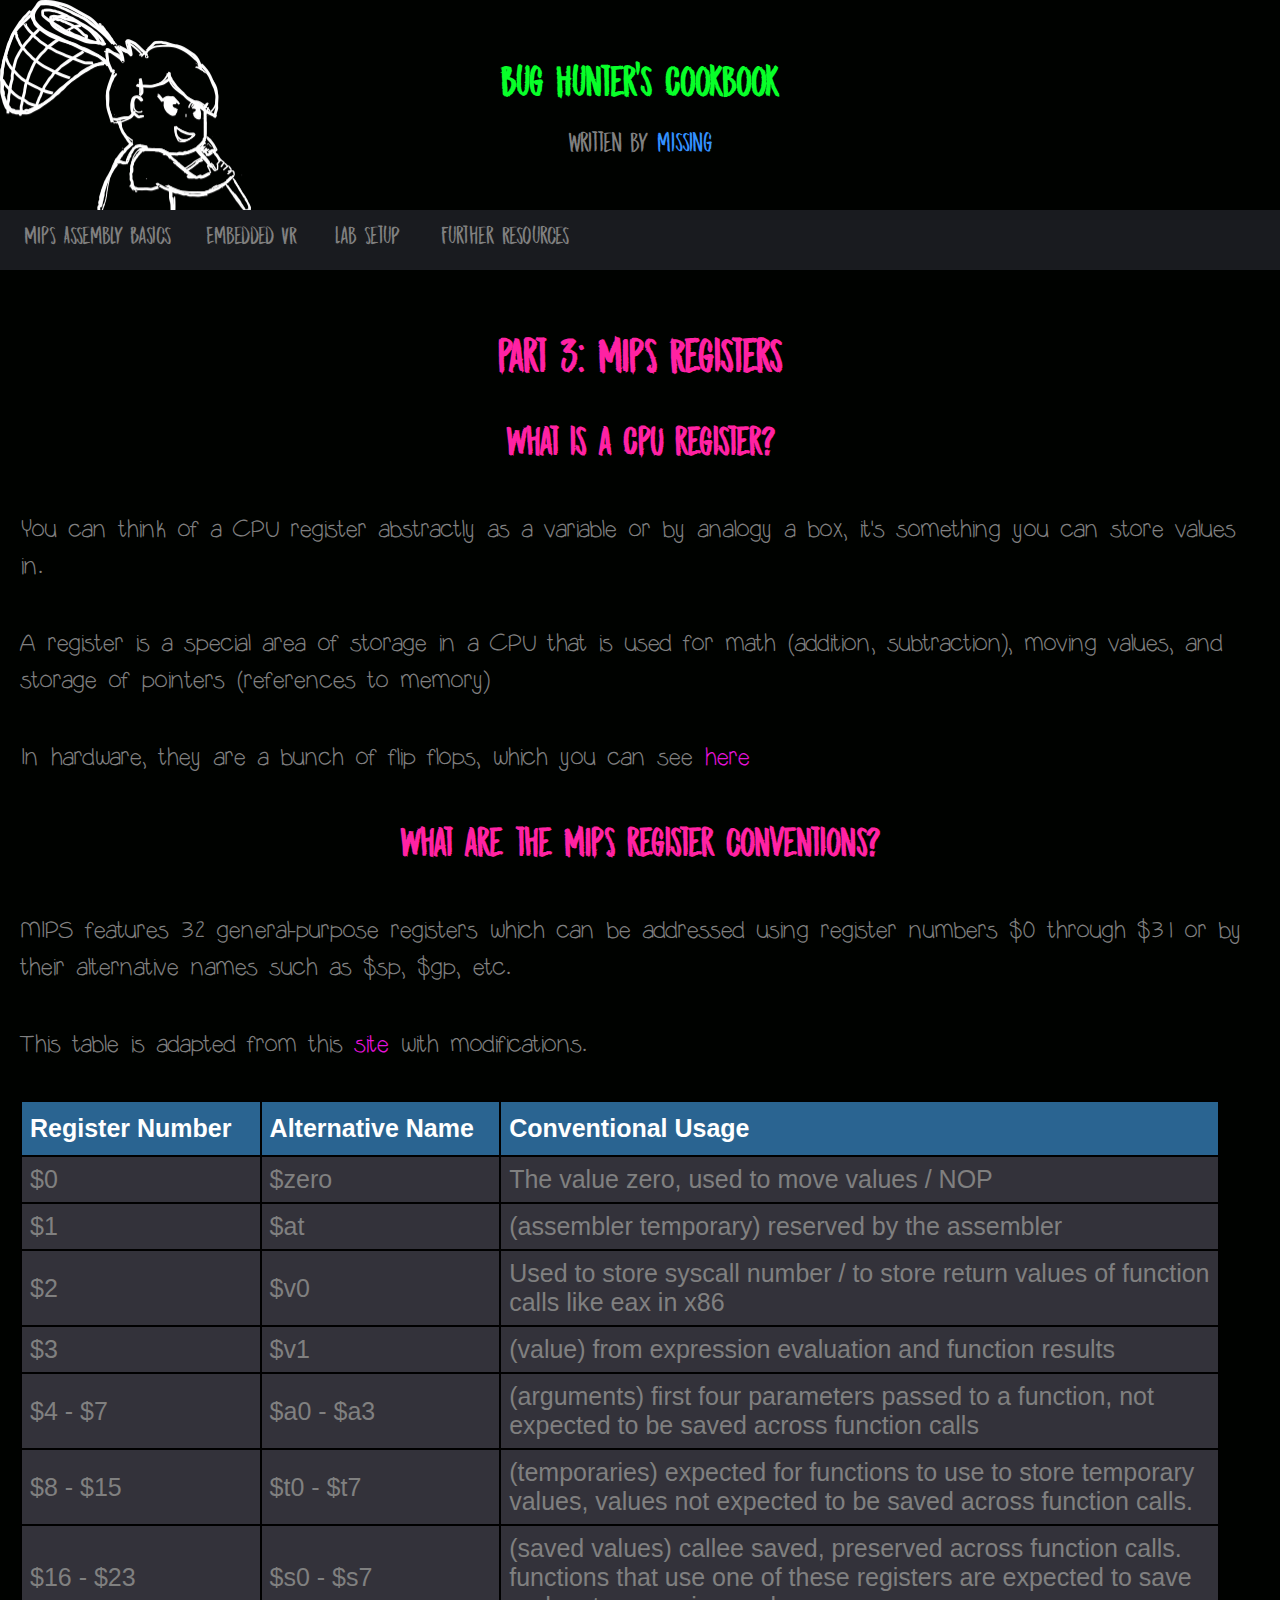
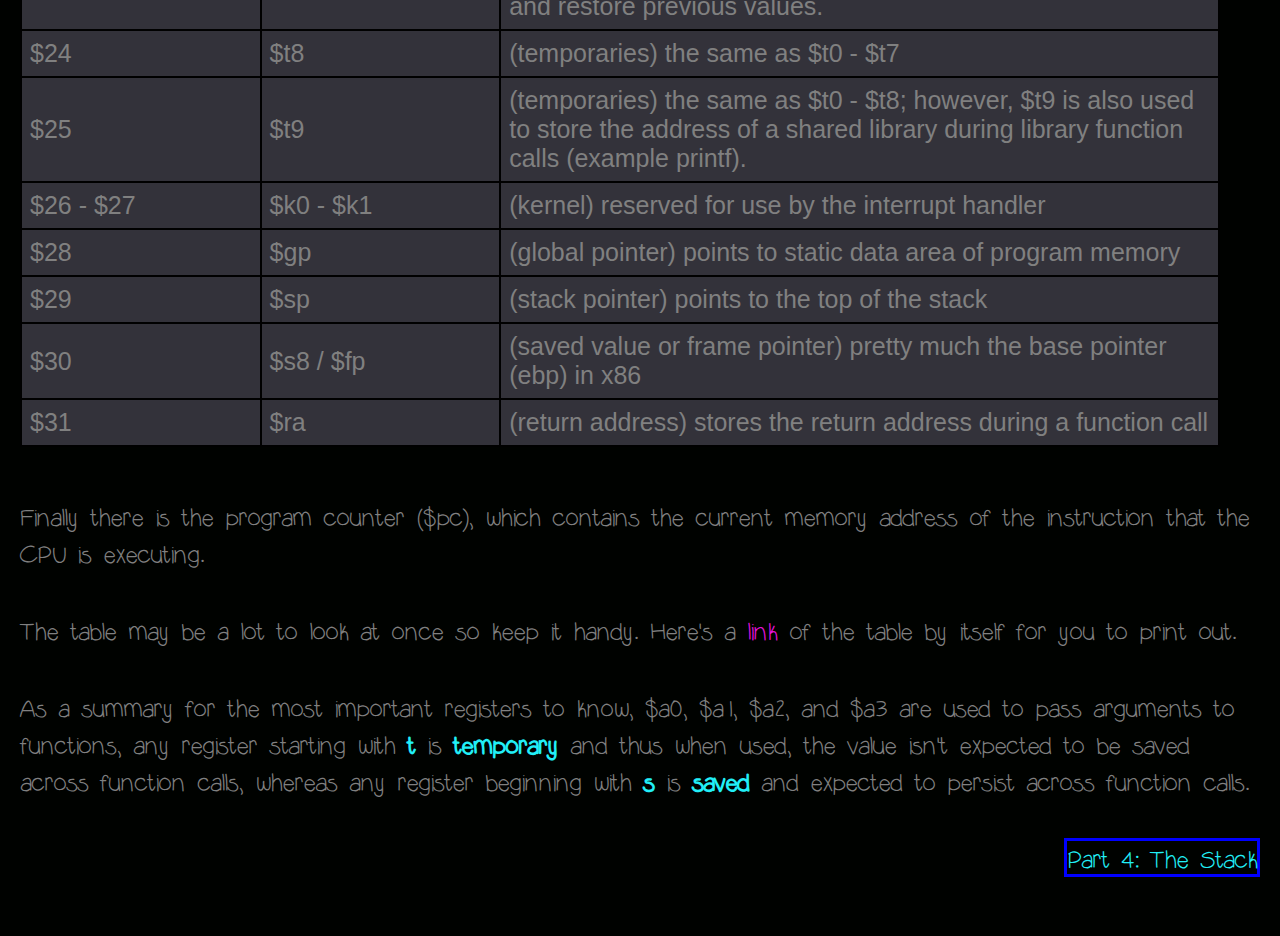
<file: mips-asm/mips-registers-part-3.html>
<!DOCTYPE html>
<html>
    <head>
        <meta name="viewport" content="width=device-width, initial-scale=1">
        <link rel="stylesheet" type="text/css" href="../assets/css/main.css" title="default">
        <link rel="stylesheet" type="text/css" href="../assets/css/table.css">
        <link rel="stylesheet" href="https://cdnjs.cloudflare.com/ajax/libs/font-awesome/4.7.0/css/font-awesome.min.css">
        <!-- insert javascript for mobile layout drop down -->
        <script src="../assets/scripts/mobile_nav_bar.js"></script>
    </head>
    
    <body>
        <div class="header">
            <h2>
                <a id="header_title" href="../index.html">
                    Bug Hunter's Cookbook
                </a>
            </h2>
            <p>written by <a id="about_pg_link" href="#">missing</a></p>
        </div>

        <!-- sticky nav bar class -->
        <div class="topnav" id="navbar">

            <!-- desktop drop down layout is display: none on mobile screen -->
            <div class="dropdown">
                <button class="dropbtn">
                    <a id="a_color" href="../mips-asm/learning-mips-assembly-part-1.html">MIPS Assembly Basics</a>
                </button>
                <div class="dropdown-content">
                    <a href="../mips-asm/learning-mips-assembly-part-1.html">Part 1: Introduction to MIPS Assembly</a>
                    <a href="../mips-asm/computer-organization-crash-course-part-2.html">Part 2: Computer Organization Crash Course</a>
                    <a href="../mips-asm/mips-registers-part-3.html">Part 3: MIPS Registers</a>
                    <a href="../mips-asm/the-stack-part-4.html">Part 4: The Stack</a>
                    <a href="../mips-asm/mips-instruction-set-part-5.html">Part 5: MIPS Instruction Set</a>
                    <a href="../mips-asm/jumps-and-branches-part-6.html">Part 6: Jumps and Branches</a>
                    <a href="../mips-asm/calling-conventions-part-7.html">Part 7: Calling Conventions</a>
                </div>
            </div> 
            
            <div class="dropdown">
                <button class="dropbtn">
                    <a id="a_color" href="#">Embedded VR</a>
                </button>
                <div class="dropdown-content">
                    <a href="#">Getting Physical Access</a>
                    <a href="#">Dumping the Firmware</a>
                    <a href="#">Identifying the Attack Surface</a>
                    <a href="#">Finding Bugs - Fuzzing</a>
                    <a href="#">Reverse Engineering the Firmware</a>
                    <a href="#">Finding Bugs - Static Analysis</a>
                </div>
            </div> 
            
            <div class="dropdown">
                <button class="dropbtn"><a id="a_color" href="#">Lab Setup</a></button>
                <div class="dropdown-content">
                  <a href="#">Setting up and using MARS MIPS simulator</a>
                  <a href="#">Labbing on a MIPS qemu VM</a>
                </div>
            </div> 
            <!-- [D] Further Resources DESKTOP dropdown block -->
            <div class="dropdown">
                <button class="dropbtn"><a id="a_color" href="./resources.html">Further Resources</a></button>
                <div class="dropdown-content">
                  <a href="http://www.devttys0.com/">devttys0</a>
                  <a href="https://www.amazon.com/Second-Morgan-Kaufmann-Computer-Architecture/dp/0120884216">See MIPS Run</a>
                  <a href="https://azeria-labs.com/">Azeria Labs</a>
                </div>
            </div> 
            
            <!-- mobile drop down layout is display: none on desktop -->
            <div class="mobiledrop">
                <button onclick="show_mobile_element('mdropdown1')">
                    MIPS Assembly Basics
                </button>
                <div id="mdropdown1">
                    <a href="../mips-asm/learning-mips-assembly-part-1.html">Part 1: Introduction to MIPS Assembly</a>
                    <a href="../mips-asm/computer-organization-crash-course-part-2.html">Part 2: Computer Organization Crash Course</a>
                    <a href="../mips-asm/mips-registers-part-3.html">Part 3: MIPS Registers</a>
                    <a href="../mips-asm/the-stack-part-4.html">Part 4: The Stack</a>
                    <a href="../mips-asm/mips-instruction-set-part-5.html">Part 5: MIPS Instruction Set</a>
                    <a href="../mips-asm/jumps-and-branches-part-6.html">Part 6: Jumps and Branches</a>
                    <a href="../mips-asm/calling-conventions-part-7.html">Part 7: Calling Conventions</a>
                </div>
            </div>
            
            <div class="mobiledrop">
                <button onclick="show_mobile_element('mdropdown2')">
                    Embedded VR
                </button>
                <div id="mdropdown2">
                    <a href="#">Getting Physical Access</a>
                    <a href="#">Dumping the Firmware</a>
                    <a href="#">Identifying the Attack Surface</a>
                    <a href="#">Finding Bugs - Fuzzing</a>
                    <a href="#">Reverse Engineering the Firmware</a>
                    <a href="#">Finding Bugs - Static Analysis</a>
                </div>
            </div>
            
            <div class="mobiledrop">
                <button onclick="show_mobile_element('mdropdown3')">
                    Lab Setup
                </button>
                <div id="mdropdown3">
                    <a href="#">Setting up and using MARS MIPS simulator</a>
                    <a href="#">Labbing on a MIPS qemu VM</a>
                </div>
            </div>
            <!-- [M] Further Resources MOBILE dropdown block -->
            <div class="mobiledrop">
                <button onclick="show_mobile_element('mdropdown4')">
                    Further Resources
                </button>
                <div id="mdropdown4">
                    <a href="http://www.devttys0.com/">devttys0</a>
                    <a href="https://www.amazon.com/Second-Morgan-Kaufmann-Computer-Architecture/dp/0120884216">See MIPS Run</a>
                    <a href="https://azeria-labs.com/">Azeria Labs</a>
                </div>
            </div>
            
            <!-- button for accessing mobile drop down layout activated on small screen size -->
            <a href="javascript:void(0);" style="font-size:15px;" class="icon" onclick="access_mobile_nav_bar()">&#9776;</a>

        <!-- end of navbar -->
        </div>

        <div class="content">
            <h3 id="section_head">Part 3: MIPS Registers</h3>
                    
            <h4 id="section_head">What is a CPU register?</h4>
            <p>You can think of a CPU register abstractly as a variable or by analogy a box, it's something you can store values in.</p>
            <p>A register is a special area of storage in a CPU that is used for math (addition, subtraction), moving values, and storage of pointers (references to memory)</p>
            <p>In hardware, they are a bunch of flip flops, which you can see <a id="styled_link" href="http://www.visual6502.org/">here</a></p>
            
            <h4 id="section_head">What are the MIPS register conventions?</h4>
            <p>MIPS features 32 general-purpose registers which can be addressed using register numbers $0 through $31 or by their alternative names such as $sp, $gp, etc.</p>
          
            <p>This table is adapted from this <a id="styled_link" href="http://logos.cs.uic.edu/366/notes/mips%20quick%20tutorial.htm">site</a> with modifications.</p>
            
            <div class="border">
                <table id="table">
                    <tr>
                        <th style="width:20%;">Register Number</th>
                        <th style="width:20%;">Alternative Name</th>
                        <th>Conventional Usage</th>
                    </tr>
                    <tr> <!-- row 1 -->
                        <td>$0</td>
                        <td>$zero</td>
                        <td>The value zero, used to move values / NOP</td>
                    </tr>
                    <tr> <!-- row 2 -->
                        <td>$1</td>
                        <td>$at</td>
                        <td>(assembler temporary) reserved by the assembler</td>
                    </tr>
                    <tr> <!-- row 3 -->
                        <td>$2</td>
                        <td>$v0</td>
                        <td>Used to store syscall number / to store return values of function calls like eax in x86</td>
                    </tr>
                    <tr> <!-- row 4 -->
                        <td>$3</td>
                        <td>$v1</td>
                        <td>(value) from expression evaluation and function results</td>
                    </tr>
                    <tr> <!-- row 5 -->
                        <td>$4 - $7</td>
                        <td>$a0 - $a3</td>
                        <td>(arguments) first four parameters passed to a function, not expected to be saved across function calls</td>
                    </tr>
                    <tr> <!-- row 6 -->
                        <td>$8 - $15</td>
                        <td>$t0 - $t7</td>
                        <td>(temporaries) expected for functions to use to store temporary values, values not expected to be saved across function calls.</td>
                    </tr>
                    <tr> <!-- row 7 -->
                        <td>$16 - $23</td>
                        <td>$s0 - $s7</td>
                        <td>(saved values) callee saved, preserved across function calls. functions that use one of these registers are expected to save and restore previous values.</td>
                    </tr>
                    <tr> <!-- row 7 -->
                        <td>$24</td>
                        <td>$t8</td>
                        <td>(temporaries) the same as $t0 - $t7</td>
                    </tr>
                    <tr> <!-- row 8 -->
                        <td>$25</td>
                        <td>$t9</td>
                        <td>(temporaries) the same as $t0 - $t8; however, $t9 is also used to store the address of a shared library during library function calls (example printf).</td>
                    </tr>
                    <tr> <!-- row 9 -->
                        <td>$26 - $27</td>
                        <td>$k0 - $k1</td>
                        <td>(kernel) reserved for use by the interrupt handler</td>
                    </tr>
                    <tr> <!-- row 10 -->
                        <td>$28</td>
                        <td>$gp</td>
                        <td>(global pointer) points to static data area of program memory</td>
                    </tr>
                    <tr> <!-- row 11 -->
                        <td>$29</td>
                        <td>$sp</td>
                        <td>(stack pointer) points to the top of the stack</td>
                    </tr>
                    <tr> <!-- row 12 -->
                        <td>$30</td>
                        <td>$s8 / $fp</td>
                        <td>(saved value or frame pointer) pretty much the base pointer (ebp) in x86</td>
                    </tr>
                    <tr> <!-- row 13 -->
                        <td>$31</td>
                        <td>$ra</td>
                        <td>(return address) stores the return address during a function call</td>
                    </tr>
                </table>
            </div>
            
            <p>Finally there is the program counter ($pc), which contains the current memory address of the instruction that the CPU is executing.</p>
            
            <p>The table may be a lot to look at once so keep it handy. Here's a <a id="styled_link" href="#">link</a> of the table by itself for you to print out.</p> 
            
            <p>As a summary for the most important registers to know, $a0, $a1, $a2, and $a3 are used to pass arguments to functions, any register starting with <b id="inline_bold">t</b> is <b id="inline_bold">temporary</b> and thus when used, the value isn't expected to be saved across function calls, whereas any register beginning with <b id="inline_bold">s</b> is <b id="inline_bold">saved</b> and expected to persist across function calls.</p>
              
            <p id="next_page"><a href="./the-stack-part-4.html">Part 4: The Stack</a></p>
            
            
        </div>
        
        <!-- javascript for sticky nav bar -->
        <script>
            window.onscroll = function() { scroll_sticky_nav_bar() };

            var navbar = document.getElementById("navbar");
            var sticky = navbar.offsetTop;

            function scroll_sticky_nav_bar() {
              if (window.pageYOffset >= sticky) {
                navbar.classList.add("sticky")
              } else if (list_includes_topnav_responsive_sticky(navbar.classList) == true) {

              } else {
                navbar.classList.remove("sticky");
              }
            }
        </script>
        
    </body>
    
</html>
</file>
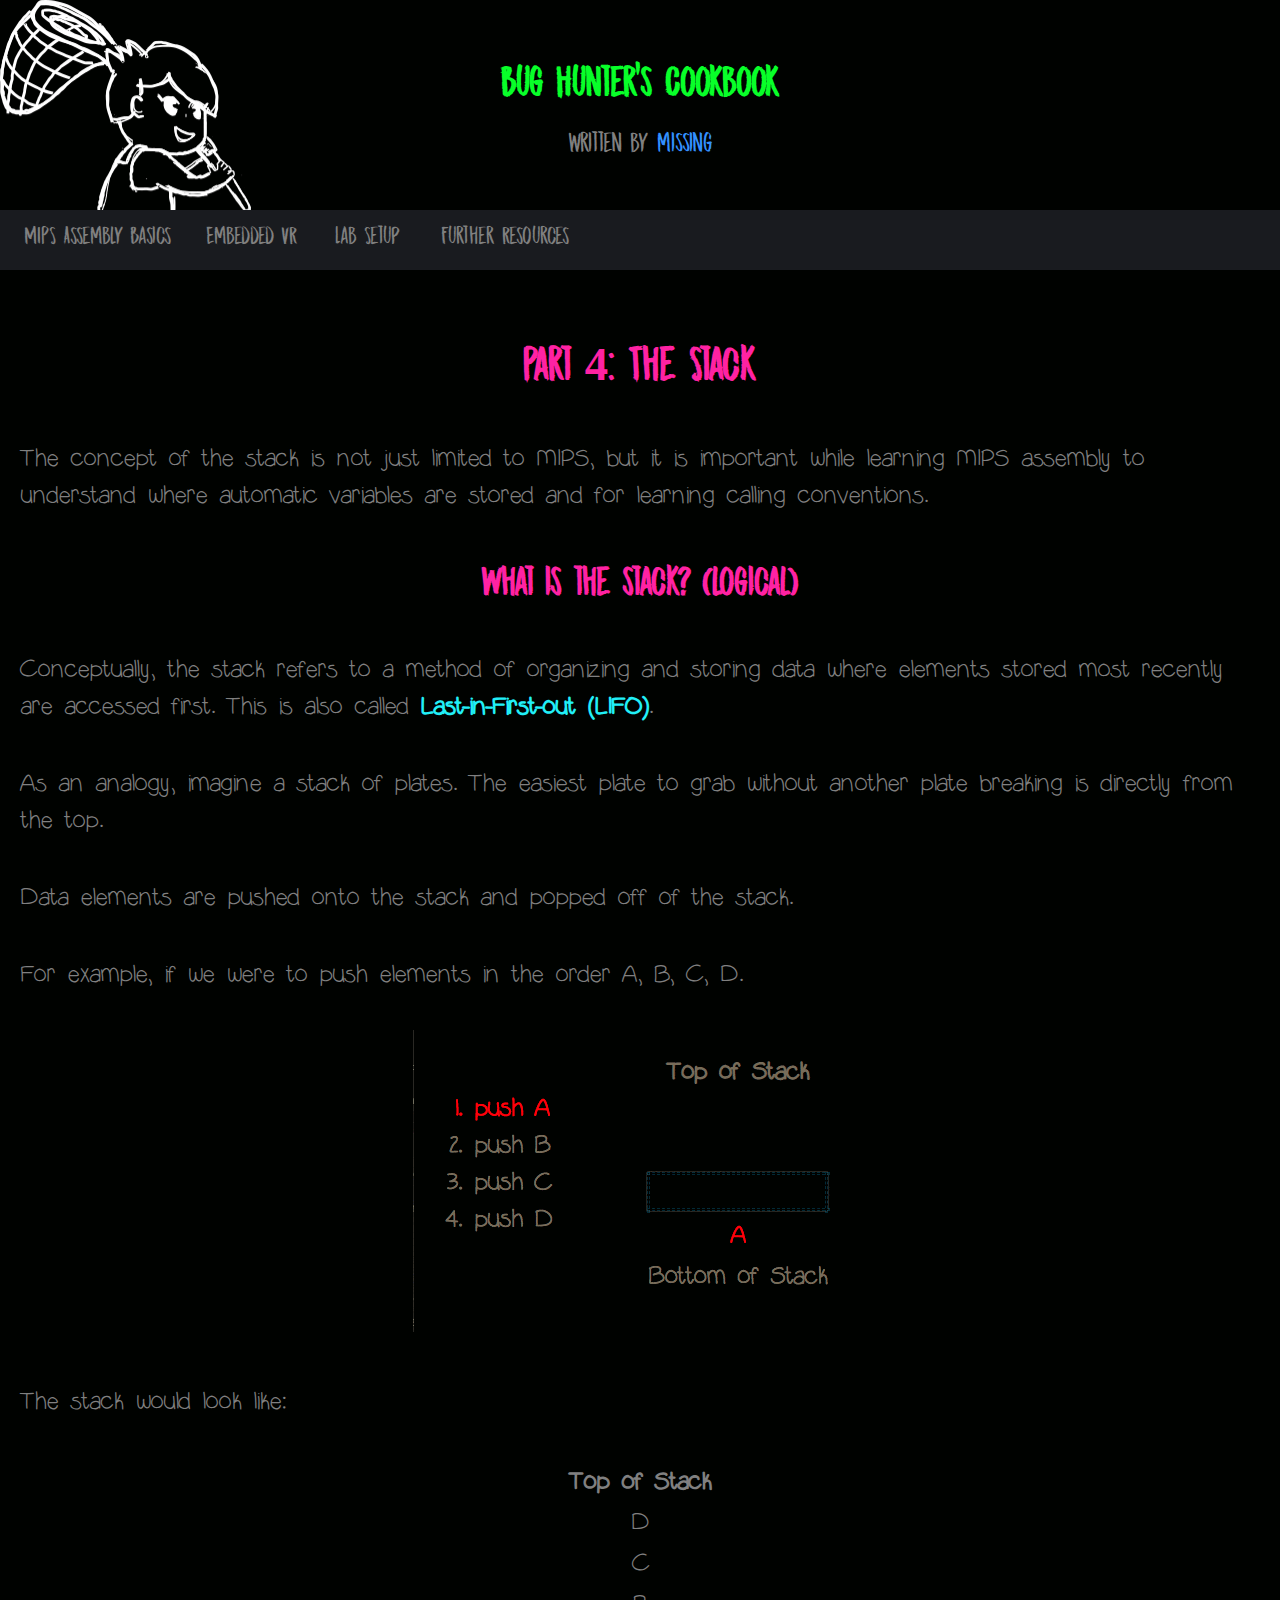
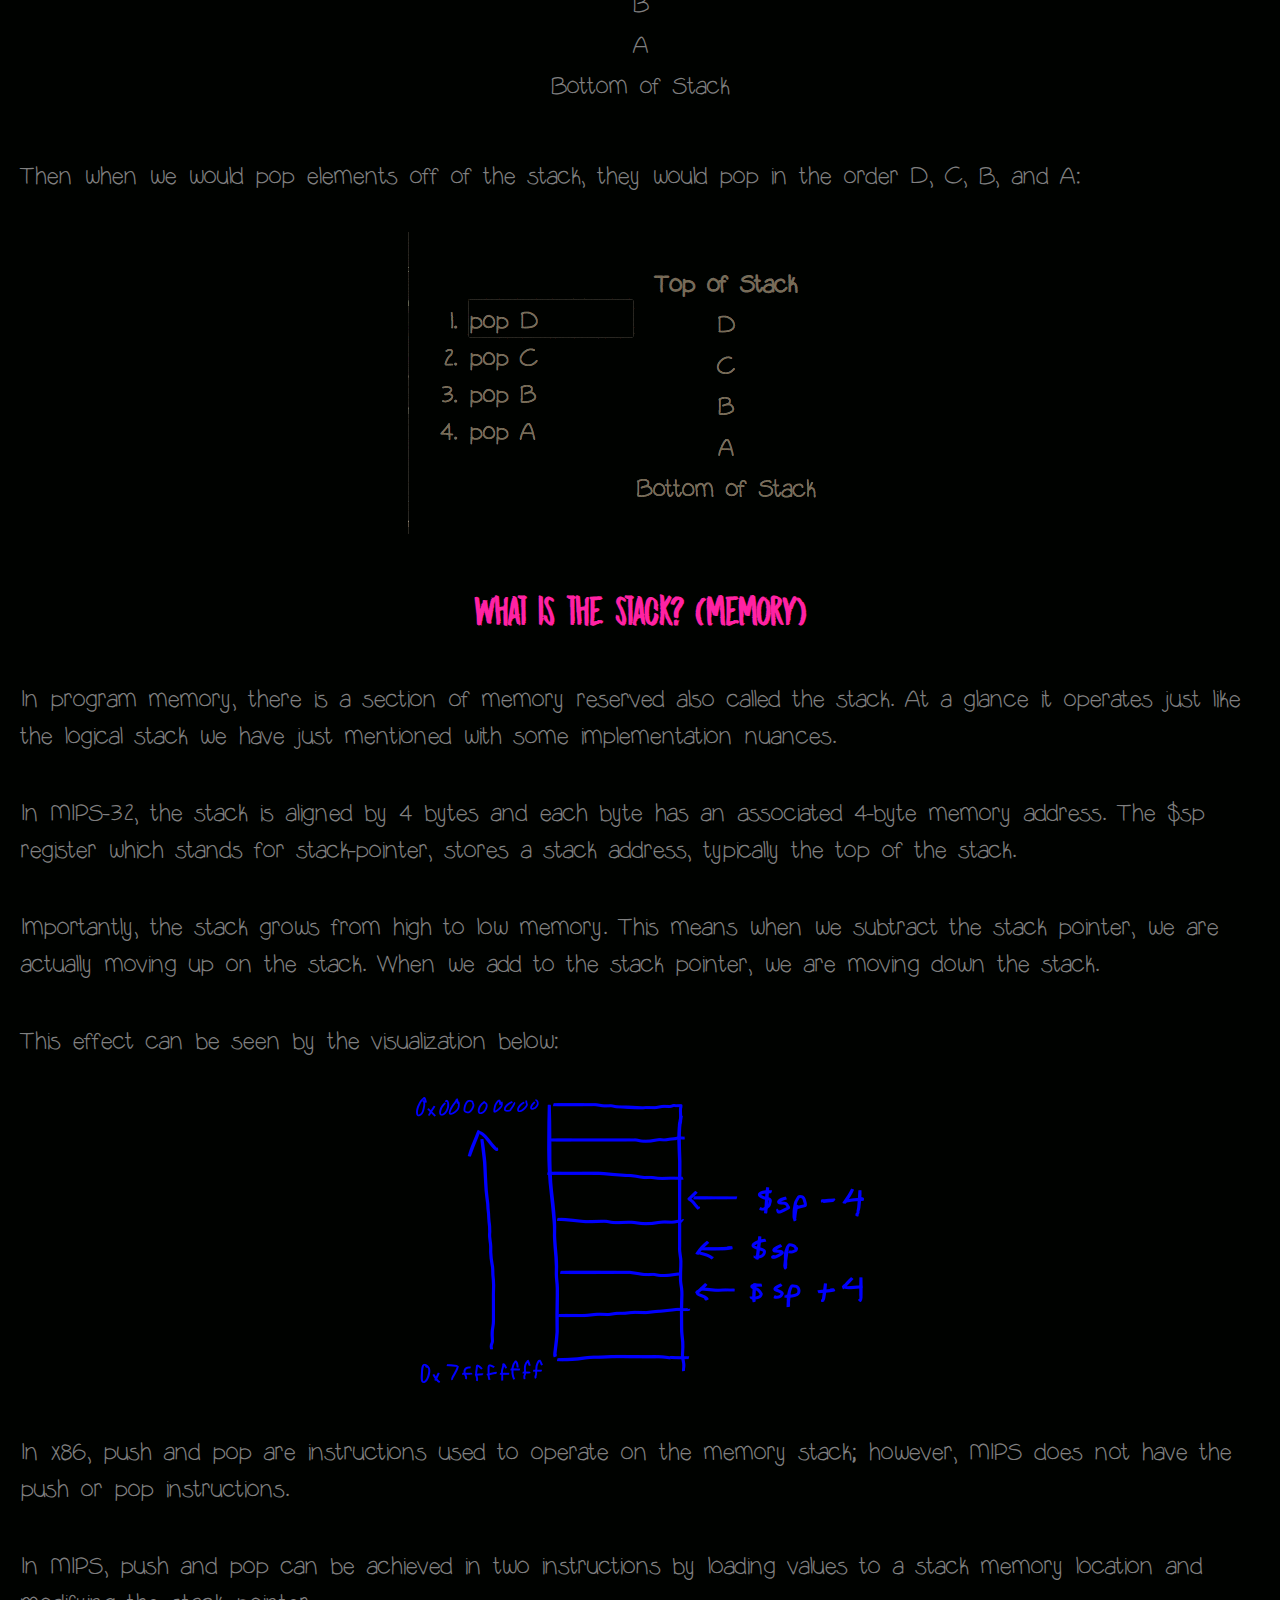
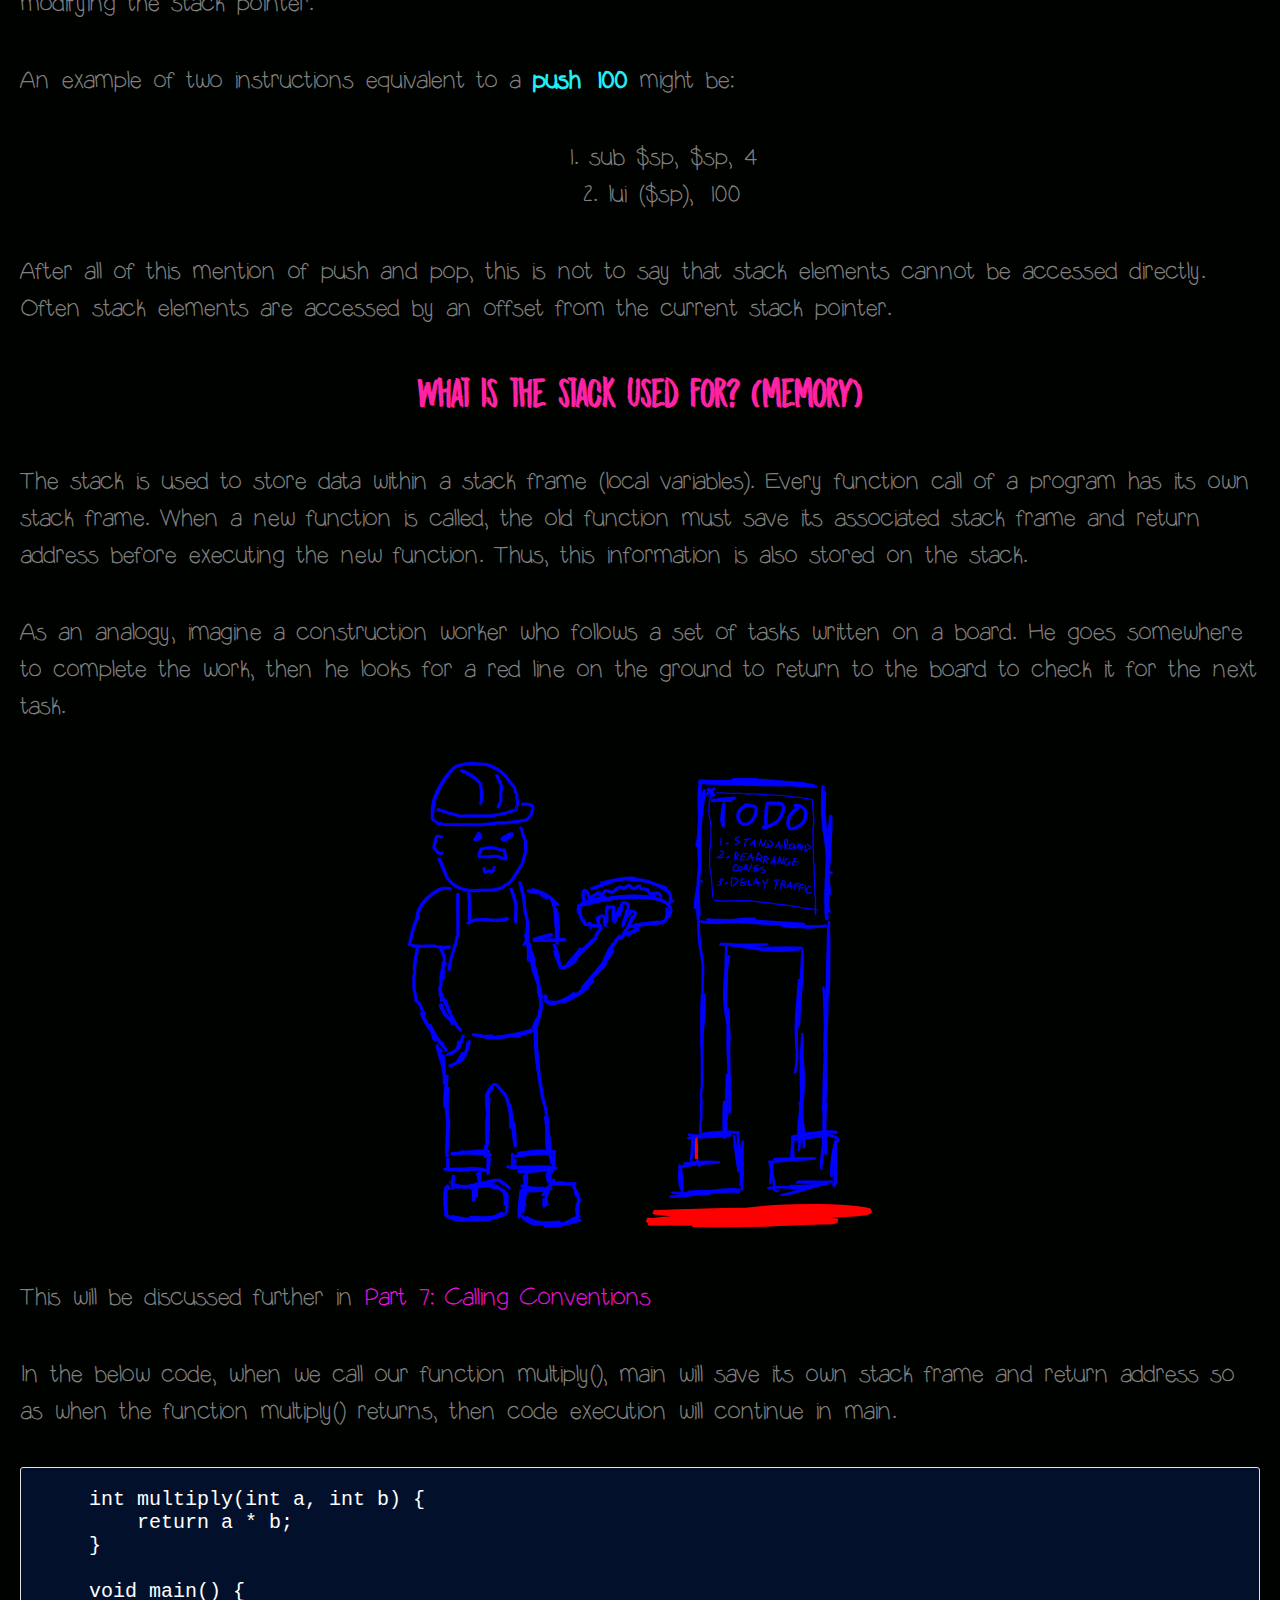
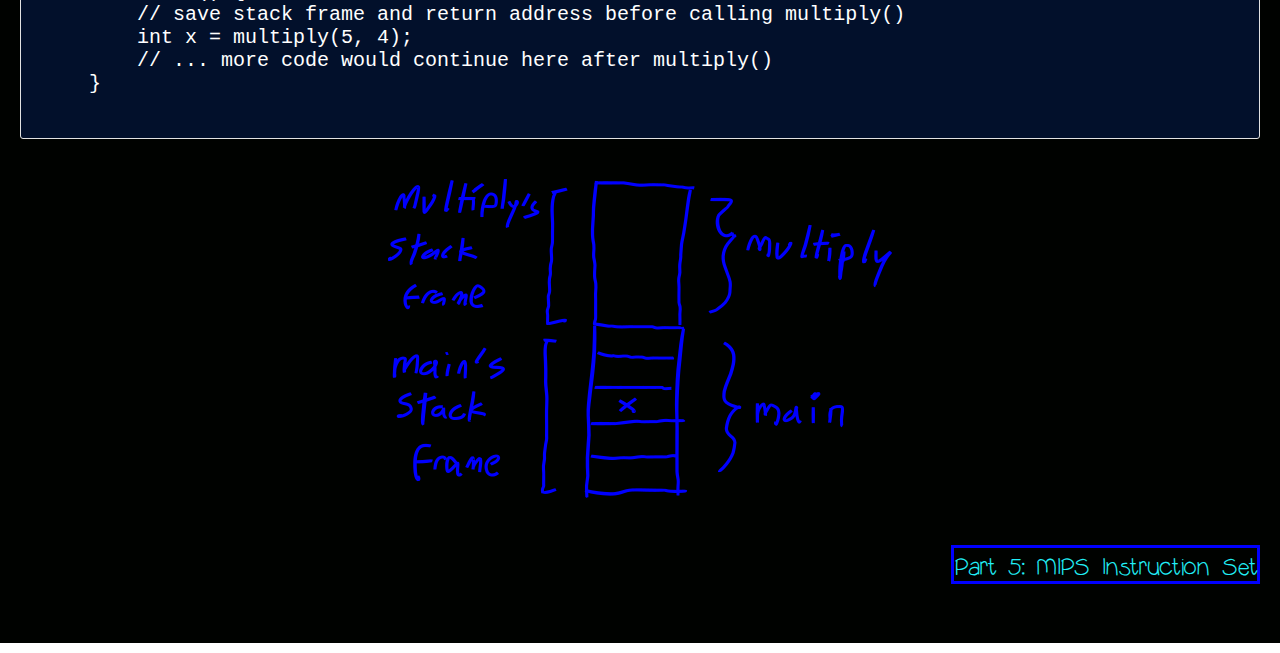
<file: mips-asm/the-stack-part-4.html>
<!DOCTYPE html>
<html>
    <head>
        <meta name="viewport" content="width=device-width, initial-scale=1">
        <link rel="stylesheet" type="text/css" href="../assets/css/main.css" title="default">
        <link rel="stylesheet" href="https://cdnjs.cloudflare.com/ajax/libs/font-awesome/4.7.0/css/font-awesome.min.css">
        <!-- insert javascript for mobile layout drop down -->
        <script src="../assets/scripts/mobile_nav_bar.js"></script>
    </head>
    
    <body>
        <div class="header">
            <h2>
                <a id="header_title" href="../index.html">
                    Bug Hunter's Cookbook
                </a>
            </h2>
            <p>written by <a id="about_pg_link" href="#">missing</a></p>
        </div>

        <!-- sticky nav bar class -->
        <div class="topnav" id="navbar">

            <!-- desktop drop down layout is display: none on mobile screen -->
            <div class="dropdown">
                <button class="dropbtn">
                    <a id="a_color" href="../mips-asm/learning-mips-assembly-part-1.html">MIPS Assembly Basics</a>
                </button>
                <div class="dropdown-content">
                    <a href="../mips-asm/learning-mips-assembly-part-1.html">Part 1: Introduction to MIPS Assembly</a>
                    <a href="../mips-asm/computer-organization-crash-course-part-2.html">Part 2: Computer Organization Crash Course</a>
                    <a href="../mips-asm/mips-registers-part-3.html">Part 3: MIPS Registers</a>
                    <a href="../mips-asm/the-stack-part-4.html">Part 4: The Stack</a>
                    <a href="../mips-asm/mips-instruction-set-part-5.html">Part 5: MIPS Instruction Set</a>
                    <a href="../mips-asm/jumps-and-branches-part-6.html">Part 6: Jumps and Branches</a>
                    <a href="../mips-asm/calling-conventions-part-7.html">Part 7: Calling Conventions</a>
                </div>
            </div> 
            
            <div class="dropdown">
                <button class="dropbtn">
                    <a id="a_color" href="#">Embedded VR</a>
                </button>
                <div class="dropdown-content">
                    <a href="#">Getting Physical Access</a>
                    <a href="#">Dumping the Firmware</a>
                    <a href="#">Identifying the Attack Surface</a>
                    <a href="#">Finding Bugs - Fuzzing</a>
                    <a href="#">Reverse Engineering the Firmware</a>
                    <a href="#">Finding Bugs - Static Analysis</a>
                </div>
            </div> 
            
            <div class="dropdown">
                <button class="dropbtn"><a id="a_color" href="#">Lab Setup</a></button>
                <div class="dropdown-content">
                  <a href="#">Setting up and using MARS MIPS simulator</a>
                  <a href="#">Labbing on a MIPS qemu VM</a>
                </div>
            </div> 
            <!-- [D] Further Resources DESKTOP dropdown block -->
            <div class="dropdown">
                <button class="dropbtn"><a id="a_color" href="./resources.html">Further Resources</a></button>
                <div class="dropdown-content">
                  <a href="http://www.devttys0.com/">devttys0</a>
                  <a href="https://www.amazon.com/Second-Morgan-Kaufmann-Computer-Architecture/dp/0120884216">See MIPS Run</a>
                  <a href="https://azeria-labs.com/">Azeria Labs</a>
                </div>
            </div> 
            
            <!-- mobile drop down layout is display: none on desktop -->
            <div class="mobiledrop">
                <button onclick="show_mobile_element('mdropdown1')">
                    MIPS Assembly Basics
                </button>
                <div id="mdropdown1">
                    <a href="../mips-asm/learning-mips-assembly-part-1.html">Part 1: Introduction to MIPS Assembly</a>
                    <a href="../mips-asm/computer-organization-crash-course-part-2.html">Part 2: Computer Organization Crash Course</a>
                    <a href="../mips-asm/mips-registers-part-3.html">Part 3: MIPS Registers</a>
                    <a href="../mips-asm/the-stack-part-4.html">Part 4: The Stack</a>
                    <a href="../mips-asm/mips-instruction-set-part-5.html">Part 5: MIPS Instruction Set</a>
                    <a href="../mips-asm/jumps-and-branches-part-6.html">Part 6: Jumps and Branches</a>
                    <a href="../mips-asm/calling-conventions-part-7.html">Part 7: Calling Conventions</a>
                </div>
            </div>
            
            <div class="mobiledrop">
                <button onclick="show_mobile_element('mdropdown2')">
                    Embedded VR
                </button>
                <div id="mdropdown2">
                    <a href="#">Getting Physical Access</a>
                    <a href="#">Dumping the Firmware</a>
                    <a href="#">Identifying the Attack Surface</a>
                    <a href="#">Finding Bugs - Fuzzing</a>
                    <a href="#">Reverse Engineering the Firmware</a>
                    <a href="#">Finding Bugs - Static Analysis</a>
                </div>
            </div>
            
            <div class="mobiledrop">
                <button onclick="show_mobile_element('mdropdown3')">
                    Lab Setup
                </button>
                <div id="mdropdown3">
                    <a href="#">Setting up and using MARS MIPS simulator</a>
                    <a href="#">Labbing on a MIPS qemu VM</a>
                </div>
            </div>
            <!-- [M] Further Resources MOBILE dropdown block -->
            <div class="mobiledrop">
                <button onclick="show_mobile_element('mdropdown4')">
                    Further Resources
                </button>
                <div id="mdropdown4">
                    <a href="http://www.devttys0.com/">devttys0</a>
                    <a href="https://www.amazon.com/Second-Morgan-Kaufmann-Computer-Architecture/dp/0120884216">See MIPS Run</a>
                    <a href="https://azeria-labs.com/">Azeria Labs</a>
                </div>
            </div>
                
            <!-- button for accessing mobile drop down layout activated on small screen size -->
            <a href="javascript:void(0);" style="font-size:15px;" class="icon" onclick="access_mobile_nav_bar()">&#9776;</a>

        <!-- end of navbar -->
        </div>

        <div class="content">
            <h3 id="section_head">Part 4: The Stack</h3>
            
            <p>The concept of the stack is not just limited to MIPS, but it is important while learning MIPS assembly to understand where automatic variables are stored and for learning calling conventions.</p>
            
            <h4 id="section_head">What is the stack? (logical)</h4>
            <p>Conceptually, the stack refers to a method of organizing and storing data where elements stored most recently are accessed first. This is also called <b id="inline_bold">Last-in-First-out (LIFO)</b>.</p>
            
            <p>As an analogy, imagine a stack of plates. The easiest plate to grab without another plate breaking is directly from the top.</p>
            
            <p>Data elements are pushed onto the stack and popped off of the stack.</p>
            
            <p>For example, if we were to push elements in the order A, B, C, D. </p>
                    
            <p align="center"><img id="drawing" src="../assets/images/push_logical_stack.gif"></p>
            
            <p>The stack would look like: </p>

            <!-- table used to visualize logical stack -->
            <div style="display: block; margin-bottom: 50px;overflow-x: auto;">
                <table align="center">
                    <tr>
                        <th>Top of Stack</th>
                    </tr>
                    <tr>
                        <td align="center">D</td>
                    </tr>
                    <tr>
                        <td align="center">C</td>
                    </tr>
                    <tr>
                        <td align="center">B</td>
                    </tr>
                    <tr>
                        <td align="center">A</td>
                    </tr>
                    <tr>
                        <td align="center">Bottom of Stack</td>
                    </tr>
                </table>
            </div>
            
            <p>Then when we would pop elements off of the stack, they would pop in the order D, C, B, and A:</p>
            
            <p align="center"><img id="drawing" src="../assets/images/pop_logical_stack.gif"></p>
            
            <h4 id="section_head">What is the stack? (memory)</h4>
            
            <p>In program memory, there is a section of memory reserved also called the stack. At a glance it operates just like the logical stack we have just mentioned with some implementation nuances.</p>
            
            <p>In MIPS-32, the stack is aligned by 4 bytes and each byte has an associated 4-byte memory address. The $sp register which stands for stack-pointer, stores a stack address, typically the top of the stack. </p>
            
            <p>Importantly, the stack grows from high to low memory. This means when we subtract the stack pointer, we are actually moving up on the stack. When we add to the stack pointer, we are moving down the stack.</p>
            
            <p>This effect can be seen by the visualization below: </p>
            
            <p align="center"><img id="drawing" src="../assets/images/stack_visual_doodle.png"></p>
            
            <p>In x86, push and pop are instructions used to operate on the memory stack; however, MIPS does not have the push or pop instructions.</p>
            
            <p>In MIPS, push and pop can be achieved in two instructions by loading values to a stack memory location and modifying the stack pointer.</p>
            
            <p>An example of two instructions equivalent to a <b id="inline_bold">push 100</b> might be:</p>
            
            <ol style="text-align:center; list-style-position: inside;">
                <li>sub $sp, $sp, 4</li>
                <li>lui ($sp), 100</li>                
            </ol>
            
            <p>After all of this mention of push and pop, this is not to say that stack elements cannot be accessed directly. Often stack elements are accessed by an offset from the current stack pointer.</p>
            
            <h4 id="section_head">What is the stack used for? (memory)</h4>
            <p>The stack is used to store data within a stack frame (local variables). Every function call of a program has its own stack frame. When a new function is called, the old function must save its associated stack frame and return address before executing the new function. Thus, this information is also stored on the stack.</p> 
            
            <p>As an analogy, imagine a construction worker who follows a set of tasks written on a board. He goes somewhere to complete the work, then he looks for a red line on the ground to return to the board to check it for the next task.</p>
            
            <p align="center"><img id="drawing" src="../assets/images/construction_worker_analogy.png"></p>
            
            <p>This will be discussed further in <a id="styled_link" href="./calling-conventions-part-7.html">Part 7: Calling Conventions</a></p>
            
            <p>In the below code, when we call our function multiply(), main will save its own stack frame and return address so as when the function multiply() returns, then code execution will continue in main.</p>
            
            <pre id="inline_code">
    int multiply(int a, int b) {
        return a * b;
    }

    void main() {
        // save stack frame and return address before calling multiply()
        int x = multiply(5, 4);
        // ... more code would continue here after multiply()
    }
            </pre>
            
            <p align="center"><img id="drawing" src="../assets/images/stack_frame.png"></p>
              
            <p id="next_page"><a href="../mips-asm/mips-instruction-set-part-5.html">Part 5: MIPS Instruction Set</a></p>    
        </div>
        
        <!-- javascript for sticky nav bar -->
        <script>
            window.onscroll = function() { scroll_sticky_nav_bar() };

            var navbar = document.getElementById("navbar");
            var sticky = navbar.offsetTop;

            function scroll_sticky_nav_bar() {
              if (window.pageYOffset >= sticky) {
                navbar.classList.add("sticky")
              } else if (list_includes_topnav_responsive_sticky(navbar.classList) == true) {

              } else {
                navbar.classList.remove("sticky");
              }
            }
        </script>
        
    </body>
    
</html>
</file>
<file: assets/css/main.css>
/* css for sticky navbar - begin */
body {
    margin: 0;
    font-size: 28px;
    /* font-family: Arial, Helvetica, sans-serif; */
    font-family: 'chalk';
}

.header {
    /* background-color: #f1f1f1; */
    padding: 30px;
    text-align: center;
    background-color: rgb(0, 2, 0);
    background-image: url("../images/banner.png");
    background-repeat: no-repeat;
    font-family: 'chalk';
    color:rgb(128, 128, 128);
}

#navbar {
  /* overflow: hidden; commented out for conflict with dropdown menu */
    background-color: rgb(25, 27, 31);
    height: 60px;
}

/* mobile drop down icon '=' invisible on desktop screen size */
.topnav a.icon {
    display: none;
}

.content {
    padding: 20px;
    z-index: 0;  /* small css trick to send content to back when mobile dropdown activated - this breaks a href links in content if z-index not set on .sticky */
    position: relative;
    font-family: 'lilguy';
    /* line-height: 50px; */
    font-size: 40px;
    color:rgb(128, 128, 128);  /* gray text color */
    background-color: rgb(0, 2, 0);  /* black background */
    /* 
    margin-top: 20px;
    margin-left: 20px;
    margin-right: 20px; */
}

#header_title {
    text-decoration: none;
    color: rgb(8, 255, 41);
}

#about_pg_link {
    text-decoration: none;
    color: #3391ff;
}

/* styling for id=section_head <h3> tags */
#section_head {
    text-align: center;
    color: rgb(255, 34, 163);
    font-family: 'chalk';
}

/* styling for id=styled_link <a> tags */
#styled_link {
    color: rgb(231, 18, 221);
    text-decoration: none;
}

#inline_bold {
    color: rgb(33, 239, 247);
}

#inline_code {
    height: auto;
    font-family: Consolas, monospace;
    font-size: 20px;
    border: 1px solid #e2e2e2;
    background-color: #02102b;
    padding: 20px 20px;
    border-radius: 3px;
    margin: 0 0 20px 0;
    overflow-x: auto; 
    color: white;
}


/* styling for next page button */
#next_page {
    text-align: right;
}

#next_page a {
    color: rgb(33, 239, 247);
    text-decoration: none;
    border-style: solid;
    border-color: blue;
}

#next_page a:hover {
    background-color: blue;
}

/* sticky bar activated */
.sticky {
    position: fixed;
    top: 0;
    width: 100%;
    z-index: 1;  /* put sticky navbar in front of content while scrolling */
}

.sticky + .content {
    padding-top: 60px;
}
/* css for sticky navbar - +++ END +++ */

/* css for desktop dropdown menu - begin */
.dropbtn {
    background-color: rgb(25, 27, 31); /* paired with #navbar */
    color: rgb(128, 128, 128);

    /* switched from padding: 20px to 15px to fix bug on certain browsers 
     * when hovering the dropdown, there is a gap so the actual dropdown 
     * can almost never be clicked on */
    padding: 15px;

    font-size: 16px;
    border: none;
    cursor: pointer;
    width: 110%;
}

.dropbtn a {
    text-decoration: none;
    color: rgb(128, 128, 128);
    font-family: 'chalk';
    font-size: 25px;
}

.dropdown {
    position: relative;
    display: inline-block;
}

.dropdown-content {
    display: none;
    position: absolute;
    background-color: #f9f9f9;
    background-color: rgb(25, 27, 31);
    min-width: 300px;
    box-shadow: 0px 8px 16px 0px rgba(0,0,0,0.2);
    z-index: 1;
    font-size: 25px;
}

.dropdown-content a {
    color: black;
    color: rgb(128, 128, 128);
    padding: 12px 16px;
    text-decoration: none;
    display: block;
}

.dropdown-content a:hover {
    background-color: #f1f1f1;
}

.dropdown:hover .dropdown-content {
    display: block;
}

/* styling for mouse hover of desktop navbar dropdown */
.dropdown:hover .dropbtn {
    background-color: #f1f1f1;
}

/* styling to maintain same colors on both button and dropdown on hover */
.dropdown:hover #a_color {
    display: block;
    background-color: #f1f1f1;
    color: black;
}

.dropbtn:hover {
    background-color: #f1f1f1;
}

/* css for desktop dropdown menu +++ END +++ */

/* css for mobile dropdown */
.mobiledrop {
    display: none;
}

/* mobile drop down is display: none on desktop */
#mdropdown1, #mdropdown2, #mdropdown3, #mdropdown4 {
    display: none;
}

/* css for deactivated mobile topnav */
@media screen and (max-width: 600px) {
    .topnav .dropdown .dropbtn {
        display: none;
    } 
    /* light switch disabled on mobile */
    .switch {
        display: none;
    }
    /* styling of mobile dropdown icon '=' */
    .topnav a.icon {
        float: right;
        display: inline-block;
        text-decoration: none;
        color: red;
        padding: 20px;
        margin-right: 10px;
    } 
    /* styling for mouse hover of mobile dropdown icon '=' */
    .topnav a.icon:hover {
        color: blue;
        background-color: gray;
    }

    #drawing {
        width: 100%;
    }

}

/* css for activated mobile topnav */
@media screen and (max-width: 600px) {
  /* conflict with sticky nav bar .topnav.responsive {position: relative;} */
    
    .topnav.responsive .icon {
        background-color: black;
    } 
    .topnav.responsive .dropdown {
        float: none;
    }
    .topnav.responsive .dropdown-content {
        position: relative;
    }
    .topnav.responsive .dropdown .dropbtn {
        display: none;
    }
    .topnav.responsive .mobiledrop {
        display: block;
    } 
    
    /* mobile button styling */
    .topnav.responsive .mobiledrop button {
        text-align: center;
        padding: 16px;
        width: 100%;
        text-decoration: none;
        font-size: 17px;
    } 
    
    /* mobile button mouse hover styling */
    .topnav.responsive .mobiledrop button:hover {
        color: blue;
        background-color: gray;
    } 
    
    /* mobile button drop down hover styling */
    .topnav.responsive .mobiledrop a:hover {
        color: blue;
        background-color: gray;
    } 
    
    /* mobile button dropdown styling , hover styling inherited from navbar a */
    .topnav.responsive .mobiledrop a {
        display: block;
        text-align: center;
        padding: 16px;
        background-color: black;
        color: red;
        width: 100%;
        text-decoration: none;
    }   

    #drawing {
        width: 100%;
    }

}

@font-face {
    font-family: 'chalk';
    src: 
        url('../fonts/DKMidnightChalker.otf')
        format('truetype');
}

@font-face {
    font-family: 'lilguy';
    src:
        url('../fonts/lilguy.ttf');
}

/* TODO: Currently a bug where mobile layout unstickied is behind the content, attempted modifying z-index to no avail 
 * Fixed by doing nothing when navbar is "topnav responsive sticky"
 * */
</file>
<file: assets/css/table.css>
/* add space between entries */
.border {
    display: block;
    margin-bottom: 50px;
}

#encoding {
    /* width: 100%; */
}

#syntax {
    /* white-space: nowrap; */
}

#table {
    border-collapse: collapse;
    width: 1200px;
    font-size: 20px;
    /* change font here */
    font-family: 'Source Sans Pro', sans-serif;
}

/* table border styling */
#table td, #table th {
    border: 2px solid black;
    padding: 8px;
    font-size: 125%;
    width: 200px;
}

/* table text styling */
#table a {
    text-decoration: none;
    color: white;
}

/* change text color on mouse hover */
#table a:hover {
    color: white;
}

#table tr {
    background-color: #33323a;
}

/* change row background color on mouse hover */
#table tr:hover {
    background-color: rgb(11, 84, 153);
}

/* table header styling */
#table th {
    padding-top: 12px;
    padding-bottom: 12px;
    text-align: left;
    background-color: #2a6491;
    color: white;
}
</file>
